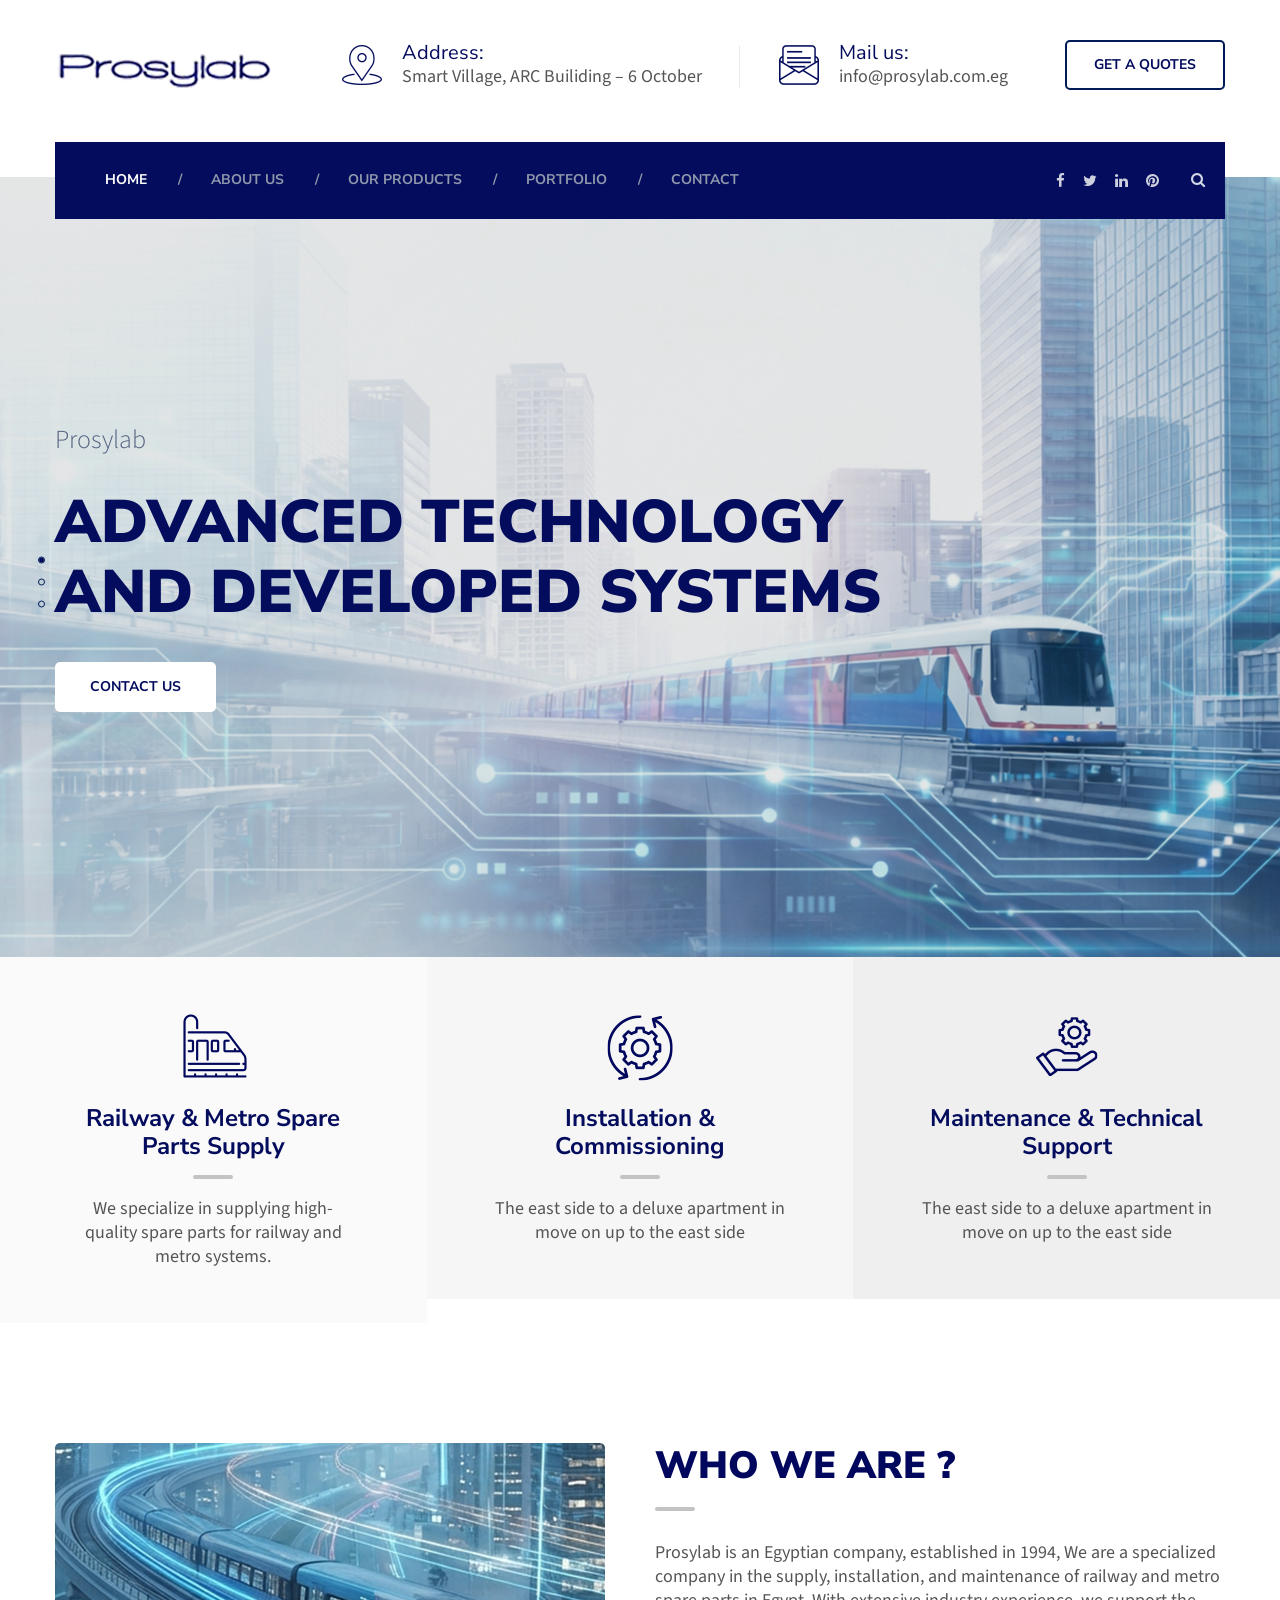
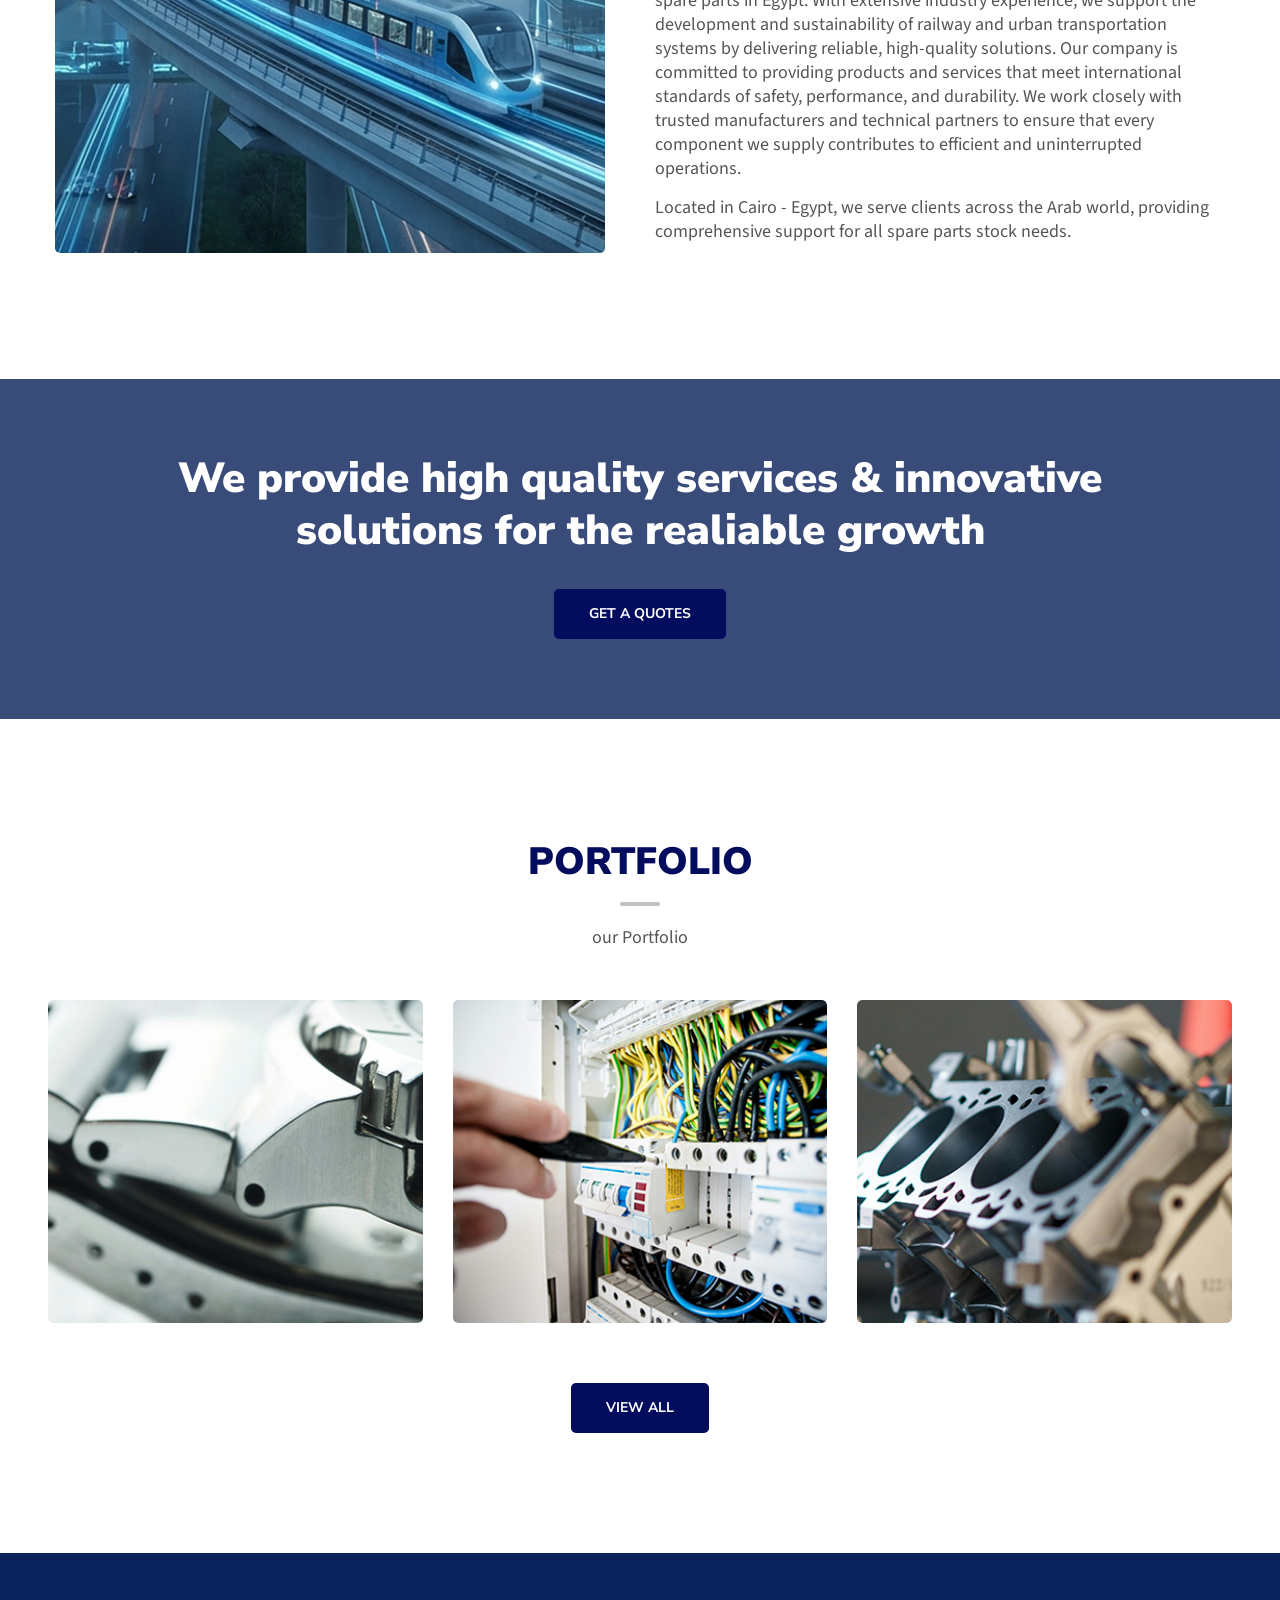
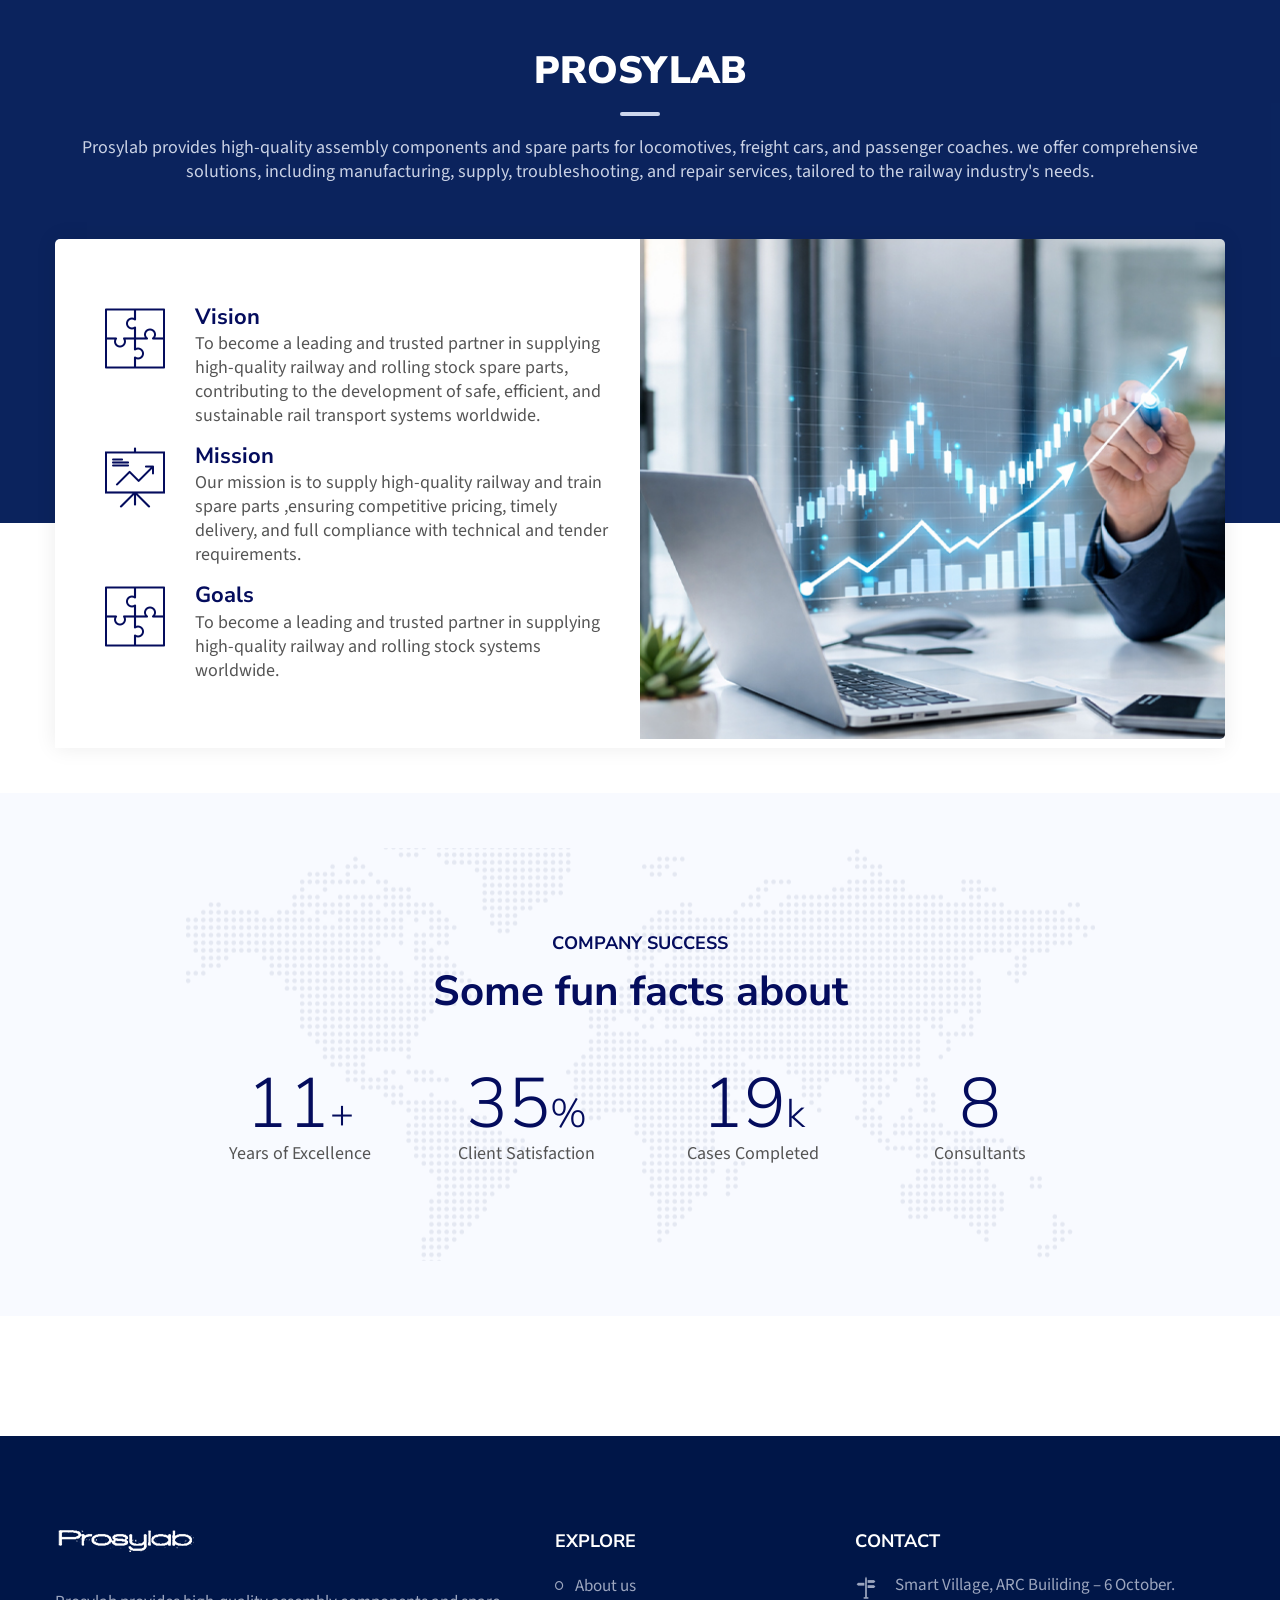
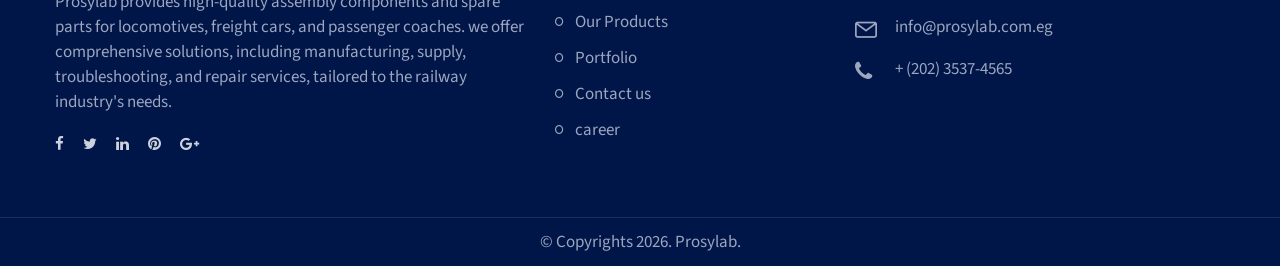
<file: index.html>
<!DOCTYPE html>
<html lang="en">
	<head>
		<meta charset="UTF-8">
		<!-- For IE -->
		<meta http-equiv="X-UA-Compatible" content="IE=edge">
		<!-- For Resposive Device -->
		<meta name="viewport" content="width=device-width, initial-scale=1, shrink-to-fit=no">
		<!-- For Window Tab Color -->
		<!-- Chrome, Firefox OS and Opera -->
		<meta name="theme-color" content="#061948">
		<!-- Windows Phone -->
		<meta name="msapplication-navbutton-color" content="#061948">
		<!-- iOS Safari -->
		<meta name="apple-mobile-web-app-status-bar-style" content="#061948">
		<title>prosylab</title>
		<!-- Favicon -->
		<link rel="icon" type="image/png" sizes="56x56" href="images/fav-icon/icon.png">
		<!-- Main style sheet -->
		<link rel="stylesheet" type="text/css" href="css/style.css">
		<!-- responsive style sheet -->
		<link rel="stylesheet" type="text/css" href="css/responsive.css">

		<!-- Fix Internet Explorer ______________________________________-->
		<!--[if lt IE 9]>
			<script src="http://html5shiv.googlecode.com/svn/trunk/html5.js"></script>
			<script src="vendor/html5shiv.js"></script>
			<script src="vendor/respond.js"></script>
		<![endif]-->	
	</head>

	<body>
		<div class="main-page-wrapper">

			<!-- ===================================================
				Loading Transition
			==================================================== -->
			<div id="loader-wrapper">
				<div id="loader"></div>
			</div>

			

			<!-- 
			=============================================
				Theme Header One
			============================================== 
			-->
			<header class="header-one">
				<div class="top-header">
					<div class="container clearfix">
						<div class="logo float-left"><a href="index.html"><img src="images/logo/logo.png" alt=""></a></div>
						<div class="address-wrapper float-right">
							<ul>
								<li class="address">
									<i class="icon flaticon-placeholder"></i>
									<h6>Address:</h6>
									<p>Smart Village, ARC Builiding – 6 October</p>
								</li>
								<li class="address">
									<i class="icon flaticon-multimedia"></i>
									<h6>Mail us:</h6>
									<p>info@prosylab.com.eg</p>
								</li>
								<li class="quotes"><a href="#">GET A QUOTES</a></li>
							</ul>
						</div> <!-- /.address-wrapper -->
					</div> <!-- /.container -->
				</div> <!-- /.top-header -->

				<div class="theme-menu-wrapper">
					<div class="container">
						<div class="bg-wrapper clearfix">
							<!-- ============== Menu Warpper ================ -->
					   		<div class="menu-wrapper float-left">
					   			<nav id="mega-menu-holder" class="clearfix">
								   <ul class="clearfix">
									    <li class="active"><a href="#">Home</a>
									    	
									    </li>
									    <li><a href="#">About us</a>
									    	
									    </li>
									    <li><a href="#">Our Products</a>
									    	
									    </li>
									    <li><a href="#">Portfolio</a>
									    	
									    </li>
									   
									    <li><a href="contact.html">contact</a></li>
								   </ul>
								</nav> <!-- /#mega-menu-holder -->
					   		</div> <!-- /.menu-wrapper -->

					   		<div class="right-widget float-right">
					   			<ul>
					   				<li class="social-icon">
					   					<ul>
											<li><a href="#"><i class="fa fa-facebook" aria-hidden="true"></i></a></li>
											<li><a href="#"><i class="fa fa-twitter" aria-hidden="true"></i></a></li>
											<li><a href="#"><i class="fa fa-linkedin" aria-hidden="true"></i></a></li>
											<li><a href="#"><i class="fa fa-pinterest" aria-hidden="true"></i></a></li>
										</ul>
					   				</li>
					   				
					   				<li class="search-option">
					   					<div class="dropdown">
					   						<button type="button" class="dropdown-toggle" data-toggle="dropdown"><i class="fa fa-search" aria-hidden="true"></i></button>
											<form action="#" class="dropdown-menu">
												<input type="text" Placeholder="Enter Your Search">
												<button><i class="fa fa-search"></i></button>
											</form>
					   					</div>
					   				</li>
					   			</ul>
					   		</div> <!-- /.right-widget -->
						</div> <!-- /.bg-wrapper -->
					</div> <!-- /.container -->
				</div> <!-- /.theme-menu-wrapper -->
			</header> <!-- /.header-one -->

			
			<!-- 
			=============================================
				Theme Main Banner
			============================================== 
			-->
			<div id="theme-main-banner" class="banner-one">
				<div data-src="images/home/slide-3.png">
					<div class="camera_caption">
						<div class="container">
							<p class="wow fadeInUp animated">Prosylab</p>
							<h1 class="wow fadeInUp animated" data-wow-delay="0.2s">Advanced Technology <br>and Developed
Systems
</h1>
							<a href="contact.html" class="theme-button-one wow fadeInUp animated" data-wow-delay="0.39s">CONTACT US</a>
						</div> <!-- /.container -->
					</div> <!-- /.camera_caption -->
				</div>
				<div data-src="images/home/slide-3.png">
					<div class="camera_caption">
						<div class="container">
										<p class="wow fadeInUp animated">Prosylab</p>
							<h1 class="wow fadeInUp animated" data-wow-delay="0.2s">Advanced Technology <br>and Developed
Systems
</h1>
						</div> <!-- /.container -->
					</div> <!-- /.camera_caption -->
				</div>
				<div data-src="images/home/slide-3.png">
					<div class="camera_caption">
						<div class="container">
										<p class="wow fadeInUp animated">Prosylab</p>
							<h1 class="wow fadeInUp animated" data-wow-delay="0.2s">Advanced Technology <br>and Developed
Systems
</h1>
						</div> <!-- /.container -->
					</div> <!-- /.camera_caption -->
				</div>
			</div> <!-- /#theme-main-banner -->
			
			
			<!-- 
			=============================================
				Top Feature
			============================================== 
			-->
			<div class="top-feature section-spacing">
				<div class="top-features-slide">
					<div class="item">
						<div class="main-content" style="background:#fafafa;">
							<img src="images/icon/1.png" alt="">
							<h4><a href="#">Railway & Metro Spare Parts Supply</a></h4>
							<p>We specialize in supplying high-quality spare parts for railway and metro systems.</p>
						</div> <!-- /.main-content -->
					</div> <!-- /.item -->
					<div class="item">
						<div class="main-content" style="background:#f6f6f6;">
							<img src="images/icon/2.png" alt="">
							<h4><a href="#">Installation & Commissioning</a></h4>
							<p>The east side to a deluxe apartment in move on up to the east side</p>
						</div> <!-- /.main-content -->
					</div> <!-- /.item -->
					<div class="item">
						<div class="main-content" style="background:#efefef;">
							<img src="images/icon/3.png" alt="">
							<h4><a href="#">Maintenance & Technical Support</a></h4>
							<p>The east side to a deluxe apartment in move on up to the east side</p>
						</div> <!-- /.main-content -->
					</div> <!-- /.item -->
					<div class="item">
						<div class="main-content" style="background:#e9e9e9;">
							<img src="images/icon/4.png" alt="">
							<h4><a href="#">Tender Participation & Project Management</a></h4>
							<p>The east side to a deluxe apartment in move on up to the east side</p>
						</div> <!-- /.main-content -->
					</div> 
					<div class="item">
						<div class="main-content" style="background:#e9e9e9;">
							<img src="images/icon/5.png" alt="">
							<h4><a href="#">Customized Engineering Solutions</a></h4>
							<p>The east side to a deluxe apartment in move on up to the east side</p>
						</div> <!-- /.main-content -->
					</div> <!-- /.item -->
				</div> <!-- /.top-features-slide -->
			</div> <!-- /.top-feature -->


			<!-- 
			=============================================
				About Company
			============================================== 
			-->
			<div class="about-compnay-two no-bg section-spacing">
				<div class="overlay">
					<div class="container">
						<div class="row">
							<div class="col-lg-6 col-12 text order-lg-last">
								<div class="theme-title-one">
									<h2>
WHO WE ARE ?</h2>
								</div> <!-- /.theme-title-one -->
								<p>Prosylab is an Egyptian company, established in 1994, We are a specialized company in the
supply, installation, and maintenance of railway and metro spare parts in Egypt.
With extensive industry experience, we support the development and sustainability of railway
and urban transportation systems by delivering reliable, high-quality solutions.
Our company is committed to providing products and services that meet international standards
of safety, performance, and durability. We work closely with trusted manufacturers and
technical partners to ensure that every component we supply contributes to efficient and
uninterrupted operations.</p>
								<p>Located in Cairo - Egypt, we serve clients across the Arab world, providing comprehensive
support for all spare parts stock needs.</p>
								
							</div> <!-- /.col- -->
							<div class="col-lg-6 col-12 order-lg-first">
								<img src="images/home/1.png" alt="" class="left-img">
							</div>
						</div> <!-- /.row -->
					</div> <!-- /.container -->
				</div> <!-- /.overlay -->
			</div> <!-- /.about-compnay -->


			<!-- 
			=============================================
				Feature Banner
			============================================== 
			-->
			<div class="feature-banner section-spacing">
				<div class="opacity">
					<div class="container">
						<h2>We provide high quality services &amp; innovative solutions for the realiable growth</h2>
						<a href="#" class="theme-button-one">GET A QUOTES</a>
					</div> <!-- /.container -->
				</div> <!-- /.opacity -->
			</div> <!-- /.feature-banner -->


			<!-- 
			=============================================
				Service Style One
			============================================== 
			-->
			<div class="our-case section-spacing">
				<div class="container">
					<div class="theme-title-one">
						<h2>Portfolio</h2>
						<p>our Portfolio</p>
					</div> <!-- /.theme-title-one -->
					<div class="wrapper">
						<div class="row">
							<div class="col-lg-4 col-sm-6 col-12">
								<div class="single-case-block">
									<img src="images/portfolio/1.jpg" alt="">
									<div class="hover-content">
										<div class="text clearfix">
											<div class="float-left">
												<h5><a href="project-details.html">Mechanical 
</a></h5>
												<p>Prosylab </p>
											</div>
											<a href="project-details.html" class="details float-right"><i class="fa fa-long-arrow-right" aria-hidden="true"></i></a>
										</div> <!-- /.text -->
									</div> <!-- /.hover-content -->
								</div> <!-- /.single-case-block -->
							</div> <!-- /.col- -->
							<div class="col-lg-4 col-sm-6 col-12">
								<div class="single-case-block">
									<img src="images/portfolio/2.jpg" alt="">
									<div class="hover-content">
										<div class="text clearfix">
											<div class="float-left">
												<h5><a href="project-details.html">Electricity sector
</a></h5>
												<p>Prosylab </p>
											</div>
											<a href="project-details.html" class="details float-right"><i class="fa fa-long-arrow-right" aria-hidden="true"></i></a>
										</div> <!-- /.text -->
									</div> <!-- /.hover-content -->
								</div> <!-- /.single-case-block -->
							</div> <!-- /.col- -->
							<div class="col-lg-4 col-sm-6 col-12">
								<div class="single-case-block">
									<img src="images/portfolio/3.jpg" alt="">
									<div class="hover-content">
										<div class="text clearfix">
											<div class="float-left">
												<h5><a href="project-details.html">Train spare parts
</a></h5>
												<p>Prosylab </p>
											</div>
											<a href="project-details.html" class="details float-right"><i class="fa fa-long-arrow-right" aria-hidden="true"></i></a>
										</div> <!-- /.text -->
									</div> <!-- /.hover-content -->
								</div> <!-- /.single-case-block -->
							</div> <!-- /.col- -->
							 <!-- /.col- -->
							 <!-- /.col- -->
						 <!-- /.col- -->
						</div> <!-- /.row -->
					</div> <!-- /.wrapper -->
					<div class="view-all"><a href="project.html" class="theme-button-one">VIEW ALL</a></div>
				</div> <!-- /.container -->
			</div>


			<!--
			=====================================================
				Testimonial Slider
			=====================================================
			-->
			
			
			
			<div class="why-we-best">
				<div class="overlay">
					<div class="container">
						<div class="theme-title-one">
							<h2>Prosylab</h2>
							<p>Prosylab provides high-quality assembly components and spare parts for locomotives, freight
cars, and passenger coaches. we offer comprehensive solutions, including manufacturing,
supply, troubleshooting, and repair services, tailored to the railway industry's needs.</p>
						</div> <!-- /.theme-title-one -->

						<div class="wrapper row no-gutters">
							<div class="col-lg-6 col-12 order-lg-last"><div class="img-box"></div></div>
							<div class="col-lg-6 col-12 order-lg-first">
								<ul class="best-list-item">
									<li>
										<i class="icon flaticon-puzzle"></i>
										<h5><a href="#">Vision</a></h5>
										<p>To become a leading and trusted partner in supplying high-quality railway and rolling stock
spare parts, contributing to the development of safe, efficient, and sustainable rail transport
systems worldwide.</p>
									</li>
									<li>
										<i class="icon flaticon-presentation"></i>
										<h5><a href="#">Mission</a></h5>
										<p>Our mission is to supply high-quality railway and train spare parts ,ensuring competitive
pricing, timely delivery, and full compliance with technical and tender requirements.</p>
									</li>
									<li>
										<i class="icon flaticon-puzzle"></i>
										<h5><a href="#">Goals</a></h5>
										<p>To become a leading and trusted partner in supplying high-quality railway and rolling stock
systems worldwide.</p>
									</li>
									
								</ul>
							</div> <!-- /.col- -->
						</div> <!-- /.wrapper -->
					</div> <!-- /.container -->
				</div> <!-- /.overlay -->
			</div>
			
			
			
			
			
			
			
			
			
			
			
			
			
			
			

			<!--
			=====================================================
				Our Team
			=====================================================
			-->
			
			
			
			
			
			
			
			
			
			
			
			
			
			
			
			
			
			
			
			
			


			<!--
			=====================================================
				Theme Counter
			=====================================================
			-->
			<div class="theme-counter section-spacing">
				<div class="container">
					<div class="bg">
						<h6>Company Success</h6>
						<h2>Some fun facts about </h2>

						<div class="cunter-wrapper">
							<div class="row">
								<div class="col-md-3 col-6">
									<div class="single-counter-box">
				        				<div class="number"><span class="timer" data-from="0" data-to="30" data-speed="1200" data-refresh-interval="5">0</span>+</div>
				        				<p>Years of Excellence</p>
				        			</div> <!-- /.single-counter-box -->
								</div>  <!-- /.col- -->
								<div class="col-md-3 col-6">
									<div class="single-counter-box">
				        				<div class="number"><span class="timer" data-from="0" data-to="100" data-speed="1200" data-refresh-interval="5">0</span>%</div>
				        				<p>Client Satisfaction</p>
				        			</div> <!-- /.single-counter-box -->
								</div>  <!-- /.col- -->
								<div class="col-md-3 col-6">
									<div class="single-counter-box">
				        				<div class="number"><span class="timer" data-from="0" data-to="53" data-speed="1200" data-refresh-interval="5">0</span>k</div>
				        				<p>Cases Completed</p>
				        			</div> <!-- /.single-counter-box -->
								</div>  <!-- /.col- -->
								<div class="col-md-3 col-6">
									<div class="single-counter-box">
				        				<div class="number"><span class="timer" data-from="0" data-to="24" data-speed="1200" data-refresh-interval="5">0</span></div>
				        				<p>Consultants</p>
				        			</div> <!-- /.single-counter-box -->
								</div>  <!-- /.col- -->
							</div> <!-- /.row -->
						</div> <!-- /.cunter-wrapper -->
						
					</div> <!-- /.bg -->
				</div> <!-- /.container -->
			</div> <!-- /.theme-counter -->


			<!--
			=====================================================
				Free Consultation
			=====================================================
			-->
			


			<!--
			=====================================================
				Partner Slider
			=====================================================
			-->
			 <!-- /.partner-section -->


			<!--
			=====================================================
				Footer
			=====================================================
			-->
			<footer class="theme-footer-two">
				<div class="top-footer">
					<div class="container">
						<div class="row">
							<div class="col-lg-5 col-sm-6 col-12 logo-widget">
								<div class="logo"><a href="index.html"><img src="images/logo/logo2.png" alt=""></a></div>
								<p>Prosylab provides high-quality assembly components and spare parts for locomotives, freight
cars, and passenger coaches. we offer comprehensive solutions, including manufacturing,
supply, troubleshooting, and repair services, tailored to the railway industry's needs.</p>
								<ul class="social-icon">
									<li><a href="#"><i class="fa fa-facebook" aria-hidden="true"></i></a></li>
									<li><a href="#"><i class="fa fa-twitter" aria-hidden="true"></i></a></li>
									<li><a href="#"><i class="fa fa-linkedin" aria-hidden="true"></i></a></li>
									<li><a href="#"><i class="fa fa-pinterest" aria-hidden="true"></i></a></li>
									<li><a href="#"><i class="fa fa-google-plus" aria-hidden="true"></i></a></li>
								</ul>
							</div> <!-- /.logo-widget -->
							<div class="col-lg-3 col-sm-6 col-12 footer-list">
								<h6 class="title">EXPLORE</h6>
								<ul>
									<li><a href="about.html">About us</a></li>
									<li><a href="service.html">Our Products</a></li>
									<li><a href="project.html">Portfolio</a></li>
									
									<li><a href="contact.html">Contact us</a></li>
									<li><a href="contact.html">career</a></li>
								</ul>
							</div> <!-- /.footer-list -->
						 <!-- /.footer-gallery -->
							
							<div class="col-lg-4 col-sm-6 col-12 contact-widget">
								<h6 class="title">CONTACT</h6>
								<ul>
									<li>
										<i class="flaticon-direction-signs"></i>
										Smart Village, ARC Builiding – 6 October.
									</li>
									<li>
										<i class="flaticon-multimedia-1"></i>
										<a href="#"> info@prosylab.com.eg</a>
									</li>
									<li>
										<i class="fa fa-phone" aria-hidden="true"></i>
										<a href="#">+ (202) 3537-4565</a>
									</li>
								</ul>
							</div> <!-- /.contact-widget -->
						</div> <!-- /.row -->
					</div> <!-- /.container -->
				</div> <!-- /.top-footer -->
				<div class="bottom-footer">
					<div class="container">
						<p>© Copyrights 2026. Prosylab.</p>
					</div>
				</div> <!-- /.bottom-footer -->
			</footer>
			


		<!-- Optional JavaScript _____________________________  -->

    	<!-- jQuery first, then Popper.js, then Bootstrap JS -->
    	<!-- jQuery -->
		<script src="vendor/jquery.2.2.3.min.js"></script>
		<!-- Popper js -->
		<script src="vendor/popper.js/popper.min.js"></script>
		<!-- Bootstrap JS -->
		<script src="vendor/bootstrap/js/bootstrap.min.js"></script>
		<!-- Camera Slider -->
		<script src='vendor/Camera-master/scripts/jquery.mobile.customized.min.js'></script>
	    <script src='vendor/Camera-master/scripts/jquery.easing.1.3.js'></script> 
	    <script src='vendor/Camera-master/scripts/camera.min.js'></script>
	    <!-- menu  -->
		<script src="vendor/menu/src/js/jquery.slimmenu.js"></script>
		<!-- WOW js -->
		<script src="vendor/WOW-master/dist/wow.min.js"></script>
		<!-- owl.carousel -->
		<script src="vendor/owl-carousel/owl.carousel.min.js"></script>
		<!-- js count to -->
		<script src="vendor/jquery.appear.js"></script>
		<script src="vendor/jquery.countTo.js"></script>
		<!-- Fancybox -->
		<script src="vendor/fancybox/dist/jquery.fancybox.min.js"></script>

		<!-- Theme js -->
		<script src="js/theme.js"></script>
		</div> <!-- /.main-page-wrapper -->
	</body>
</html>
</file>
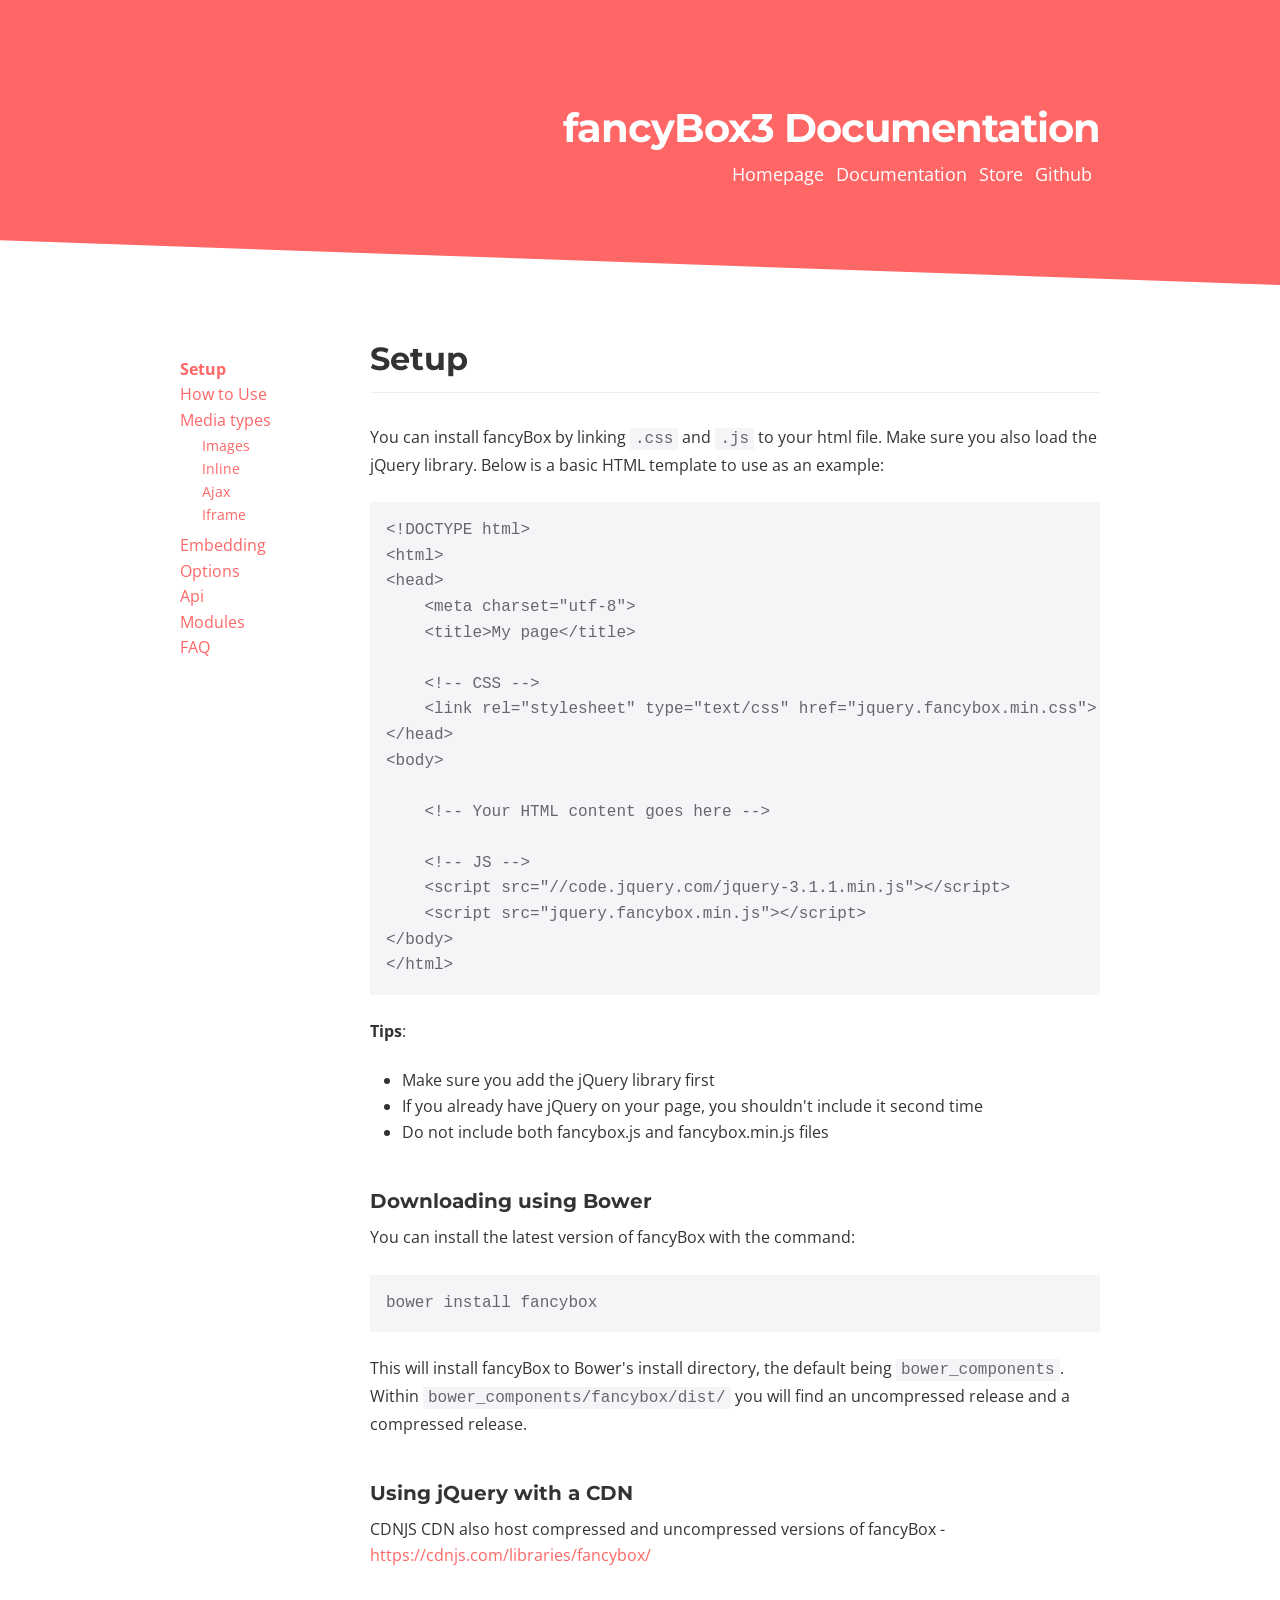
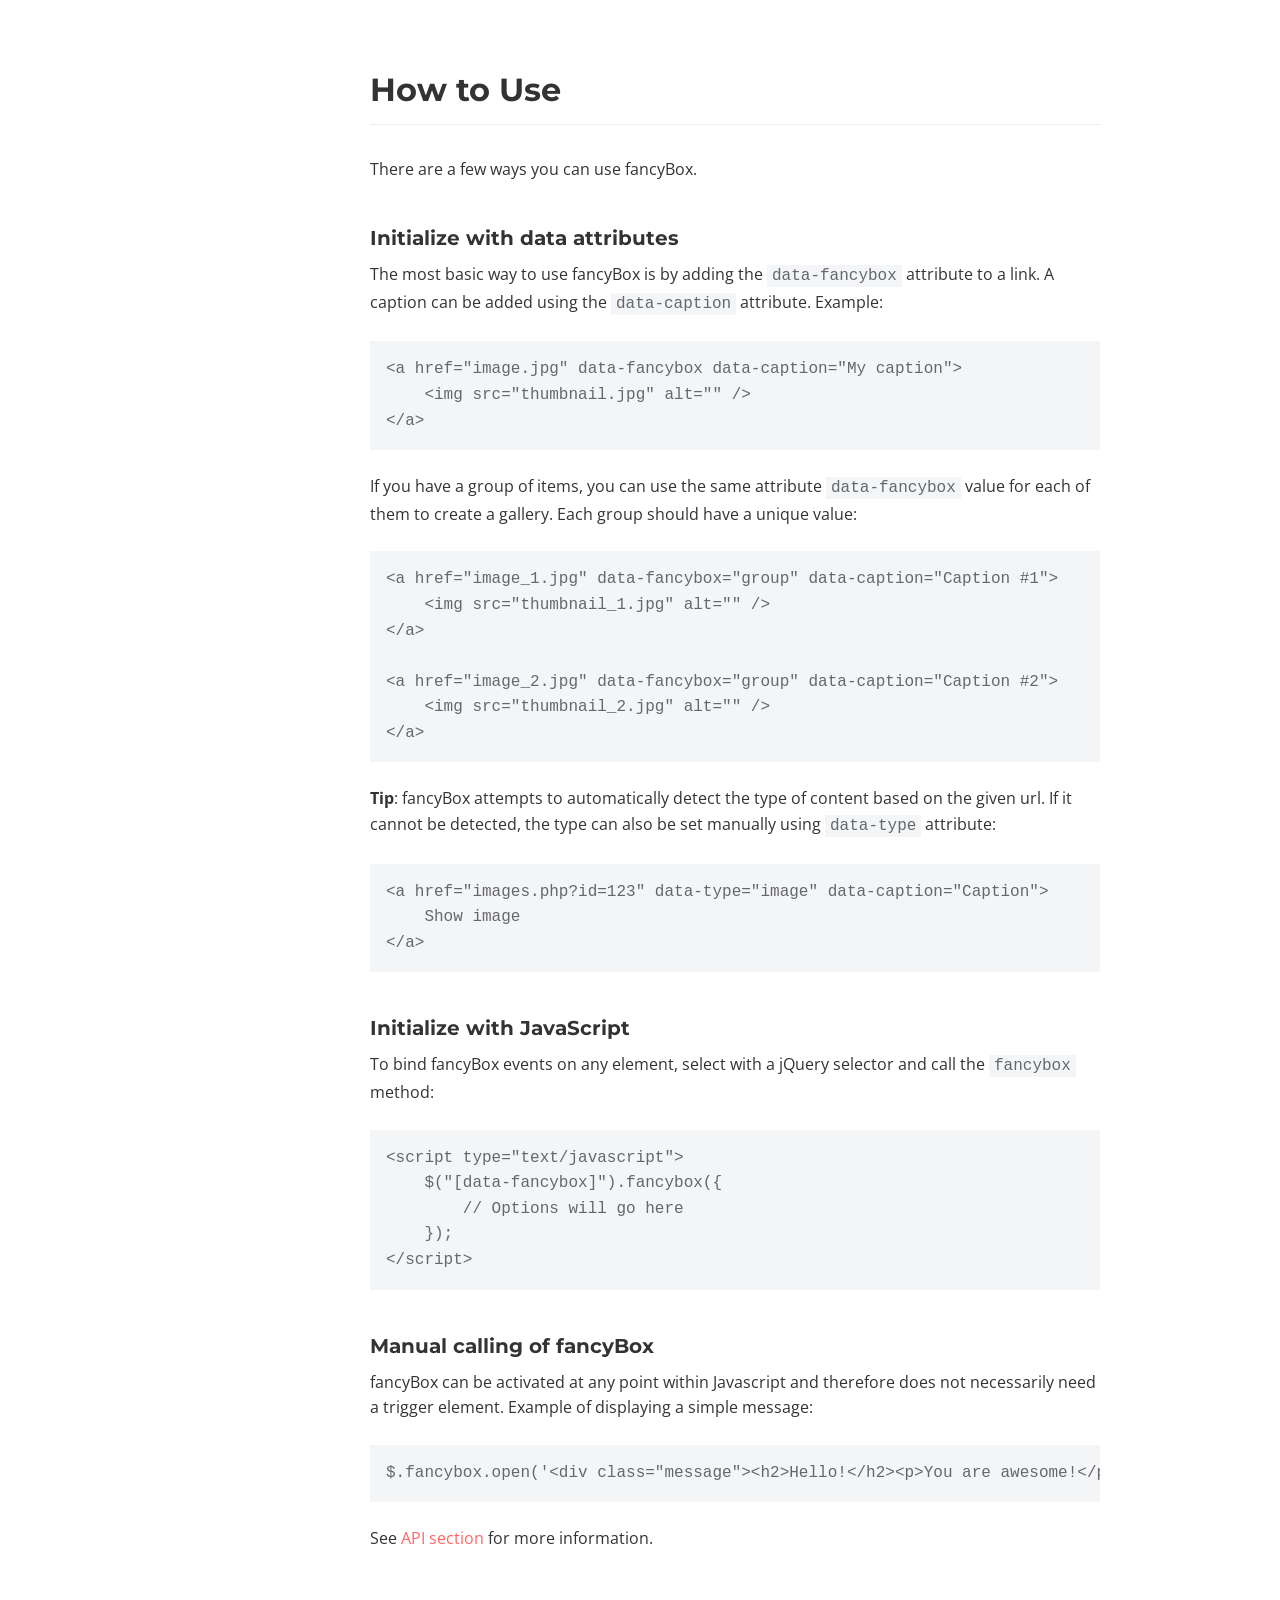
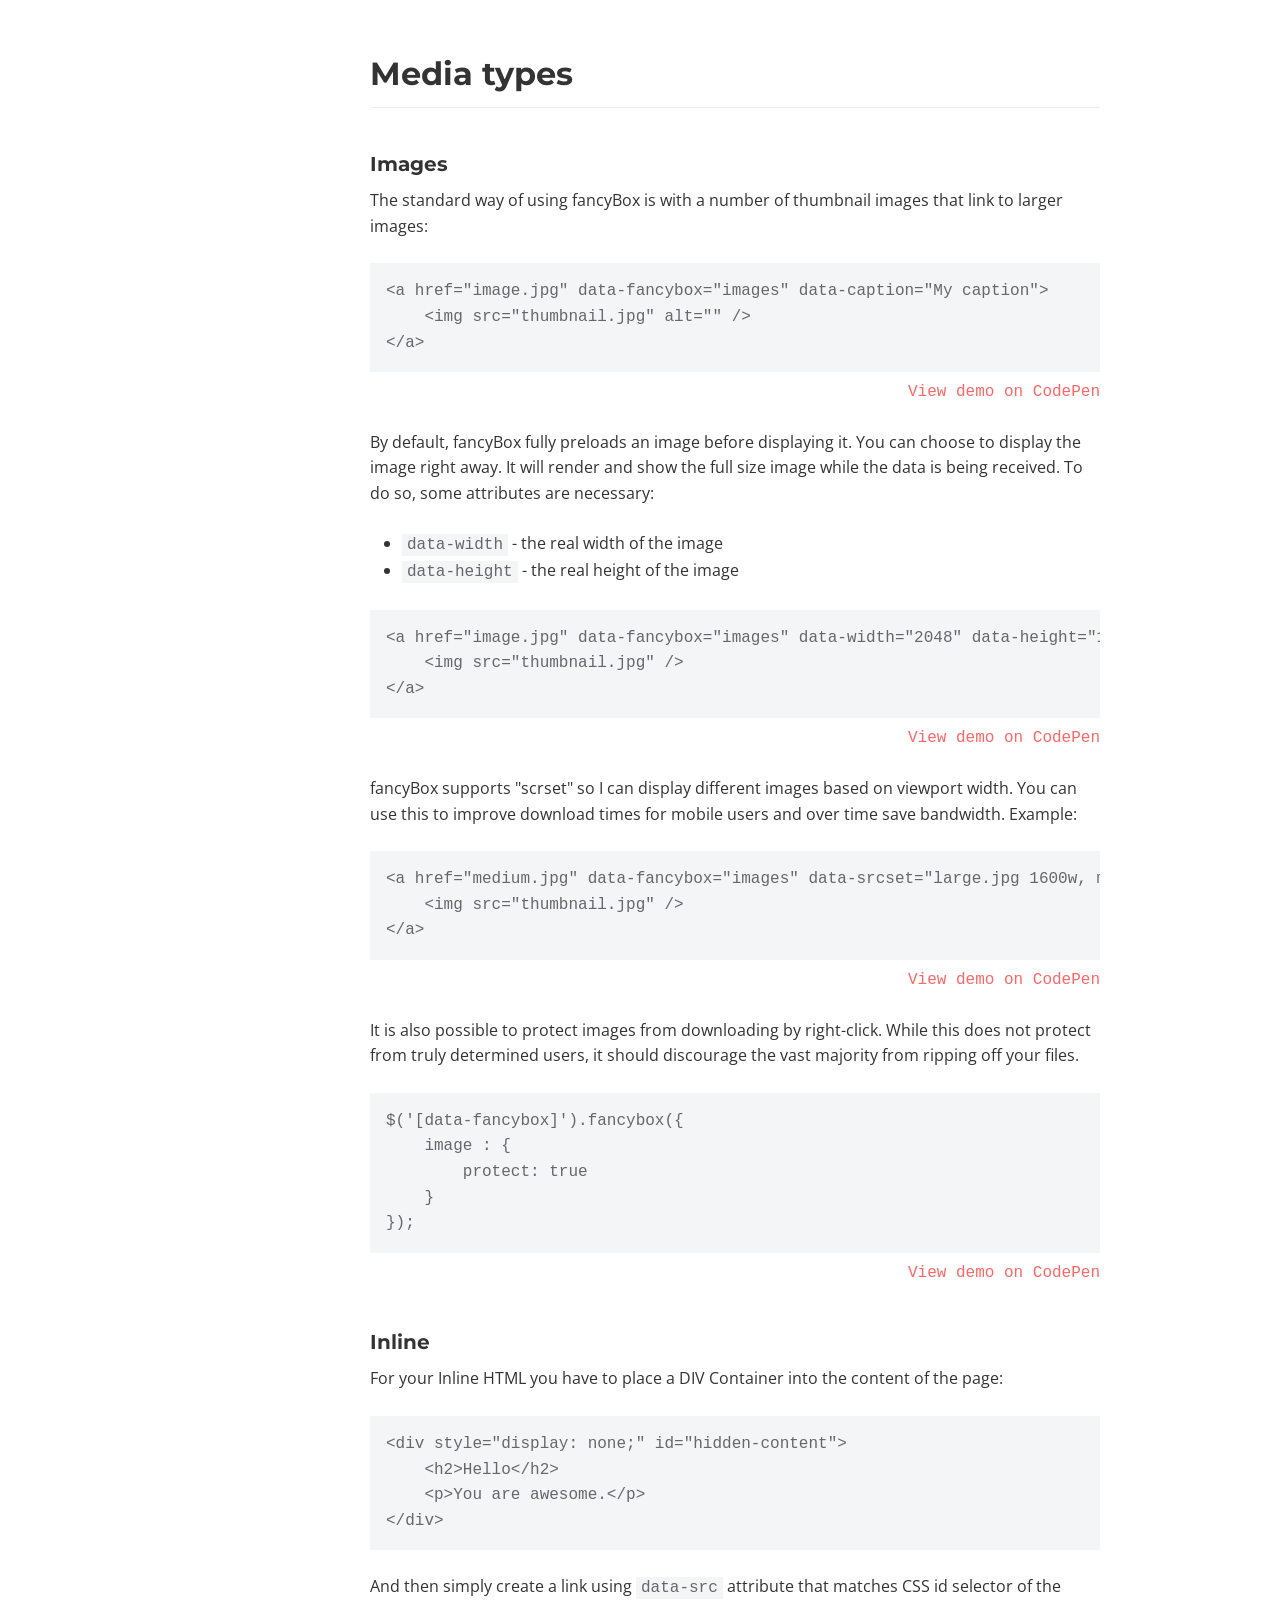
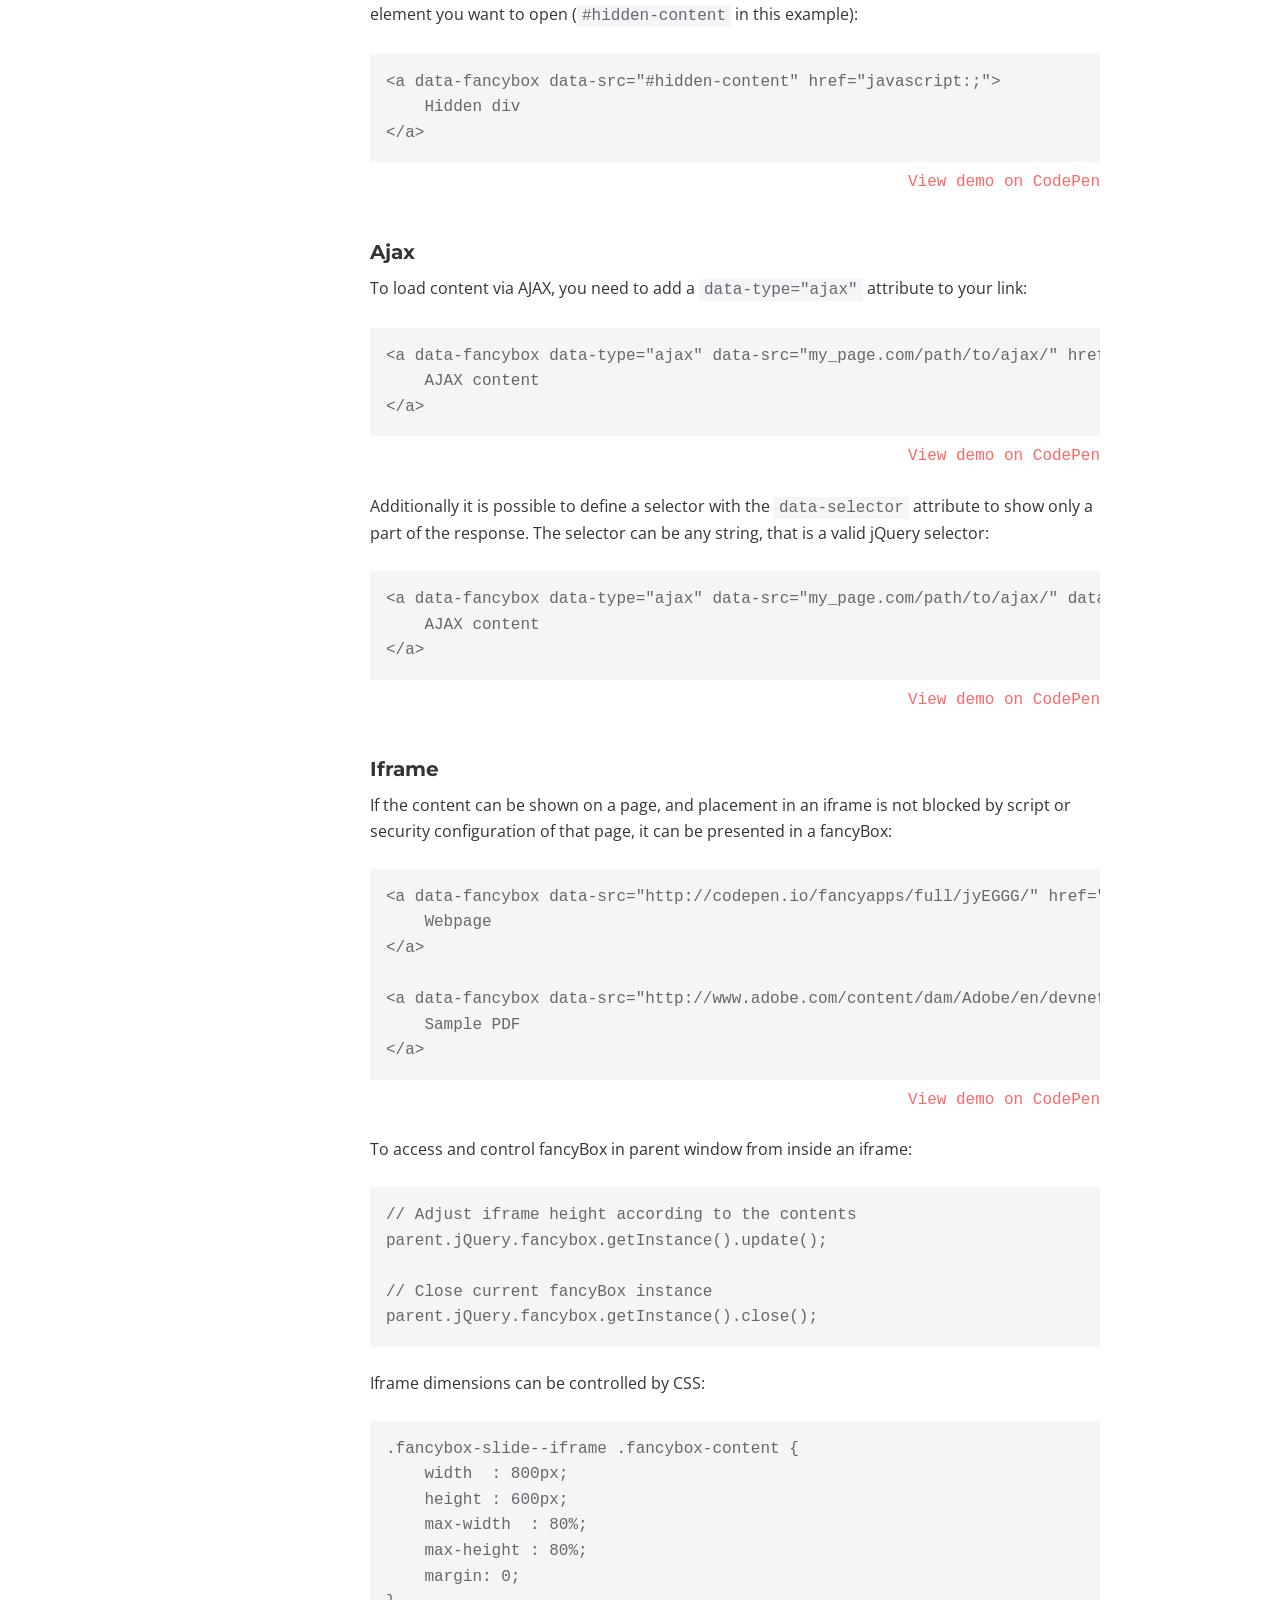
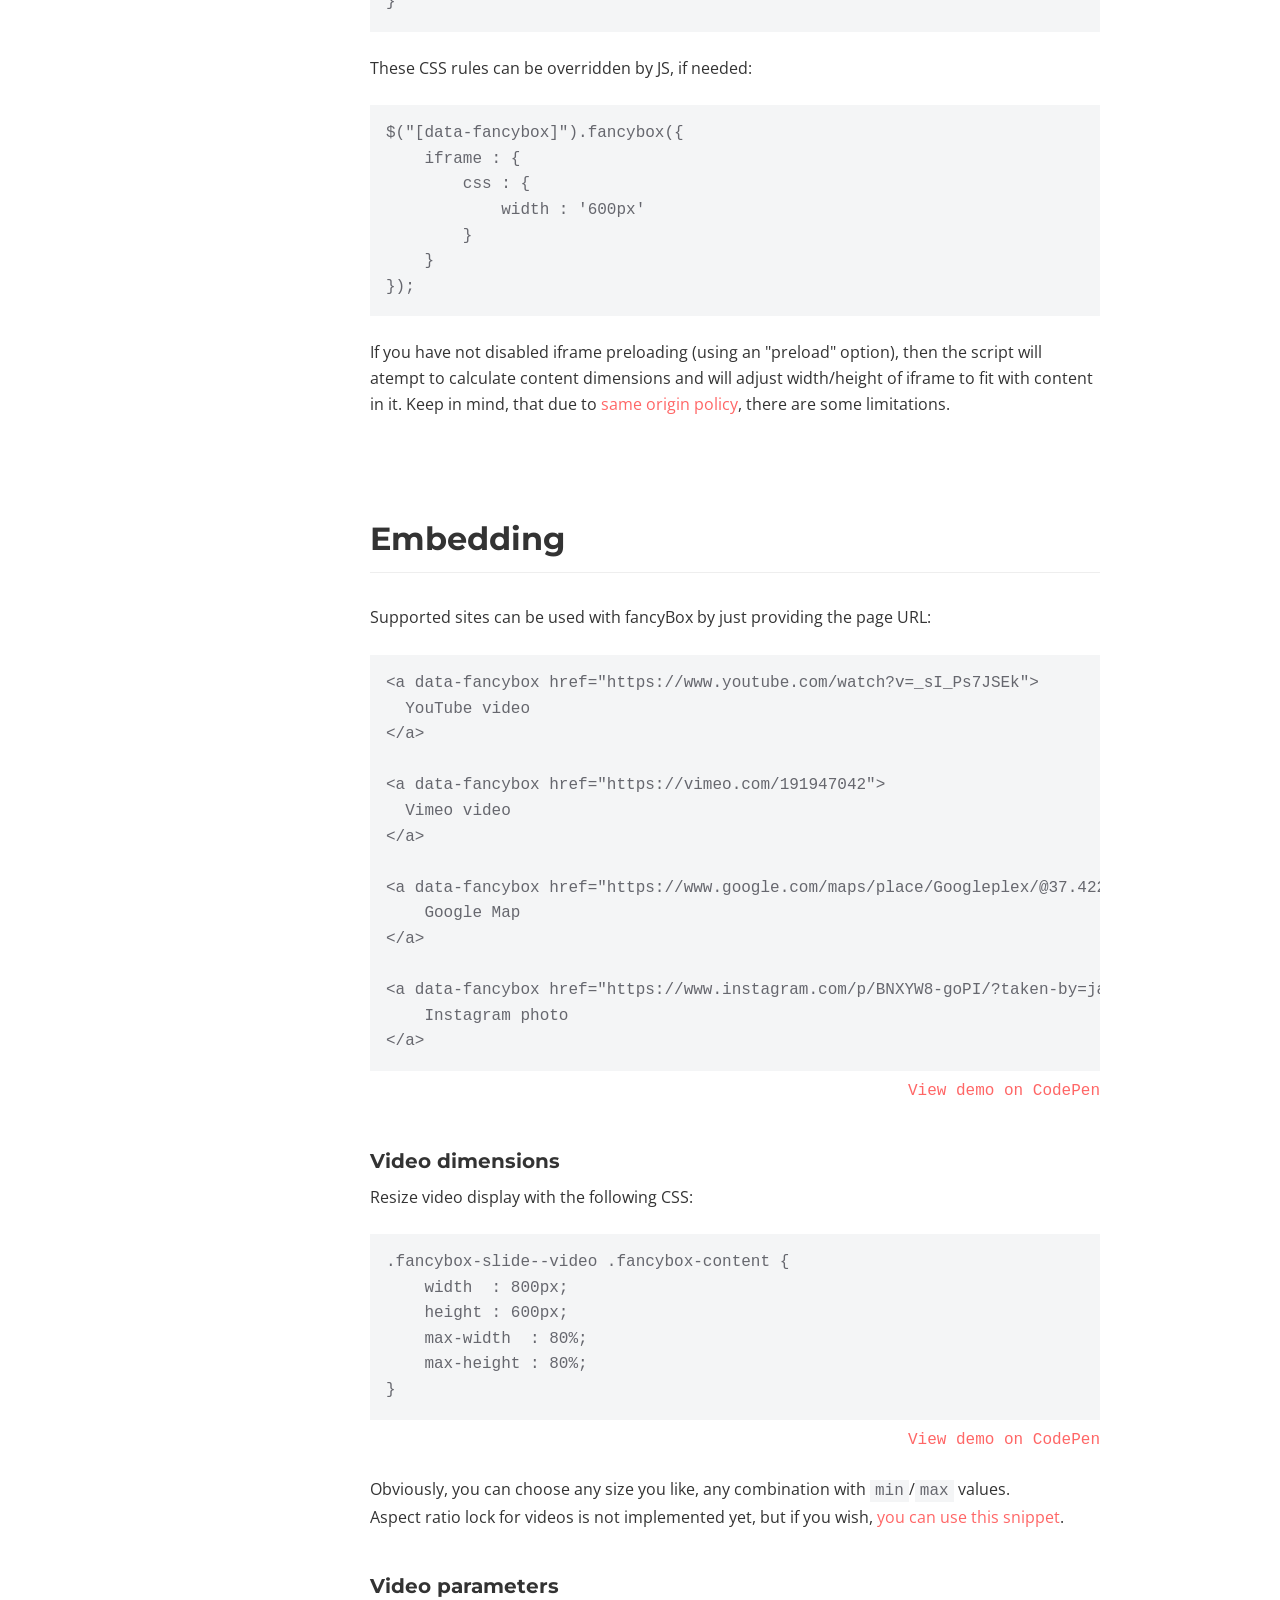
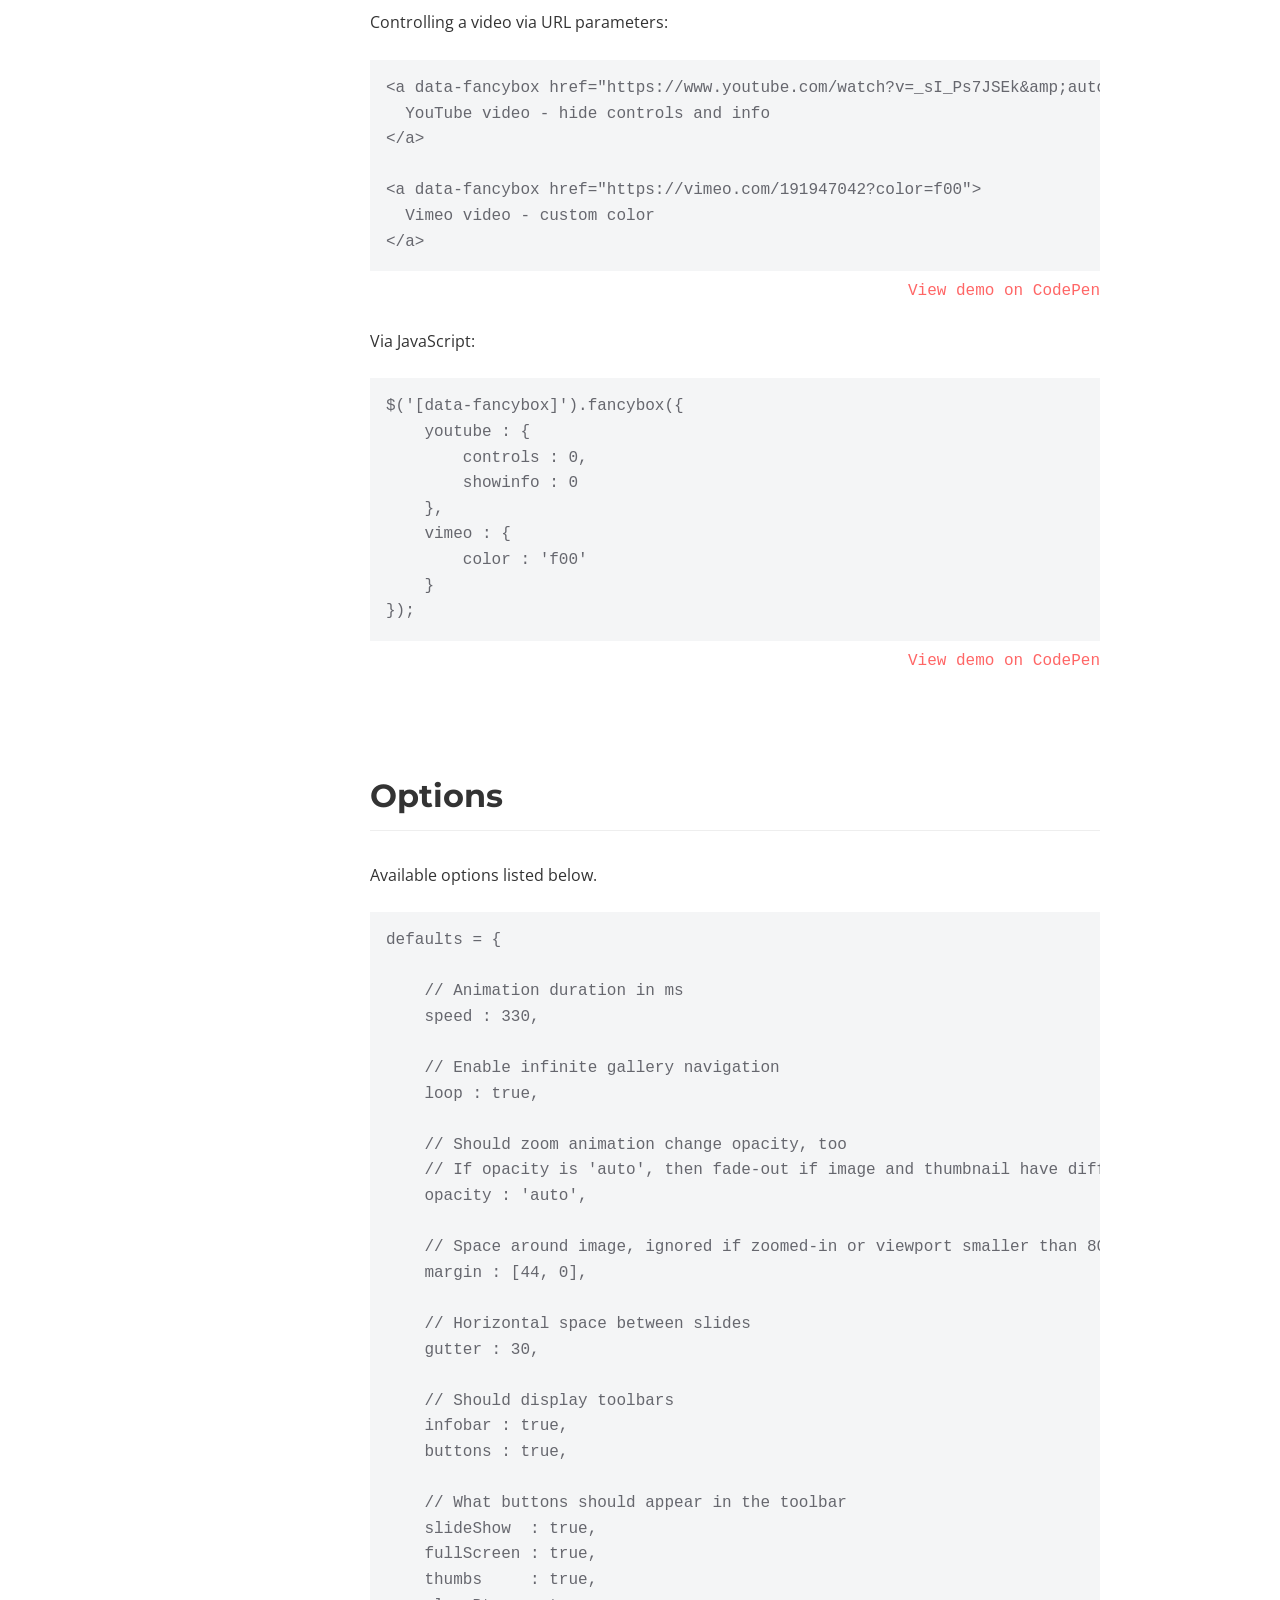
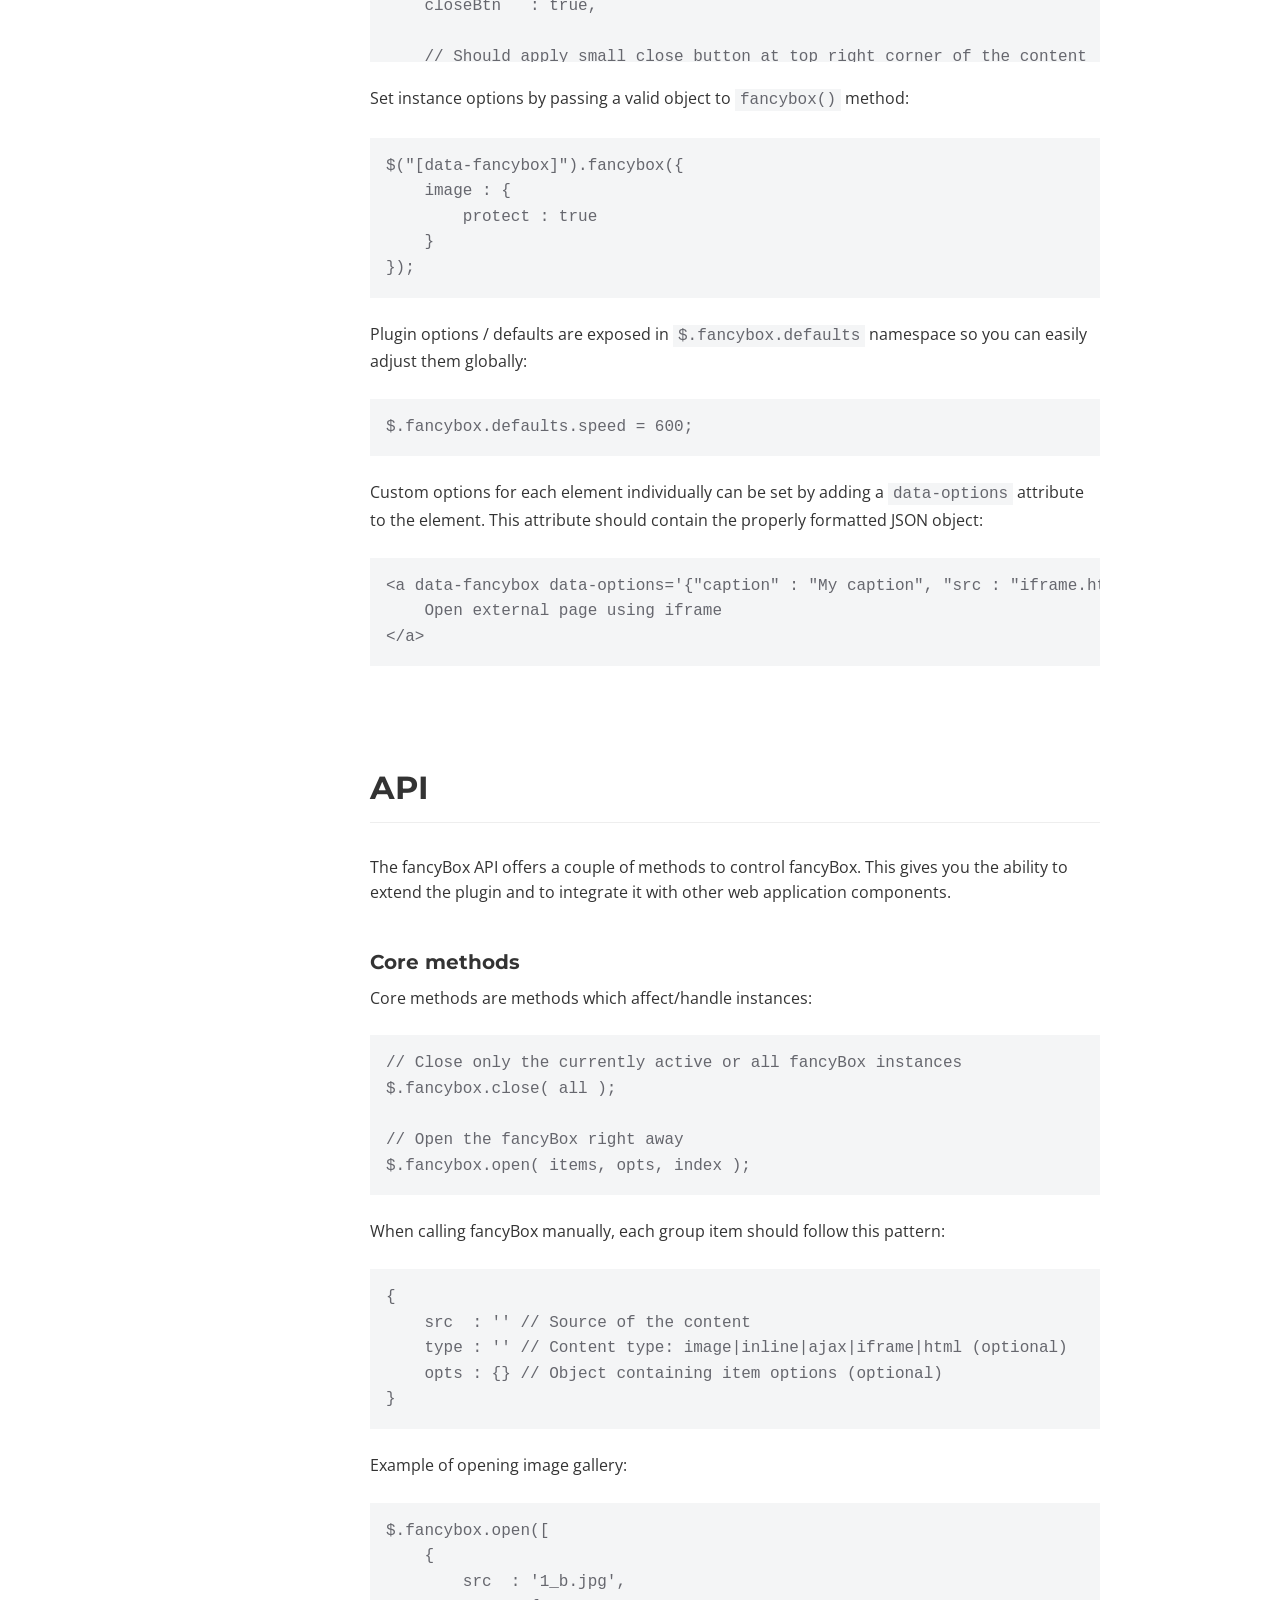
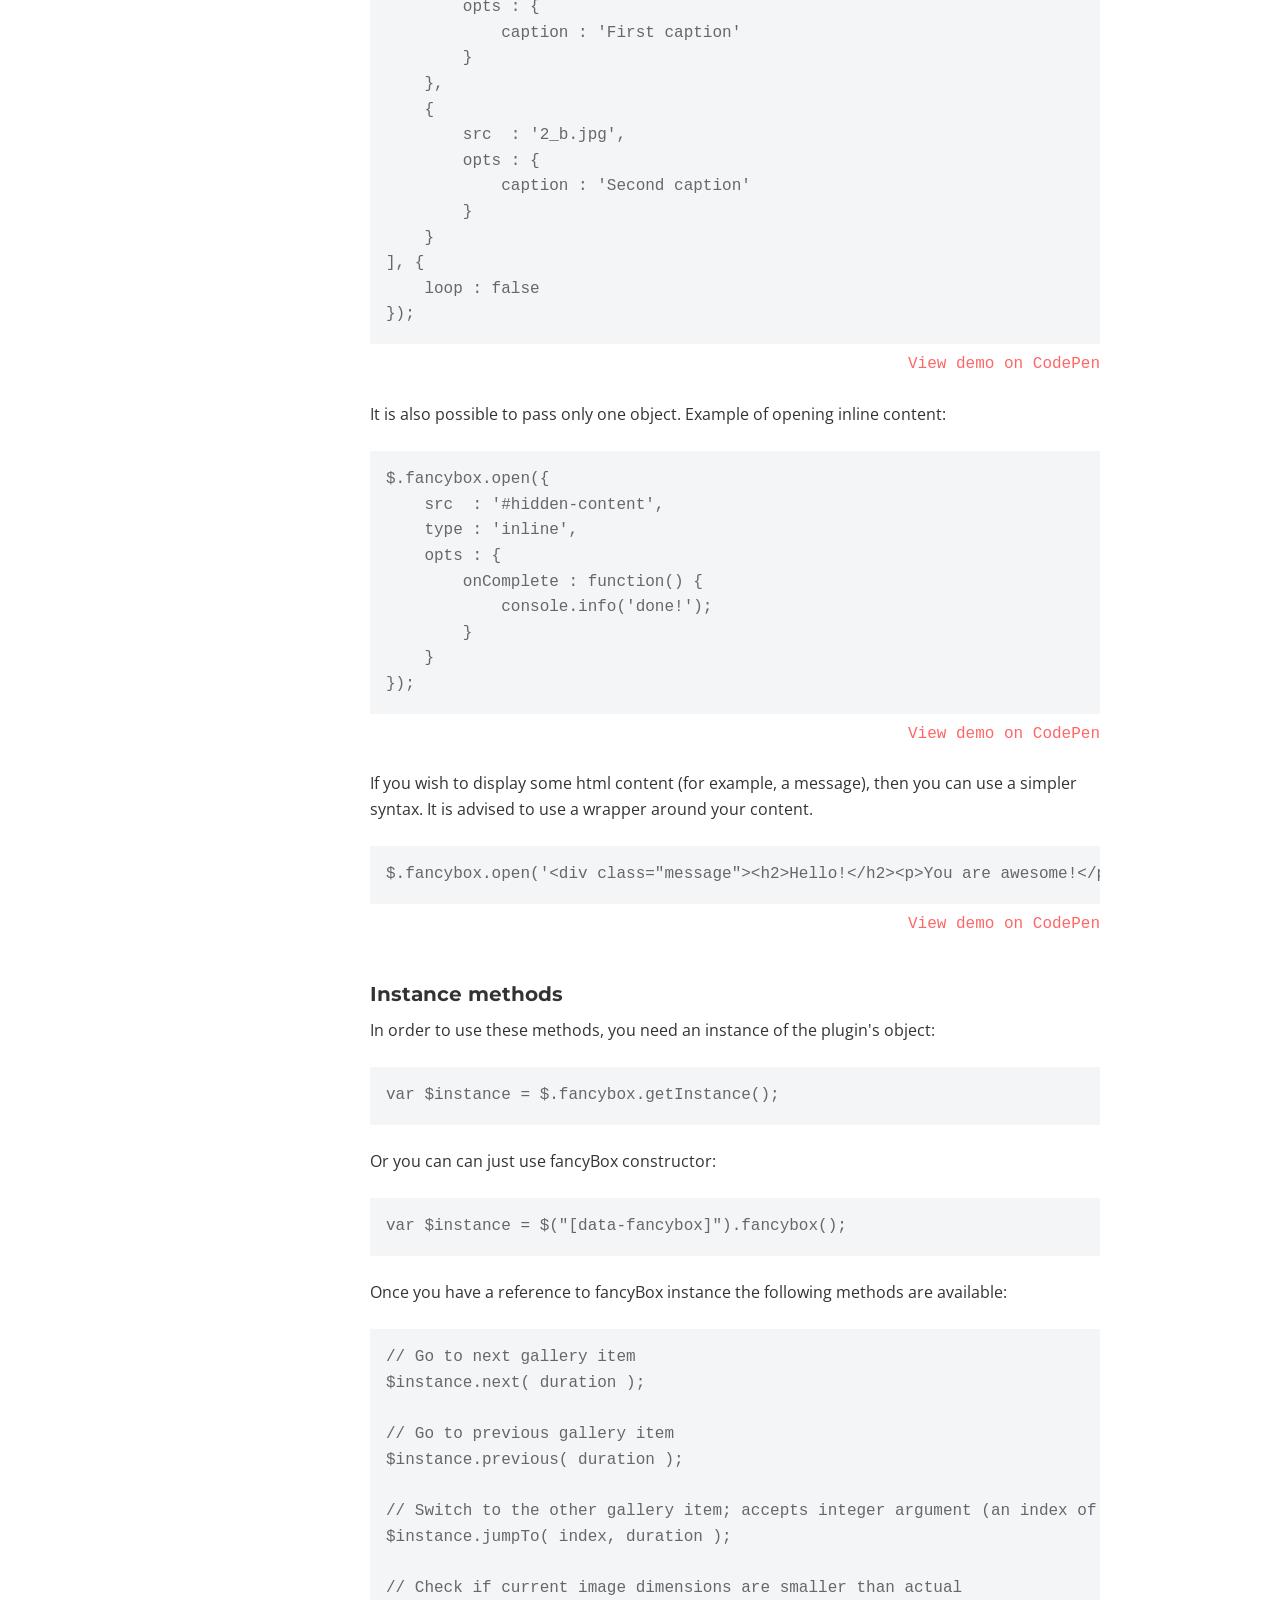
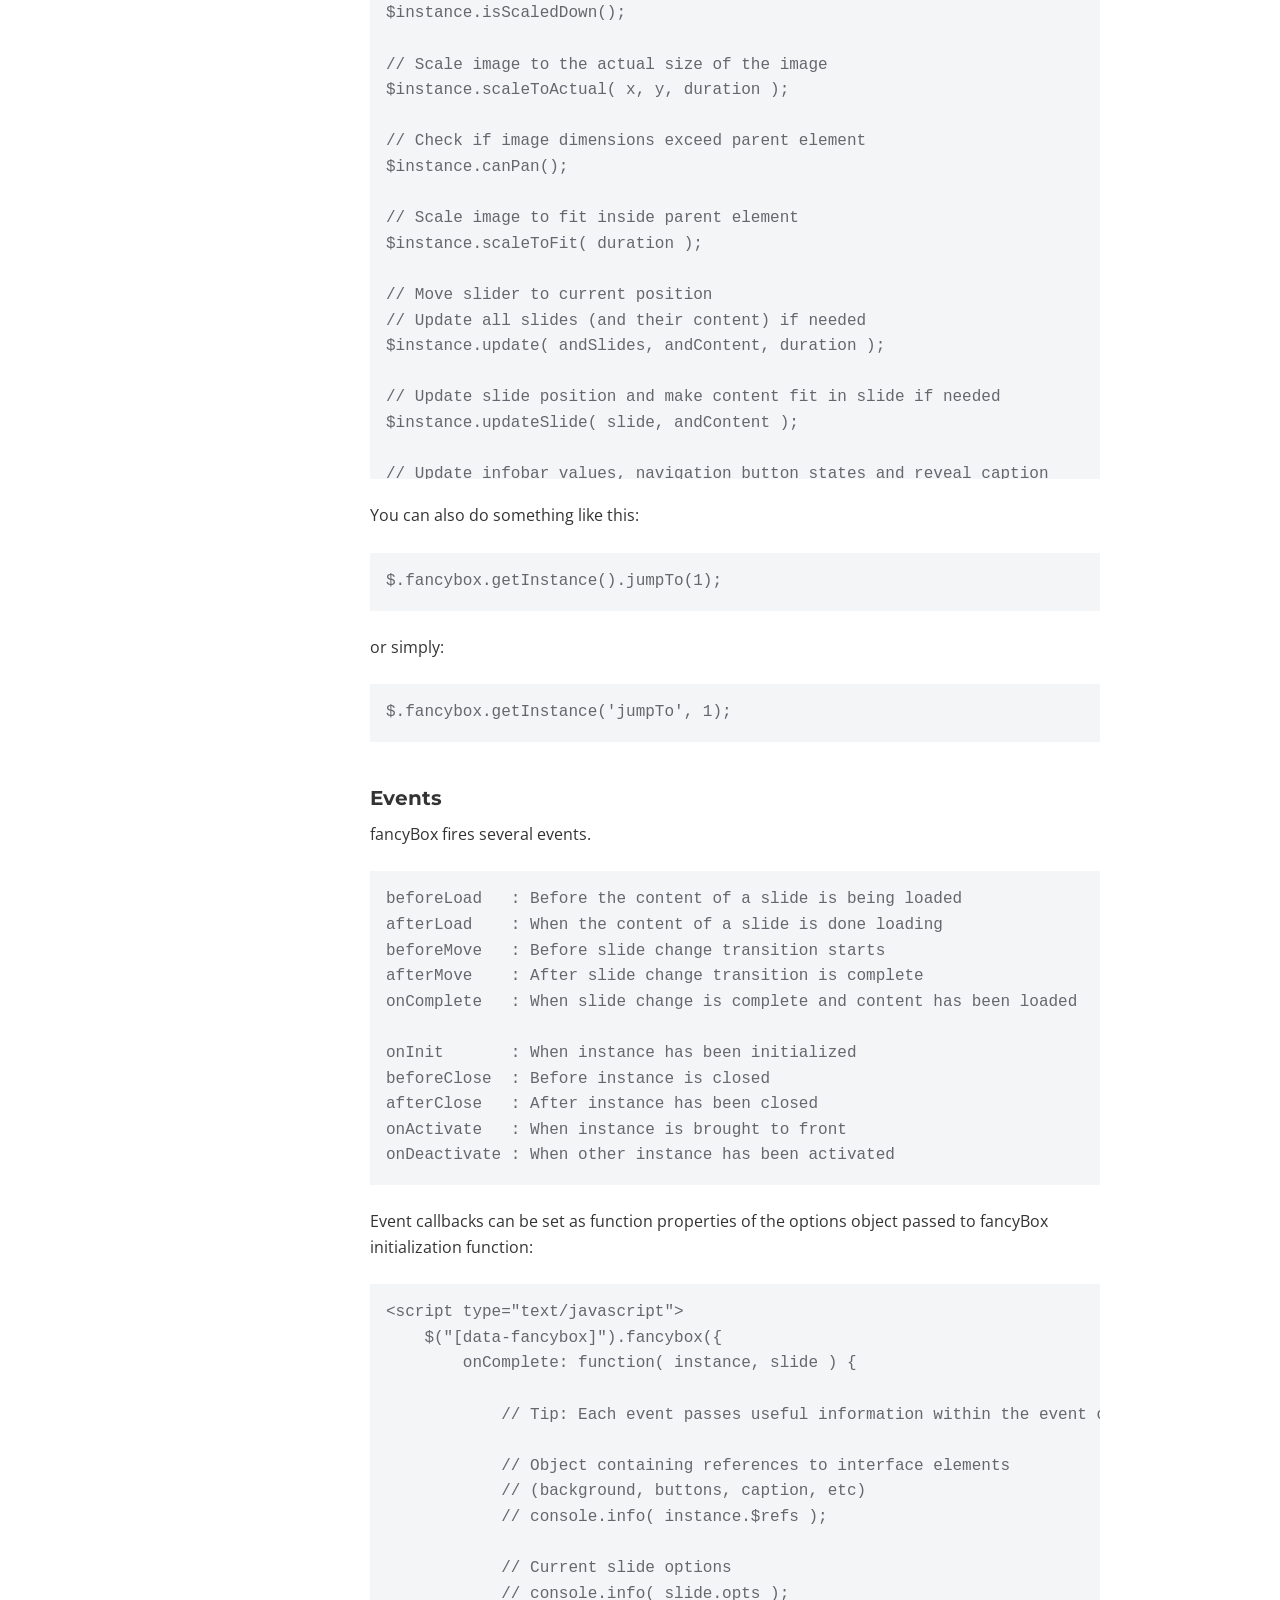
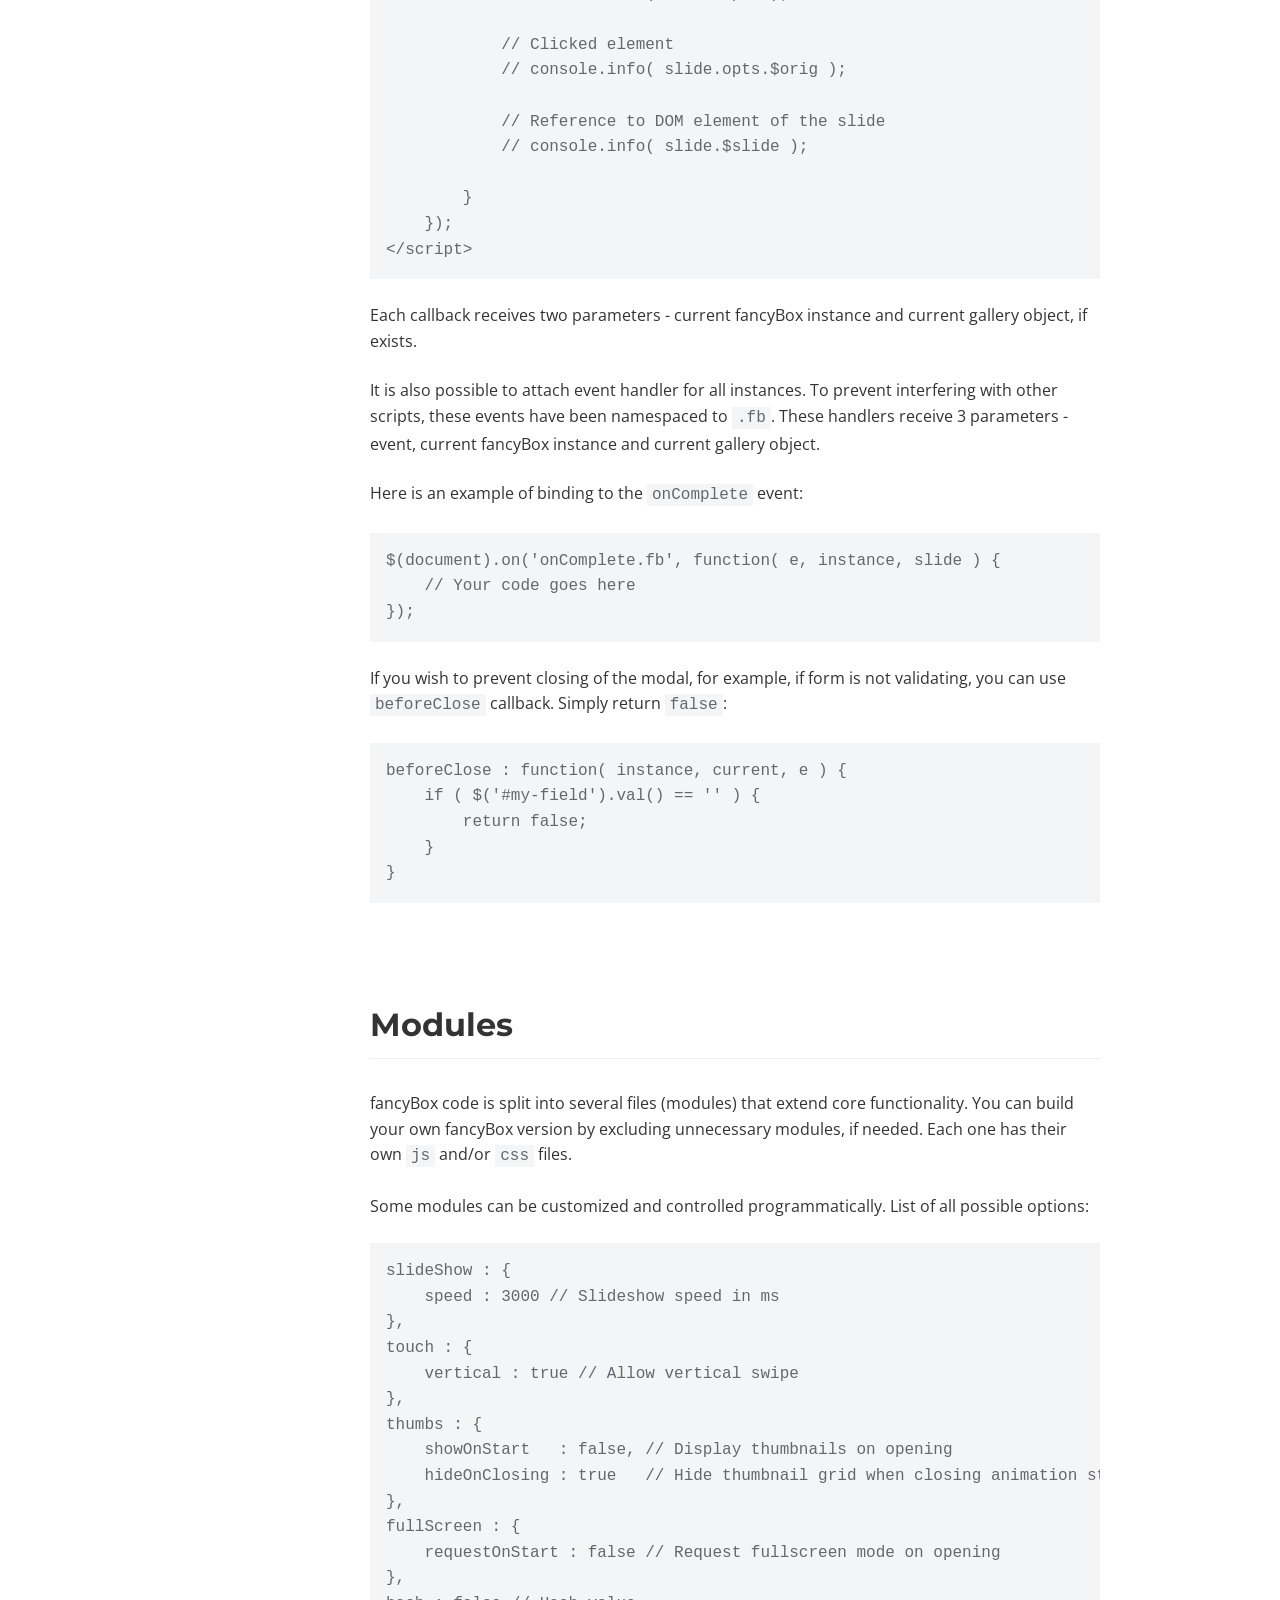
<file: vendor/fancybox/docs/index.html>
<!doctype html>
<html>
<head>
	<title>fancyBox - touch enabled, responsive and fully customizable lightbox script</title>

	<meta name="viewport" content="user-scalable=no, width=device-width, initial-scale=1.0, maximum-scale=1.0">
	<meta content="text/html;charset=utf-8" http-equiv="Content-Type">

	<link href="https://fonts.googleapis.com/css?family=Montserrat:400,700|Open+Sans:400,700" rel="stylesheet" />

	<script src="//code.jquery.com/jquery-3.1.1.min.js"></script>

	<style>
		/* Reset */

		html, body, div, span, applet, object, iframe, h1, h2, h3, h4, h5, h6, p, blockquote, pre, a, abbr, acronym, address, big, cite, code, del, dfn, em, img, ins, kbd, q, s, samp, small, strike, strong, sub, sup, tt, var, b, u, i, center, dl, dt, dd, ol, ul, li, fieldset, form, label, legend, table, caption, tbody, tfoot, thead, tr, th, td, article, aside, canvas, details, embed, figure, figcaption, footer, header, hgroup, menu, nav, output, ruby, section, summary, time, mark, audio, video {
			margin: 0;
			padding: 0;
			border: 0;
			font-size: 100%;
			font: inherit;
			vertical-align: baseline;
		}

		html {
		 	box-sizing: border-box;
		}

		*, *:before, *:after {
		 	box-sizing: inherit;
		}

		article, aside, details, figcaption, figure, footer, header, hgroup, menu, nav, section {
			display: block;
		}

		table {
			border-collapse: collapse;
			border-spacing: 0;
		}

		/* Common styling */

		body {
			-webkit-text-size-adjust: none;
			font-family: 'Open Sans', 'Helvetica Neue', Helvetica, Arial, sans-serif;
			font-size: 16px;
			line-height: 1.6;
			color: #333;
		}

		h1, h2, h3 {
			font-family: 'Montserrat', 'Helvetica Neue', Helvetica, Arial, sans-serif;
			font-weight: 700;
			color: #333;
		}

		a {
			color: #FF6666;
			text-decoration: none;
		}

		a:hover {
			text-decoration: underline;
		}

		a.active {
			font-weight: bold;
		}

		h1, h2, h3 {
		    font-family: 'Montserrat', sans-serif;
		    font-weight: 700;
		    color: #333;
		}

		h1 {
			font-size: 2.5em;
			font-weight: bold;
			letter-spacing: -1px;
		}

		h1 a:hover {
			text-decoration: none;
		}

		h2 {
			margin: 3em 0 1em 0;
			padding-bottom: 0.25em;
			font-size: 2em;
			border-bottom: 1px solid #eee;
		}

		h2:first-of-type {
			margin-top: 0;
		}

		h3 {
			margin-top: 2em;
			font-size: 1.25em;
		}

		b {
			font-weight: 700;
		}

		p {
			margin: 0.5em 0 1.5em 0;
		}

		p:last-child {
			margin-bottom: 0;
		}

		ul {
		    padding-left: 2em;
		    margin: 0.5em 0 1.5em 0;
		}

		pre, code, .demo {
			font-family: Consolas,"Liberation Mono",Courier,monospace;
		}

		pre, code {
			background: #F4F5F6;
			color: #66676E;
		}

		pre {
			padding: 1em;
			margin-bottom: 1.5em;
			overflow: auto;
			max-height: calc(100vh - 150px);
			-moz-tab-size: 4;
			tab-size: 4;
		}

		code {
			padding: 2px 5px;
		}

		pre code {
			padding: 0;
		}

		.demo {
			margin-top: -1em;
			text-align: right;
		}


		/* Layout */

		header {
			position: relative;
			padding: 6em 0 6em 0;
			margin-bottom: 3em;
			background: #FF6666;
			color: #fff;
			text-align: right;
		}

		header:before {
			content: '';
			position: absolute;
			left: 0;
			right: 0;
			top: 100%;
			height: 500px;
			background: #fff;
			-webkit-transform-origin: right;
			    -ms-transform-origin: right;
			       transform-origin: right;
			-webkit-transform: skewY(2deg);
			    -ms-transform: skewY(2deg);
			        transform: skewY(2deg);
		}

		.content {
			position: relative;
			max-width: 1020px;
			margin: 0 auto;
			padding: 0 50px;
		}

		section .content {
			padding-left: 240px;
		}

		footer .content {
			padding: 6em 50px 3em 240px;
		}

		aside {
			position: absolute;
			top: 0;
			left : 50px;
			width: 200px;
		}

		/* Header */

		header h1, header h1 a {
			color: #fff;
		}

		header ul {
			margin: 0;
			padding: 0;
			list-style: none;
		}

		header ul li {
			display: inline-block;
			margin-right: 0.5em;
		}

		header ul li a {
			font-size: 1.125em;
			color: #fff;
		}

		/* Sidebar */

		aside ul {
			position: relative;;
			top: 0;
			list-style: none;
			padding: 1.5em 0;
			margin: 0;
		}

		aside ul ul {
			padding: 0 0 0.5em 1.5em;
			font-size: 90%;
		}

		@media all and (max-width: 800px) {

			aside {
				position: relative;
				left: 0;
			}

			.content {
				padding: 0 25px;
			}

			section .content,
			footer .content {
				padding-left: 25px;
			}

		}

	</style>
</head>
<body>

	<header>
		<div class="content">
			<h1><a href="http://fancyapps.com/fancybox/3/">fancyBox3</a> Documentation</h1>

			<ul>
				<li><a href="http://fancyapps.com/fancybox/3/">Homepage</a></li>
				<li><a href="http://fancyapps.com/fancybox/3/docs/">Documentation</a></li>
				<li><a href="http://fancyapps.com/store/">Store</a></li>
				<li><a href="https://github.com/fancyapps/fancybox">Github</a></li>
			</ul>
		</div>
	</header>

	<section>
		<div class="content">

			<aside>
				<ul class="sticky">
					<li><a href="#setup">Setup</a></li>
					<li><a href="#usage">How to Use</a></li>
					<li>
						<a href="#media_types">Media types</a>

						<ul>
							<li><a href="#images">Images</a></li>
							<li><a href="#inline">Inline</a></li>
							<li><a href="#ajax">Ajax</a></li>
							<li><a href="#iframe">Iframe</a></li>
						</ul>
					</li>
					<li><a href="#embedding">Embedding</a></li>
					<li><a href="#options">Options</a></li>
					<li><a href="#api">Api</a></li>
					<li><a href="#modules">Modules</a></li>
					<li><a href="#faq">FAQ</a></li>
				</ul>
			</aside>

<!--

	Setup
	=====

-->
			<h2 id="setup">Setup</h2>

			<p>
				You can install fancyBox by linking <code>.css</code> and <code>.js</code> to your html file.

				Make sure you also load the jQuery library.
				Below is a basic HTML template to use as an example:
			</p>

			<pre>&lt;!DOCTYPE html&gt;
&lt;html&gt;
&lt;head&gt;
	&lt;meta charset=&quot;utf-8&quot;&gt;
	&lt;title&gt;My page&lt;/title&gt;

	&lt;!-- CSS --&gt;
	&lt;link rel=&quot;stylesheet&quot; type=&quot;text/css&quot; href=&quot;jquery.fancybox.min.css&quot;&gt;
&lt;/head&gt;
&lt;body&gt;

	&lt;!-- Your HTML content goes here --&gt;

	&lt;!-- JS --&gt;
	&lt;script src=&quot;//code.jquery.com/jquery-3.1.1.min.js&quot;&gt;&lt;/script&gt;
	&lt;script src=&quot;jquery.fancybox.min.js&quot;&gt;&lt;/script&gt;
&lt;/body&gt;
&lt;/html&gt;
</pre>

			<p><b>Tips</b>:</p>

			<ul>
				<li>Make sure you add the jQuery library first</li>
				<li>If you already have jQuery on your page, you shouldn't include it second time</li>
				<li>Do not include both fancybox.js and fancybox.min.js files</li>
			</ul>

			<h3>Downloading using Bower</h3>

			<p>
				You can install the latest version of fancyBox with the command:
			</p>


			<pre><code>bower install fancybox</code></pre>

			<p>
				This will install fancyBox to Bower's install directory, the default being <code>bower_components</code>. <br />
				Within <code>bower_components/fancybox/dist/</code> you will find an uncompressed release and a compressed release.
			</p>

			<h3>Using jQuery with a CDN</h3>
			
			<p>
				CDNJS CDN also host compressed and uncompressed versions of fancyBox - <br />
				<a href="https://cdnjs.com/libraries/fancybox/" target="_blank">https://cdnjs.com/libraries/fancybox/</a>

			</p>
<!--

	How To Use
	==========

-->
			<h2 id="usage">How to Use</h2>

			<p>
				There are a few ways you can use fancyBox.
			</p>


			<h3>Initialize with data attributes</h3>

			<p>
				The most basic way to use fancyBox is by adding the <code>data-fancybox</code> attribute to a link.
				A caption can be added using the <code>data-caption</code> attribute. Example:
			</p>

			<pre>&lt;a href="image.jpg" data-fancybox data-caption="My caption"&gt;
	&lt;img src="thumbnail.jpg" alt="" /&gt;
&lt;/a&gt;</pre>

			<p>
				If you have a group of items, you can use the same attribute <code>data-fancybox</code> value for each of them to create a gallery.
				Each group should have a unique value:
			</p>

			<pre>&lt;a href="image_1.jpg" data-fancybox="group" data-caption="Caption #1"&gt;
	&lt;img src="thumbnail_1.jpg" alt="" /&gt;
&lt;/a&gt;

&lt;a href="image_2.jpg" data-fancybox="group" data-caption="Caption #2"&gt;
	&lt;img src="thumbnail_2.jpg" alt="" /&gt;
&lt;/a&gt;
</pre>

			<p>
				<b>Tip</b>:

				fancyBox attempts to automatically detect the type of content based on the given url.

				If it cannot be detected, the type can also be set manually using <code>data-type</code> attribute:

				<pre>&lt;a href="images.php?id=123" data-type="image" data-caption="Caption"&gt;
	Show image
&lt;/a&gt;</pre>
			</p>



			<h3>Initialize with JavaScript</h3>

			<p>
				To bind fancyBox events on any element, select with a jQuery selector and call the <code>fancybox</code> method:
			</p>

			<pre><code>&lt;script type=&quot;text/javascript&quot;&gt;
	$(&quot;[data-fancybox]&quot;).fancybox({
		// Options will go here
	});
&lt;/script&gt;</code></pre>


			<h3>Manual calling of fancyBox</h3>

			<p>
				fancyBox can be activated at any point within Javascript and therefore does not necessarily need a trigger element.

				Example of displaying a simple message:
			</p>

			<pre><code>$.fancybox.open('&lt;div class=&quot;message&quot;&gt;&lt;h2&gt;Hello!&lt;/h2&gt;&lt;p&gt;You are awesome!&lt;/p&gt;&lt;/div&gt;');</code></pre>

			<p>
				See <a href="#api">API section</a> for more information.
			</p>

<!--

	Examples
	=========

-->
			<h2 id="media_types">Media types</h2>


			<h3 id="images">Images</h3>

			<p>
				The standard way of using fancyBox is with a number of thumbnail images that link to larger images:
			</p>

			<pre><code>&lt;a href="image.jpg" data-fancybox="images" data-caption="My caption"&gt;
	&lt;img src="thumbnail.jpg" alt="" /&gt;
&lt;/a&gt;</code></pre>

			<p class="demo">
				<a href="http://codepen.io/fancyapps/pen/jyEGGG/?editors=1000" target="_blank">View demo on CodePen</a>
			</p>

			<p>
				By default, fancyBox fully preloads an image before displaying it.
				You can choose to display the image right away.
				It will render and show the full size image while the data is being received.
				To do so, some attributes are necessary:
			</p>

			<ul>
				<li><code>data-width</code>  - the real width of the image</li>
				<li><code>data-height</code> - the real height of the image</li>
			</ul>

			<pre><code>&lt;a href=&quot;image.jpg&quot; data-fancybox=&quot;images&quot; data-width=&quot;2048&quot; data-height=&quot;1365&quot;&gt;
    &lt;img src=&quot;thumbnail.jpg&quot; /&gt;
&lt;/a&gt;</code></pre>
			<p class="demo">
				<a href="http://codepen.io/fancyapps/pen/wgBrXd?editors=1000" target="_blank">View demo on CodePen</a>
			</p>

			<p>
				fancyBox supports "scrset" so I can display different images based on viewport width. You can use this to improve download times for mobile users and over time save bandwidth.
				Example:
			</p>

			<pre><code>&lt;a href=&quot;medium.jpg&quot; data-fancybox=&quot;images&quot; data-srcset=&quot;large.jpg 1600w, medium.jpg 1200w, small.jpg 640w&quot;&gt;
	&lt;img src=&quot;thumbnail.jpg&quot; /&gt;
&lt;/a&gt;</code></pre>
			<p class="demo">
				<a href="https://codepen.io/fancyapps/pen/bqbpbO?editors=1000" target="_blank">View demo on CodePen</a>
			</p>

			<p>
				It is also possible to protect images from downloading by right-click.
				While this does not protect from truly determined users, it should discourage the vast majority from ripping off your files.
			</p>

			<pre><code>$('[data-fancybox]').fancybox({
	image : {
		protect: true
	}
});</code></pre>
			<p class="demo">
				<a href="http://codepen.io/fancyapps/pen/RKKqLx?editors=1010" target="_blank">View demo on CodePen</a>
			</p>


			<h3 id="inline">Inline</h3>

			<p>
				For your Inline HTML you have to place a DIV Container into the content of the page:
			</p>

			<pre><code>&lt;div style=&quot;display: none;&quot; id=&quot;hidden-content&quot;&gt;
	&lt;h2&gt;Hello&lt;/h2&gt;
	&lt;p&gt;You are awesome.&lt;/p&gt;
&lt;/div&gt;</code></pre>

			<p>
				And then simply create a link using <code>data-src</code> attribute that matches CSS id selector of the element you want to open (<code>#hidden-content</code> in this example):
			</p>

			<pre><code>&lt;a data-fancybox data-src=&quot;#hidden-content&quot; href=&quot;javascript:;&quot;&gt;
	Hidden div
&lt;/a&gt;</code></pre>
			<p class="demo">
				<a href="http://codepen.io/fancyapps/pen/MJYOOd?editors=1000" target="_blank">View demo on CodePen</a>
			</p>

			<h3 id="ajax">Ajax</h3>

			<p>
				To load content via AJAX, you need to add a <code>data-type="ajax"</code> attribute to your link:
			</p>

			<pre><code>&lt;a data-fancybox data-type=&quot;ajax&quot; data-src=&quot;my_page.com/path/to/ajax/&quot; href=&quot;javascript:;&quot;&gt;
	AJAX content
&lt;/a&gt;</code></pre>
			<p class="demo">
				<a href="http://codepen.io/fancyapps/pen/JEoOvK?editors=1100" target="_blank">View demo on CodePen</a>
			</p>

			<p>
				Additionally it is possible to define a selector with the <code>data-selector</code> attribute to show only a part of the response. The selector can be any string, that is a valid jQuery selector:
			</p>

			<pre><code>&lt;a data-fancybox data-type=&quot;ajax&quot; data-src=&quot;my_page.com/path/to/ajax/&quot; data-selector=&quot;#two&quot; href=&quot;javascript:;&quot;&gt;
	AJAX content
&lt;/a&gt;
</code></pre>
			<p class="demo">
				<a href="http://codepen.io/fancyapps/pen/MJwWKz?editors=1100" target="_blank">View demo on CodePen</a>
			</p>

			<h3 id="iframe">Iframe</h3>

			<p>
				If the content can be shown on a page, and placement in an iframe is not blocked by script or security configuration of that page,
				it can be presented in a fancyBox:
			</p>

			<pre><code>&lt;a data-fancybox data-src=&quot;http://codepen.io/fancyapps/full/jyEGGG/&quot; href=&quot;javascript:;&quot;&gt;
	Webpage
&lt;/a&gt;

&lt;a data-fancybox data-src=&quot;http://www.adobe.com/content/dam/Adobe/en/devnet/acrobat/pdfs/pdf_open_parameters.pdf&quot; href=&quot;javascript:;&quot;&gt;
	Sample PDF
&lt;/a&gt;
</code></pre>
			<p class="demo">
				<a href="http://codepen.io/fancyapps/pen/BpymvO?editors=1000" target="_blank">View demo on CodePen</a>
			</p>


			<p>
				To access and control fancyBox in parent window from inside an iframe:
			</p>

			<pre><code>// Adjust iframe height according to the contents
parent.jQuery.fancybox.getInstance().update();

// Close current fancyBox instance
parent.jQuery.fancybox.getInstance().close();</code></pre>


			<p>
				Iframe dimensions can be controlled by CSS:
			</p>

			<pre><code>.fancybox-slide--iframe .fancybox-content {
	width  : 800px;
	height : 600px;
	max-width  : 80%;
	max-height : 80%;
	margin: 0;
}</code></pre>


			<p>
				These CSS rules can be overridden by JS, if needed:
			</p>

			<pre><code>$(&quot;[data-fancybox]&quot;).fancybox({
	iframe : {
		css : {
			width : '600px'
		}
	}
});</code></pre>


			<p>
				If you have not disabled iframe preloading (using an "preload" option), then the script will atempt to
				calculate content dimensions and will adjust width/height of iframe to fit with content in it.
				Keep in mind, that due to <a href="https://en.wikipedia.org/wiki/Same-origin_policy" target="_blank">same origin policy</a>,
				there are some limitations.
			</p>

<!--

	Embedding
	=======

-->
			<h2 id="embedding">Embedding</h2>

			<p>
				Supported sites can be used with fancyBox by just providing the page URL:
			</p>

			<pre><code>&lt;a data-fancybox href="https://www.youtube.com/watch?v=_sI_Ps7JSEk"&gt;
  YouTube video
&lt;/a&gt;

&lt;a data-fancybox href="https://vimeo.com/191947042"&gt;
  Vimeo video
&lt;/a&gt;

&lt;a data-fancybox href=&quot;https://www.google.com/maps/place/Googleplex/@37.4220041,-122.0833494,17z/data=!4m5!3m4!1s0x0:0x6c296c66619367e0!8m2!3d37.4219998!4d-122.0840572&quot;&gt;
	Google Map
&lt;/a&gt;

&lt;a data-fancybox href=&quot;https://www.instagram.com/p/BNXYW8-goPI/?taken-by=jamesrelfdyer&quot; data-caption=&quot;&lt;span title=&amp;quot;Edited&amp;quot;&gt;balloon rides at dawn ✨🎈&lt;br&gt;was such a magical experience floating over napa valley as the golden light hit the hills.&lt;br&gt;&lt;a href=&amp;quot;https://www.instagram.com/jamesrelfdyer/&amp;quot;&gt;@jamesrelfdyer&lt;/a&gt;&lt;/span&gt;&quot;&gt;
	Instagram photo
&lt;/a&gt;</code></pre>
			<p class="demo">
				<a href="http://codepen.io/fancyapps/pen/LxEOwL?editors=1000" target="_blank">View demo on CodePen</a>
			</p>

			<h3>Video dimensions</h3>

			<p>
				Resize video display with the following CSS:
			</p>

			<pre><code>.fancybox-slide--video .fancybox-content {
	width  : 800px;
	height : 600px;
	max-width  : 80%;
	max-height : 80%;
}</code></pre>
			<p class="demo">
				<a href="http://codepen.io/fancyapps/pen/PWZrzw?editors=1100" target="_blank">View demo on CodePen</a>
			</p>

			<p>
				Obviously, you can choose any size you like, any combination with <code>min</code>/<code>max</code> values.
				<br />
				Aspect ratio lock for videos is not implemented yet, but if you wish, <a href="http://codepen.io/fancyapps/pen/dNzaQq?editors=1010" target="_blank">you can use this snippet</a>.
			</p>



			<h3>Video parameters</h3>

			<p>
				Controlling a video via URL parameters:
			</p>

			<pre><code>&lt;a data-fancybox href=&quot;https://www.youtube.com/watch?v=_sI_Ps7JSEk&amp;amp;autoplay=1&amp;amp;rel=0&amp;amp;controls=0&amp;amp;showinfo=0&quot;&gt;
  YouTube video - hide controls and info
&lt;/a&gt;

&lt;a data-fancybox href=&quot;https://vimeo.com/191947042?color=f00&quot;&gt;
  Vimeo video - custom color
&lt;/a&gt;</code></pre>
			<p class="demo">
				<a href="http://codepen.io/fancyapps/pen/mRVNyO?editors=1000" target="_blank">View demo on CodePen</a>
			</p>


			<p>
				Via JavaScript:
			</p>

			<pre><code>$('[data-fancybox]').fancybox({
	youtube : {
		controls : 0,
		showinfo : 0
	},
	vimeo : {
		color : 'f00'
	}
});</code></pre>
			<p class="demo">
				<a href="http://codepen.io/fancyapps/pen/Qdyeyr?editors=1010" target="_blank">View demo on CodePen</a>
			</p>

<!--

	Options
	=======

-->
			<h2 id="options">Options</h2>

			<p>
				Available options listed below.
			</p>

			<pre>defaults = {

	// Animation duration in ms
	speed : 330,

	// Enable infinite gallery navigation
	loop : true,

	// Should zoom animation change opacity, too
	// If opacity is 'auto', then fade-out if image and thumbnail have different aspect ratios
	opacity : 'auto',

	// Space around image, ignored if zoomed-in or viewport smaller than 800px
	margin : [44, 0],

	// Horizontal space between slides
	gutter : 30,

	// Should display toolbars
	infobar : true,
	buttons : true,

	// What buttons should appear in the toolbar
	slideShow  : true,
	fullScreen : true,
	thumbs     : true,
	closeBtn   : true,

	// Should apply small close button at top right corner of the content
	// If 'auto' - will be set for content having type 'html', 'inline' or 'ajax'
	smallBtn : 'auto',

	image : {

		// Wait for images to load before displaying
		// Requires predefined image dimensions
		// If 'auto' - will zoom in thumbnail if 'width' and 'height' attributes are found
		preload : &quot;auto&quot;,

		// Protect an image from downloading by right-click
		protect : false

	},

	ajax : {

		// Object containing settings for ajax request
		settings : {

			// This helps to indicate that request comes from the modal
			// Feel free to change naming
			data : {
				fancybox : true
			}
		}

	},

	iframe : {

		// Iframe template
		tpl : '&lt;iframe id=&quot;fancybox-frame{rnd}&quot; name=&quot;fancybox-frame{rnd}&quot; class=&quot;fancybox-iframe&quot; frameborder=&quot;0&quot; vspace=&quot;0&quot; hspace=&quot;0&quot; webkitAllowFullScreen mozallowfullscreen allowFullScreen allowtransparency=&quot;true&quot; src=&quot;&quot;&gt;&lt;/iframe&gt;',

		// Preload iframe before displaying it
		// This allows to calculate iframe content width and height
		// (note: Due to &quot;Same Origin Policy&quot;, you can't get cross domain data).
		preload : true,

		// Scrolling attribute for iframe tag
		scrolling : 'no',

		// Custom CSS styling for iframe wrapping element
		css : {}

	},

	// Custom CSS class for layout
	baseClass : '',

	// Custom CSS class for slide element
	slideClass : '',

	// Base template for layout
	baseTpl	: '&lt;div class=&quot;fancybox-container&quot; role=&quot;dialog&quot; tabindex=&quot;-1&quot;&gt;' +
			'&lt;div class=&quot;fancybox-bg&quot;&gt;&lt;/div&gt;' +
			'&lt;div class=&quot;fancybox-controls&quot;&gt;' +
				'&lt;div class=&quot;fancybox-infobar&quot;&gt;' +
					'&lt;button data-fancybox-previous class=&quot;fancybox-button fancybox-button--left&quot; title=&quot;Previous&quot;&gt;&lt;/button&gt;' +
					'&lt;div class=&quot;fancybox-infobar__body&quot;&gt;' +
						'&lt;span class=&quot;js-fancybox-index&quot;&gt;&lt;/span&gt;&amp;nbsp;/&amp;nbsp;&lt;span class=&quot;js-fancybox-count&quot;&gt;&lt;/span&gt;' +
					'&lt;/div&gt;' +
					'&lt;button data-fancybox-next class=&quot;fancybox-button fancybox-button--right&quot; title=&quot;Next&quot;&gt;&lt;/button&gt;' +
				'&lt;/div&gt;' +
				'&lt;div class=&quot;fancybox-buttons&quot;&gt;' +
					'&lt;button data-fancybox-close class=&quot;fancybox-button fancybox-button--close&quot; title=&quot;Close (Esc)&quot;&gt;&lt;/button&gt;' +
				'&lt;/div&gt;' +
			'&lt;/div&gt;' +
			'&lt;div class=&quot;fancybox-slider-wrap&quot;&gt;' +
				'&lt;div class=&quot;fancybox-slider&quot;&gt;&lt;/div&gt;' +
			'&lt;/div&gt;' +
			'&lt;div class=&quot;fancybox-caption-wrap&quot;&gt;&lt;div class=&quot;fancybox-caption&quot;&gt;&lt;/div&gt;&lt;/div&gt;' +
		'&lt;/div&gt;',

	// Loading indicator template
	spinnerTpl : '&lt;div class=&quot;fancybox-loading&quot;&gt;&lt;/div&gt;',

	// Error message template
	errorTpl : '&lt;div class=&quot;fancybox-error&quot;&gt;&lt;p&gt;The requested content cannot be loaded. &lt;br /&gt; Please try again later.&lt;p&gt;&lt;/div&gt;',

	// This will be appended to html content, if &quot;smallBtn&quot; option is not set to false
	closeTpl : '&lt;button data-fancybox-close class=&quot;fancybox-close-small&quot;&gt;&lt;/button&gt;',

	// Container is injected into this element
	parentEl : 'body',

	// Enable gestures (tap, zoom, pan and pinch)
	touch : true,

	// Enable keyboard navigation
	keyboard : true,

	// Try to focus on first focusable element after opening
	focus : true,

	// Close when clicked outside of the content
	closeClickOutside : true,

	// Callbacks; See Documentation/API/Events for description and samples
	beforeLoad	 : $.noop,
	afterLoad    : $.noop,
	beforeMove 	 : $.noop,
	afterMove    : $.noop,
	onComplete	 : $.noop,

	onInit       : $.noop,
	beforeClose	 : $.noop,
	afterClose	 : $.noop,
	onActivate   : $.noop,
	onDeactivate : $.noop
}
</pre>


				<p>
					Set instance options by passing a valid object to <code>fancybox()</code> method:
				</p>

				<pre><code>$(&quot;[data-fancybox]&quot;).fancybox({
	image : {
		protect : true
	}
});</code></pre>


				<p>
					Plugin options / defaults are exposed in <code>$.fancybox.defaults</code> namespace so you can easily adjust them globally:

				</p>

				<pre><code>$.fancybox.defaults.speed = 600;</code></pre>

				<p>
					Custom options for each element individually can be set by adding a <code>data-options</code>
					attribute to the element.

					This attribute should contain the properly formatted JSON object:
				</p>

				<pre><code>&lt;a data-fancybox data-options='{&quot;caption&quot; : &quot;My caption&quot;, &quot;src : &quot;iframe.html&quot;}' href=&quot;javascript:;&quot;&gt;
	Open external page using iframe
&lt;/a&gt;</code></pre>



<!--

API
===

-->
				<h2 id="api">API</h2>

				<p>
					The fancyBox API offers a couple of methods to control fancyBox.

					This gives you the ability to extend the plugin and to integrate it with other web application components.
				</p>

				<h3 id="core_methods">Core methods</h3>

				<p>
					Core methods are methods which affect/handle instances:
				</p>


				<pre><code>// Close only the currently active or all fancyBox instances
$.fancybox.close( all );

// Open the fancyBox right away
$.fancybox.open( items, opts, index );
</code></pre>


				<p>
					When calling fancyBox manually, each group item should follow this pattern:
				</p>

				<pre><code>{
	src  : '' // Source of the content
	type : '' // Content type: image|inline|ajax|iframe|html (optional)
	opts : {} // Object containing item options (optional)
}
</code></pre>


				<p>
					Example of opening image gallery:
				</p>

				<pre><code>$.fancybox.open([
	{
		src  : '1_b.jpg',
		opts : {
			caption : 'First caption'
		}
	},
	{
		src  : '2_b.jpg',
		opts : {
			caption : 'Second caption'
		}
	}
], {
	loop : false
});</code></pre>
				<p class="demo">
					<a href="http://codepen.io/fancyapps/pen/wgZXzz?editors=1010" target="_blank">View demo on CodePen</a>
				</p>

				<p>
					It is also possible to pass only one object. Example of opening inline content:
				</p>

				<pre><code>$.fancybox.open({
	src  : '#hidden-content',
	type : 'inline',
	opts : {
		onComplete : function() {
			console.info('done!');
		}
	}
});
</code></pre>
				<p class="demo">
					<a href="http://codepen.io/fancyapps/pen/JEVLgN?editors=1010" target="_blank">View demo on CodePen</a>
				</p>

				<p>
					If you wish to display some html content (for example, a message), then you can use a simpler syntax.
					It is advised to use a wrapper around your content.
				</p>

				<pre><code>$.fancybox.open('&lt;div class=&quot;message&quot;&gt;&lt;h2&gt;Hello!&lt;/h2&gt;&lt;p&gt;You are awesome!&lt;/p&gt;&lt;/div&gt;');</code></pre>
				<p class="demo">
					<a href="http://codepen.io/fancyapps/pen/VPNBaK" target="_blank">View demo on CodePen</a>
				</p>



				<h3 id="instance_methods">Instance methods</h3>

				<p>
					In order to use these methods, you need an instance of the plugin's object:
				</p>

				<pre><code>var $instance = $.fancybox.getInstance();</code></pre>

				<p>
					Or you can can just use fancyBox constructor:
				</p>

				<pre><code>var $instance = $(&quot;[data-fancybox]&quot;).fancybox();</code></pre>

				<p>
					Once you have a reference to fancyBox instance the following methods are available:
				</p>


				<pre><code>// Go to next gallery item
$instance.next( duration );

// Go to previous gallery item
$instance.previous( duration );

// Switch to the other gallery item; accepts integer argument (an index of the desired item)
$instance.jumpTo( index, duration );

// Check if current image dimensions are smaller than actual
$instance.isScaledDown();

// Scale image to the actual size of the image
$instance.scaleToActual( x, y, duration );

// Check if image dimensions exceed parent element
$instance.canPan();

// Scale image to fit inside parent element
$instance.scaleToFit( duration );

// Move slider to current position
// Update all slides (and their content) if needed
$instance.update( andSlides, andContent, duration );

// Update slide position and make content fit in slide if needed
$instance.updateSlide( slide, andContent );

// Update infobar values, navigation button states and reveal caption
$instance.updateControls( force );

// Load custom content into the slide
$instance.setContent( slide, content );

// Try to find and focus on the first focusable element
$instance.focus();

// Activates current instance, brings it to the front
$instance.activate();

// Close instance
$instance.close();
</code></pre>


				<p>
					You can also do something like this:
				</p>

				<pre><code>$.fancybox.getInstance().jumpTo(1);</code></pre>

				<p>
					or simply:
				</p>

				<pre><code>$.fancybox.getInstance('jumpTo', 1);</code></pre>




				<h3 id="events">Events</h3>

				<p>
					fancyBox fires several events.
				</p>

				<pre><code>beforeLoad	 : Before the content of a slide is being loaded
afterLoad    : When the content of a slide is done loading
beforeMove 	 : Before slide change transition starts
afterMove    : After slide change transition is complete
onComplete	 : When slide change is complete and content has been loaded

onInit	 	 : When instance has been initialized
beforeClose	 : Before instance is closed
afterClose	 : After instance has been closed
onActivate   : When instance is brought to front
onDeactivate : When other instance has been activated
</code></pre>


				<p>
					Event callbacks can be set as function properties of the options object passed to fancyBox initialization function:
				</p>

				<pre><code>&lt;script type=&quot;text/javascript&quot;&gt;
	$(&quot;[data-fancybox]&quot;).fancybox({
		onComplete: function( instance, slide ) {

			// Tip: Each event passes useful information within the event object:

			// Object containing references to interface elements
			// (background, buttons, caption, etc)
			// console.info( instance.$refs );

			// Current slide options
			// console.info( slide.opts );

			// Clicked element
			// console.info( slide.opts.$orig );

			// Reference to DOM element of the slide
			// console.info( slide.$slide );

		}
	});
&lt;/script&gt;</code></pre>

				<p>
					Each callback receives two parameters - current fancyBox instance and current gallery object, if exists.
				</p>

				<p>
					It is also possible to attach event handler for all instances.
					To prevent interfering with other scripts, these events have been namespaced to <code>.fb</code>.
					These handlers receive 3 parameters - event, current fancyBox instance and current gallery object.
				</p>
				<p>
					Here is an example of binding to the <code>onComplete</code> event:
				</p>

				<pre><code>$(document).on('onComplete.fb', function( e, instance, slide ) {
	// Your code goes here
});</code></pre>


				<p>
					If you wish to prevent closing of the modal, for example, if form is not validating, you can use <code>beforeClose</code>
					callback. Simply return <code>false</code>:
				</p>

				<pre><code>beforeClose : function( instance, current, e ) {
	if ( $('#my-field').val() == '' ) {
		return false;
	}
}
</code></pre>

				<h2 id="modules">Modules</h2>

				<p>
					fancyBox code is split into several files (modules) that extend core functionality.
					You can build your own fancyBox version by excluding unnecessary modules, if needed.
					Each one has their own <code>js</code> and/or <code>css</code> files.
				</p>

				<p>
					Some modules can be customized and controlled programmatically.
					List of all possible options:
				</p>

				<pre><code>slideShow : {
	speed : 3000 // Slideshow speed in ms
},
touch : {
	vertical : true // Allow vertical swipe
},
thumbs : {
	showOnStart   : false, // Display thumbnails on opening
	hideOnClosing : true   // Hide thumbnail grid when closing animation starts
},
fullScreen : {
	requestOnStart : false // Request fullscreen mode on opening
},
hash : false // Hash value</code></pre>

				<p>
					Example (show thumbnails on start):
				</p>

				<pre><code>$('[data-fancybox="images"]').fancybox({
	thumbs : {
		showOnStart : true
	}
})</code></pre>
				<p class="demo">
					<a href="https://codepen.io/fancyapps/pen/RKKVVa?editors=1010" target="_blank">View demo on CodePen</a>
				</p>

				<p>
					If you would inspect fancyBox instance object, you would find keys that names ar captialized - these are references for each module object.
					Also, you would notice that fancyBox uses common naming convention to prefix jQuery objects with <code>$</code>.
				</p>

				<p>
					This is how you, for example, can access thumbnail grid element:
				</p>

				<pre><code>$.fancybox.getInstance().Thumbs.$grid</code></pre>

				<p>
					This example shows how to call method that toggles thumbnails:
				</p>

				<pre><code>$.fancybox.getInstance().Thumbs.toggle();</code></pre>

				<p>
					List of available methods:
				</p>

				<pre><code>Thumbs.focus()
Thumbs.close();
Thumbs.update();
Thumbs.hide();
Thumbs.show();
Thumbs.toggle();

FullScreen.request( elem );
FullScreen.exit();
FullScreen.toggle( elem );
FullScreen.isFullscreen();
FullScreen.enabled();

SlideShow.start();
SlideShow.stop();
SlideShow.toggle();
</code></pre>

				<p>
					If you wish to disable hash module, use this snippet (after including JS file):
				</p>

				<pre><code>$.fancybox.defaults.hash = false;</code></pre>

<!--

FAQ
===

-->
				<h2 id="faq">FAQ</h2>

				<h3>Opening/closing causes fixed element to jump</h3>

				<p>
					Simply add <code>compensate-for-scrollbar</code> CSS class to your fixed positioned elements.
					Example of using Bootstrap navbar component:
				</p>

				<pre><code>&lt;nav class=&quot;navbar navbar-inverse navbar-fixed-top compensate-for-scrollbar&quot;&gt;
	&lt;div class=&quot;container&quot;&gt;
		..
	&lt;/div&gt;
&lt;/nav&gt;</code></pre>

				<p>
					The script measures width of the scrollbar and creates <code>compensate-for-scrollbar</code> CSS class
					that uses this value for <code>margin-right</code> property.
					Therefore, if your element has <code>width:100%</code>, you should positon it using <code>left</code> and <code>right</code> properties instead. Example:
				</p>

				<pre><code>.navbar {
	position: fixed;
	top: 0;
	left: 0;
	right: 0;
}</code></pre>

				<h3>How to customize caption</h3>

				<p>
					You can use <code>caption</code> option that accepts a function and is called for each group element. Example of appending image download link:
				</p>

				<pre><code>$( '[data-fancybox]' ).fancybox({
	caption : function( instance, item ) {
		var caption, link;

		if ( item.type === 'image' ) {
			caption = $(this).data('caption');
			link    = '&lt;a href=&quot;' + item.src + '&quot;&gt;Download image&lt;/a&gt;';

			return (caption ? caption + '&lt;br /&gt;' : '') + link;
		}
	}
});</code></pre>
				<p class="demo">
					<a href="http://codepen.io/fancyapps/pen/ygeYGx?editors=1010" target="_blank">View demo on CodePen</a>
				</p>


				<p>
					Inside <code>caption</code> method, <code>this</code> refers to the clicked element. Example of using different source for caption:
				</p>

				<pre><code>$( '[data-fancybox]' ).fancybox({
	caption : function( instance, item ) {
		return $(this).find('figcaption').html();
	}
});</code></pre>
				<p class="demo">
					<a href="https://codepen.io/fancyapps/pen/bgEQXo?editors=1010" target="_blank">View demo on CodePen</a>
				</p>


				<h3>How to create custom button in the toolbar</h3>

				<p>
					Example of using callback to access toolbar element and append custom button:
				</p>

				<pre><code>$( '[data-fancybox]' ).fancybox({
	onInit : function( instance ) {
		instance.$refs.downloadButton = $('&lt;a class=&quot;fancybox-button fancybox-download&quot;&gt;&lt;/a&gt;')
			.appendTo( instance.$refs.buttons );
	},
	beforeMove: function( instance, current ) {
		instance.$refs.downloadButton.attr('href', current.src);
	}
});

</code></pre>

				<p class="demo">
					<a href="http://codepen.io/fancyapps/pen/dNGapJ" target="_blank">View demo on CodePen</a>
				</p>

				<h3>How to reposition thumbnail grid</h3>

				<p>
					There is currenty no JS option to change thumbnail grid position.
					But fancyBox is designed so that you can use CSS to change position or dimension for each block
					(e.g., content area, caption or thumbnail grid).
					This gives you freedom to completely change the look and feel of the modal window, if needed.
					<a href="http://codepen.io/fancyapps/pen/vgRajd" target="_blank">View demo on CodePen</a>
				</p>

			</div>


		</div>
	</section>

	<footer>
		<div class="content">
			<p>
				<a href="javascript:;" onClick="javascript:$('html, body').animate({ scrollTop: 0 }, 0);return false;">Back to Top</a>
			</p>
		</div>
	</footer>
	<script>

		/* Sticky nvigation */

		var sticky = {
			$sticky      : $( '.sticky' ),
			offsets      : [],
			targets      : [],
			stickyTop    : null,

			set : function() {
				var self = this;

				self.offsets = [];
				self.targets = [];

				// Get current top position of sticky element

				self.stickyTop = self.$sticky.css( 'position', 'relative' ).offset().top;

				// Cache all targets and their top positions

				self.$sticky.find( 'a' ).map(function () {
					var $el		= $( this ),
						href	= $el.data('target') || $el.attr( 'href' ),
						$href	= /^#./.test(href) && $( href );

					return $href && $href.length && $href.is( ':visible' ) ? [ [ Math.floor( $href.offset().top - parseInt( $href.css('margin-top') ) ), href ] ] : null;
				})
				.sort(function (a, b) { return a[0] - b[0] })
				.each(function () {
					self.offsets.push( this[ 0 ] );
					self.targets.push( this[ 1 ] );
				});

			},

			update : function() {
				var self = this;

				var windowTop       = Math.floor( $(window).scrollTop() );
				var $stickyLinks    = self.$sticky.find( 'a' ).removeClass( 'active' );
				var stickyPosition  = 'fixed';
				var currentIndex    = 0;

				// Toggle fixed position depending on visibility

				if ( $(window).width() < 800 || self.stickyTop > windowTop ) {
					stickyPosition = 'relative';

				} else {

					for ( var i = self.offsets.length; i--; ) {
						if ( windowTop >= self.offsets[ i ] && ( self.offsets[ i + 1 ] === undefined || windowTop <= self.offsets[ i + 1 ]) ) {
							currentIndex = i;

							break;
						}
					}

				}

				self.$sticky.css( 'position', stickyPosition );

				$stickyLinks.eq( currentIndex ).addClass( 'active' );

			},

			init : function() {
				var self = this;

				$(window).on('resize', function() {

					self.set();

					self.update();

				});

				$(window).on('scroll', function() {

					self.update();

				});

				self.set();

				self.update();

			}
		}

		sticky.init();

	</script>
</body>
</html>
</file>
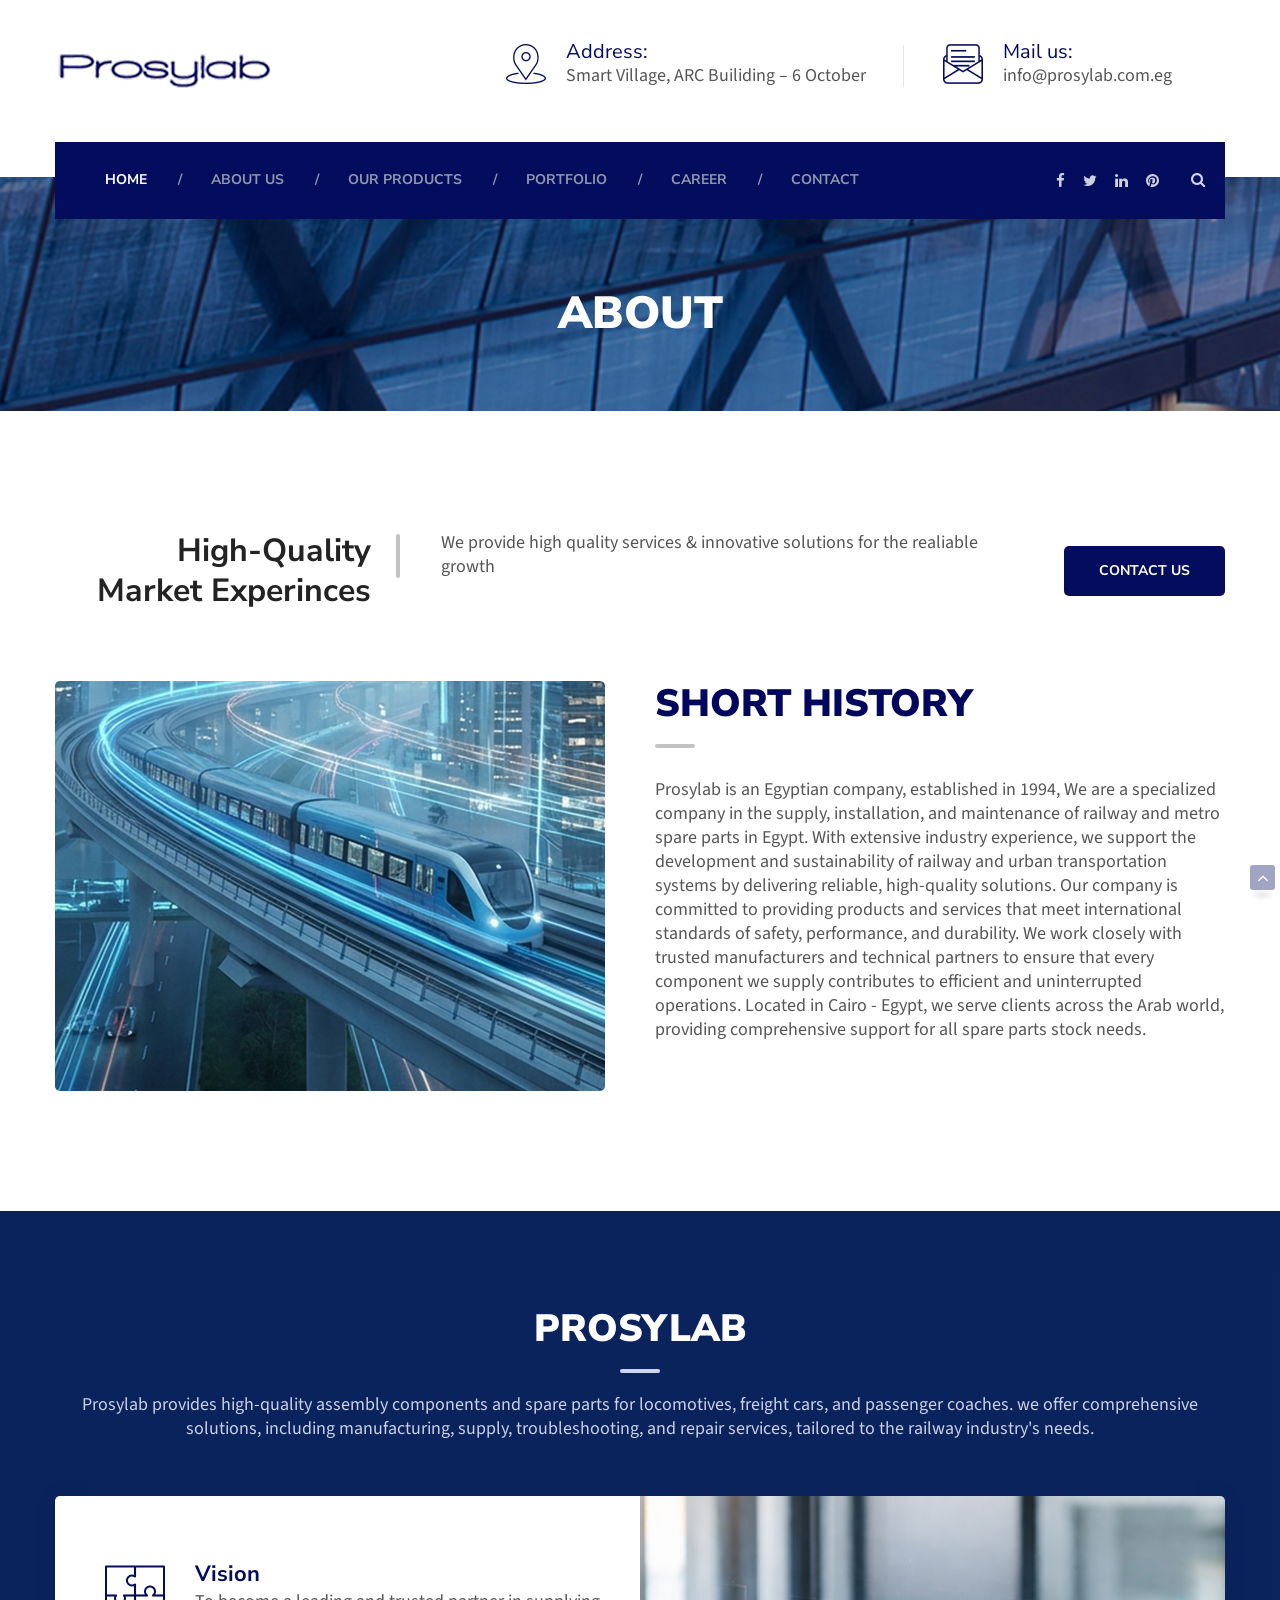
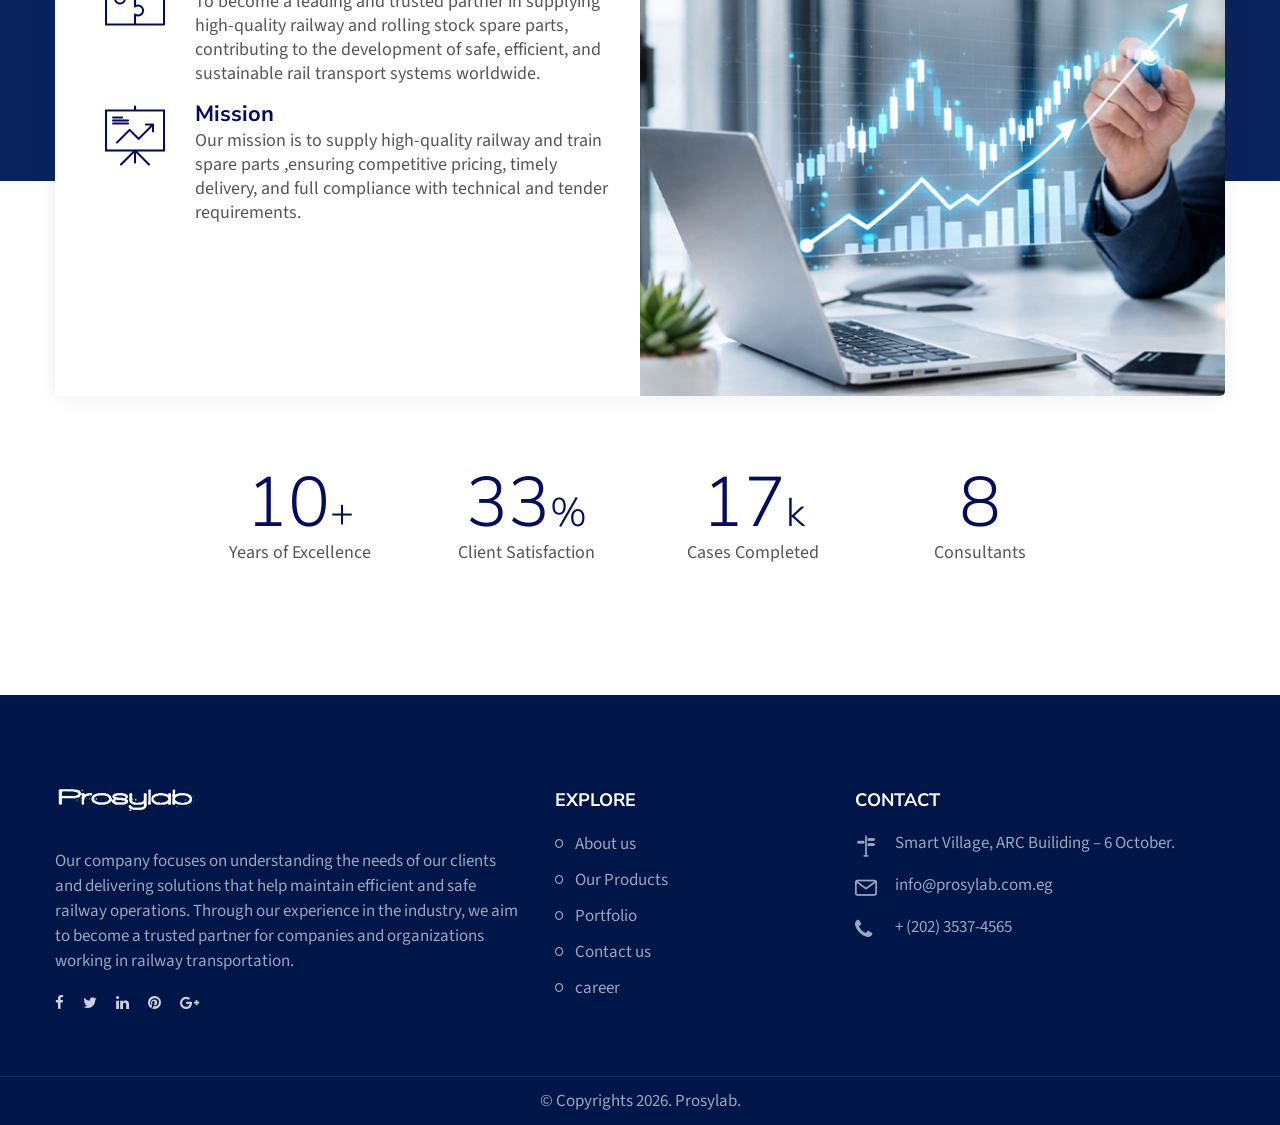
<file: about.html>
<!DOCTYPE html>
<html lang="en">
	<head>
		<meta charset="UTF-8">
		<!-- For IE -->
		<meta http-equiv="X-UA-Compatible" content="IE=edge">
		<!-- For Resposive Device -->
		<meta name="viewport" content="width=device-width, initial-scale=1, shrink-to-fit=no">
		<!-- For Window Tab Color -->
		<!-- Chrome, Firefox OS and Opera -->
		<meta name="theme-color" content="#061948">
		<!-- Windows Phone -->
		<meta name="msapplication-navbutton-color" content="#061948">
		<!-- iOS Safari -->
		<meta name="apple-mobile-web-app-status-bar-style" content="#061948">
		<title>ABOUT US</title>
		<!-- Favicon -->
		<link rel="icon" type="image/png" sizes="56x56" href="images/fav-icon/icon.png">
		<!-- Main style sheet -->
		<link rel="stylesheet" type="text/css" href="css/style.css">
		<!-- responsive style sheet -->
		<link rel="stylesheet" type="text/css" href="css/responsive.css">

		<!-- Fix Internet Explorer ______________________________________-->
		<!--[if lt IE 9]>
			<script src="http://html5shiv.googlecode.com/svn/trunk/html5.js"></script>
			<script src="vendor/html5shiv.js"></script>
			<script src="vendor/respond.js"></script>
		<![endif]-->	
	</head>

	<body>
		<div class="main-page-wrapper">

			<!-- ===================================================
				Loading Transition
			==================================================== -->
			<div id="loader-wrapper">
				<div id="loader"></div>
			</div>

			

			<!-- 
			=============================================
				Theme Header One
			============================================== 
			-->
			<header class="header-one">
				<div class="top-header">
					<div class="container clearfix">
						<div class="logo float-left"><a href="index.html"><img src="images/logo/logo.png" alt=""></a></div>
						<div class="address-wrapper float-right">
							<ul>
								<li class="address">
									<i class="icon flaticon-placeholder"></i>
									<h6>Address:</h6>
									<p>Smart Village, ARC Builiding – 6 October</p>
								</li>
								<li class="address">
									<i class="icon flaticon-multimedia"></i>
									<h6>Mail us:</h6>
									<p>info@prosylab.com.eg</p>
								</li>
								
							</ul>
						</div> <!-- /.address-wrapper -->
					</div> <!-- /.container -->
				</div> <!-- /.top-header -->

				<div class="theme-menu-wrapper">
					<div class="container">
						<div class="bg-wrapper clearfix">
							<!-- ============== Menu Warpper ================ -->
					   		<div class="menu-wrapper float-left">
					   			<nav id="mega-menu-holder" class="clearfix">
								   <ul class="clearfix">
									    <li class="active"><a href="index.html">Home</a>
									    	
									    </li>
									    <li><a href="about.html">About us</a>
									    	
									    </li>
									    <li><a href="Product.html">Our Products</a>
									    	
									    </li>
									    <li><a href="Portfolio.html">Portfolio</a>
									    	
									    </li>
										 <li><a href="#">career</a>
									    	
									    </li>
									   
									    <li><a href="contact.html">contact</a></li>
								   </ul>
								</nav> <!-- /#mega-menu-holder -->
					   		</div> <!-- /.menu-wrapper -->

					   		<div class="right-widget float-right">
					   			<ul>
					   				<li class="social-icon">
					   					<ul>
											<li><a href="#"><i class="fa fa-facebook" aria-hidden="true"></i></a></li>
											<li><a href="#"><i class="fa fa-twitter" aria-hidden="true"></i></a></li>
											<li><a href="#"><i class="fa fa-linkedin" aria-hidden="true"></i></a></li>
											<li><a href="#"><i class="fa fa-pinterest" aria-hidden="true"></i></a></li>
										</ul>
					   				</li>
					   				
					   				<li class="search-option">
					   					<div class="dropdown">
					   						<button type="button" class="dropdown-toggle" data-toggle="dropdown"><i class="fa fa-search" aria-hidden="true"></i></button>
											<form action="#" class="dropdown-menu">
												<input type="text" Placeholder="Enter Your Search">
												<button><i class="fa fa-search"></i></button>
											</form>
					   					</div>
					   				</li>
					   			</ul>
					   		</div> <!-- /.right-widget -->
						</div> <!-- /.bg-wrapper -->
					</div> <!-- /.container -->
				</div> <!-- /.theme-menu-wrapper -->
			</header> <!-- /.header-one -->

			
			<!-- 
			=============================================
				Theme Inner Banner
			============================================== 
			-->
			<div class="theme-inner-banner section-spacing">
				<div class="overlay">
					<div class="container">
						<h2>ABOUT</h2>
					</div> <!-- /.container -->
				</div> <!-- /.overlay -->
			</div> <!-- /.theme-inner-banner -->


			<!-- 
			=============================================
				CallOut Banner 
			============================================== 
			-->
			<div class="callout-banner no-bg">
				<div class="container clearfix">
					<h3 class="title">High-Quality <br> Market Experinces</h3>
					<p>We provide high quality services & innovative solutions for the realiable growth</p>
					<a href="#" class="theme-button-one">CONTACT US</a>
				</div>
			</div> <!-- /.callout-banner -->
			
			
			
			<!-- 
			=============================================
				About Company Stye Two
			============================================== 
			-->
			<div class="about-compnay-two no-bg section-spacing">
				<div class="overlay">
					<div class="container">
						<div class="row">
							<div class="col-lg-6 col-12 text order-lg-last">
								<div class="theme-title-one">
									<h2>SHORT HISTORY</h2>
								</div> <!-- /.theme-title-one -->
								<p>Prosylab is an Egyptian company, established in 1994, We are a specialized company in the supply, installation, and maintenance of railway and metro spare parts in Egypt. With extensive industry experience, we support the development and sustainability of railway and urban transportation systems by delivering reliable, high-quality solutions. Our company is committed to providing products and services that meet international standards of safety, performance, and durability. We work closely with trusted manufacturers and technical partners to ensure that every component we supply contributes to efficient and uninterrupted operations.

Located in Cairo - Egypt, we serve clients across the Arab world, providing comprehensive support for all spare parts stock needs.</p>
								
								
							</div> <!-- /.col- -->
							<div class="col-lg-6 col-12 order-lg-first">
								<img src="images/home/1.png" alt="" class="left-img">
							</div>
						</div> <!-- /.row -->
					</div> <!-- /.container -->
				</div> <!-- /.overlay -->
			</div> <!-- /.about-compnay-two -->


			<!--
			=====================================================
				Why We Best
			=====================================================
			-->
			
			<div class="why-we-best">
				<div class="overlay">
					<div class="container">
						<div class="theme-title-one">
							<h2>Prosylab</h2>
							<p>Prosylab provides high-quality assembly components and spare parts for locomotives, freight
cars, and passenger coaches. we offer comprehensive solutions, including manufacturing,
supply, troubleshooting, and repair services, tailored to the railway industry's needs.</p>
						</div> <!-- /.theme-title-one -->

						<div class="wrapper row no-gutters">
							<div class="col-lg-6 col-12 order-lg-last"><div class="img-box"></div></div>
							<div class="col-lg-6 col-12 order-lg-first">
								<ul class="best-list-item">
									<li>
										<i class="icon flaticon-puzzle"></i>
										<h5><a href="#">Vision</a></h5>
										<p>To become a leading and trusted partner in supplying high-quality railway and rolling stock
spare parts, contributing to the development of safe, efficient, and sustainable rail transport
systems worldwide.</p>
									</li>
									<li>
										<i class="icon flaticon-presentation"></i>
										<h5><a href="#">Mission</a></h5>
										<p>Our mission is to supply high-quality railway and train spare parts ,ensuring competitive
pricing, timely delivery, and full compliance with technical and tender requirements.</p>
									</li>
									
								</ul>
							</div> <!-- /.col- -->
						</div> <!-- /.wrapper -->
					</div> <!-- /.container -->
				</div> <!-- /.overlay -->
			</div>
			


			<!--
			=====================================================
				Theme Counter
			=====================================================
			-->
			<div class="theme-counter-two section-spacing">
				<div class="container">
					<div class="clearfix">
						<div class="cunter-wrapper">
							<div class="row">
								<div class="col-md-3 col-6">
									<div class="single-counter-box">
				        				<div class="number"><span class="timer" data-from="0" data-to="30" data-speed="1200" data-refresh-interval="5">0</span>+</div>
				        				<p>Years of Excellence</p>
				        			</div> <!-- /.single-counter-box -->
								</div>  <!-- /.col- -->
								<div class="col-md-3 col-6">
									<div class="single-counter-box">
				        				<div class="number"><span class="timer" data-from="0" data-to="100" data-speed="1200" data-refresh-interval="5">0</span>%</div>
				        				<p>Client Satisfaction</p>
				        			</div> <!-- /.single-counter-box -->
								</div>  <!-- /.col- -->
								<div class="col-md-3 col-6">
									<div class="single-counter-box">
				        				<div class="number"><span class="timer" data-from="0" data-to="53" data-speed="1200" data-refresh-interval="5">0</span>k</div>
				        				<p>Cases Completed</p>
				        			</div> <!-- /.single-counter-box -->
								</div>  <!-- /.col- -->
								<div class="col-md-3 col-6">
									<div class="single-counter-box">
				        				<div class="number"><span class="timer" data-from="0" data-to="24" data-speed="1200" data-refresh-interval="5">0</span></div>
				        				<p>Consultants</p>
				        			</div> <!-- /.single-counter-box -->
								</div>  <!-- /.col- -->
							</div> <!-- /.row -->
						</div> <!-- /.cunter-wrapper -->
					</div> <!-- /.clearfix -->
				</div> <!-- /.container -->
			</div> <!-- /.theme-counter -->


			<!-- 
			=============================================
				Core Values
			============================================== 
			-->
			 <!-- /.core-values -->



			<!--
			=====================================================
				Partner Slider
			=====================================================
			-->
		 <!-- /.partner-section -->


			<!--
			=====================================================
				Footer
			=====================================================
			-->
			<footer class="theme-footer-two">
				<div class="top-footer">
					<div class="container">
						<div class="row">
							<div class="col-lg-5 col-sm-6 col-12 logo-widget">
								<div class="logo"><a href="index.html"><img src="images/logo/logo2.png" alt=""></a></div>
								<p>Our company focuses on understanding the needs of our clients and delivering solutions that help maintain efficient and safe railway operations. Through our experience in the industry, we aim to become a trusted partner for companies and organizations working in railway transportation.</p>
								<ul class="social-icon">
									<li><a href="#"><i class="fa fa-facebook" aria-hidden="true"></i></a></li>
									<li><a href="#"><i class="fa fa-twitter" aria-hidden="true"></i></a></li>
									<li><a href="#"><i class="fa fa-linkedin" aria-hidden="true"></i></a></li>
									<li><a href="#"><i class="fa fa-pinterest" aria-hidden="true"></i></a></li>
									<li><a href="#"><i class="fa fa-google-plus" aria-hidden="true"></i></a></li>
								</ul>
							</div> <!-- /.logo-widget -->
							<div class="col-lg-3 col-sm-6 col-12 footer-list">
								<h6 class="title">EXPLORE</h6>
								<ul>
									<li><a href="about.html">About us</a></li>
									<li><a href="service.html">Our Products</a></li>
									<li><a href="project.html">Portfolio</a></li>
									
									<li><a href="contact.html">Contact us</a></li>
									<li><a href="contact.html">career</a></li>
								</ul>
							</div> <!-- /.footer-list -->
						 <!-- /.footer-gallery -->
							
							<div class="col-lg-4 col-sm-6 col-12 contact-widget">
								<h6 class="title">CONTACT</h6>
								<ul>
									<li>
										<i class="flaticon-direction-signs"></i>
										Smart Village, ARC Builiding – 6 October.
									</li>
									<li>
										<i class="flaticon-multimedia-1"></i>
										<a href="#"> info@prosylab.com.eg</a>
									</li>
									<li>
										<i class="fa fa-phone" aria-hidden="true"></i>
										<a href="#">+ (202) 3537-4565</a>
									</li>
								</ul>
							</div> <!-- /.contact-widget -->
						</div> <!-- /.row -->
					</div> <!-- /.container -->
				</div> <!-- /.top-footer -->
				<div class="bottom-footer">
					<div class="container">
						<p>© Copyrights 2026. Prosylab.</p>
					</div>
				</div> <!-- /.bottom-footer -->
			</footer> <!-- /.theme-footer -->
			

	        

	        <!-- Scroll Top Button -->
			<button class="scroll-top tran3s">
				<i class="fa fa-angle-up" aria-hidden="true"></i>
			</button>
			


		<!-- Optional JavaScript _____________________________  -->

    	<!-- jQuery first, then Popper.js, then Bootstrap JS -->
    	<!-- jQuery -->
		<script src="vendor/jquery.2.2.3.min.js"></script>
		<!-- Popper js -->
		<script src="vendor/popper.js/popper.min.js"></script>
		<!-- Bootstrap JS -->
		<script src="vendor/bootstrap/js/bootstrap.min.js"></script>
		<!-- Camera Slider -->
		<script src='vendor/Camera-master/scripts/jquery.mobile.customized.min.js'></script>
	    <script src='vendor/Camera-master/scripts/jquery.easing.1.3.js'></script> 
	    <script src='vendor/Camera-master/scripts/camera.min.js'></script>
	    <!-- menu  -->
		<script src="vendor/menu/src/js/jquery.slimmenu.js"></script>
		<!-- WOW js -->
		<script src="vendor/WOW-master/dist/wow.min.js"></script>
		<!-- owl.carousel -->
		<script src="vendor/owl-carousel/owl.carousel.min.js"></script>
		<!-- js count to -->
		<script src="vendor/jquery.appear.js"></script>
		<script src="vendor/jquery.countTo.js"></script>
		<!-- Fancybox -->
		<script src="vendor/fancybox/dist/jquery.fancybox.min.js"></script>

		<!-- Theme js -->
		<script src="js/theme.js"></script>
		</div> <!-- /.main-page-wrapper -->
	</body>
</html>
</file>
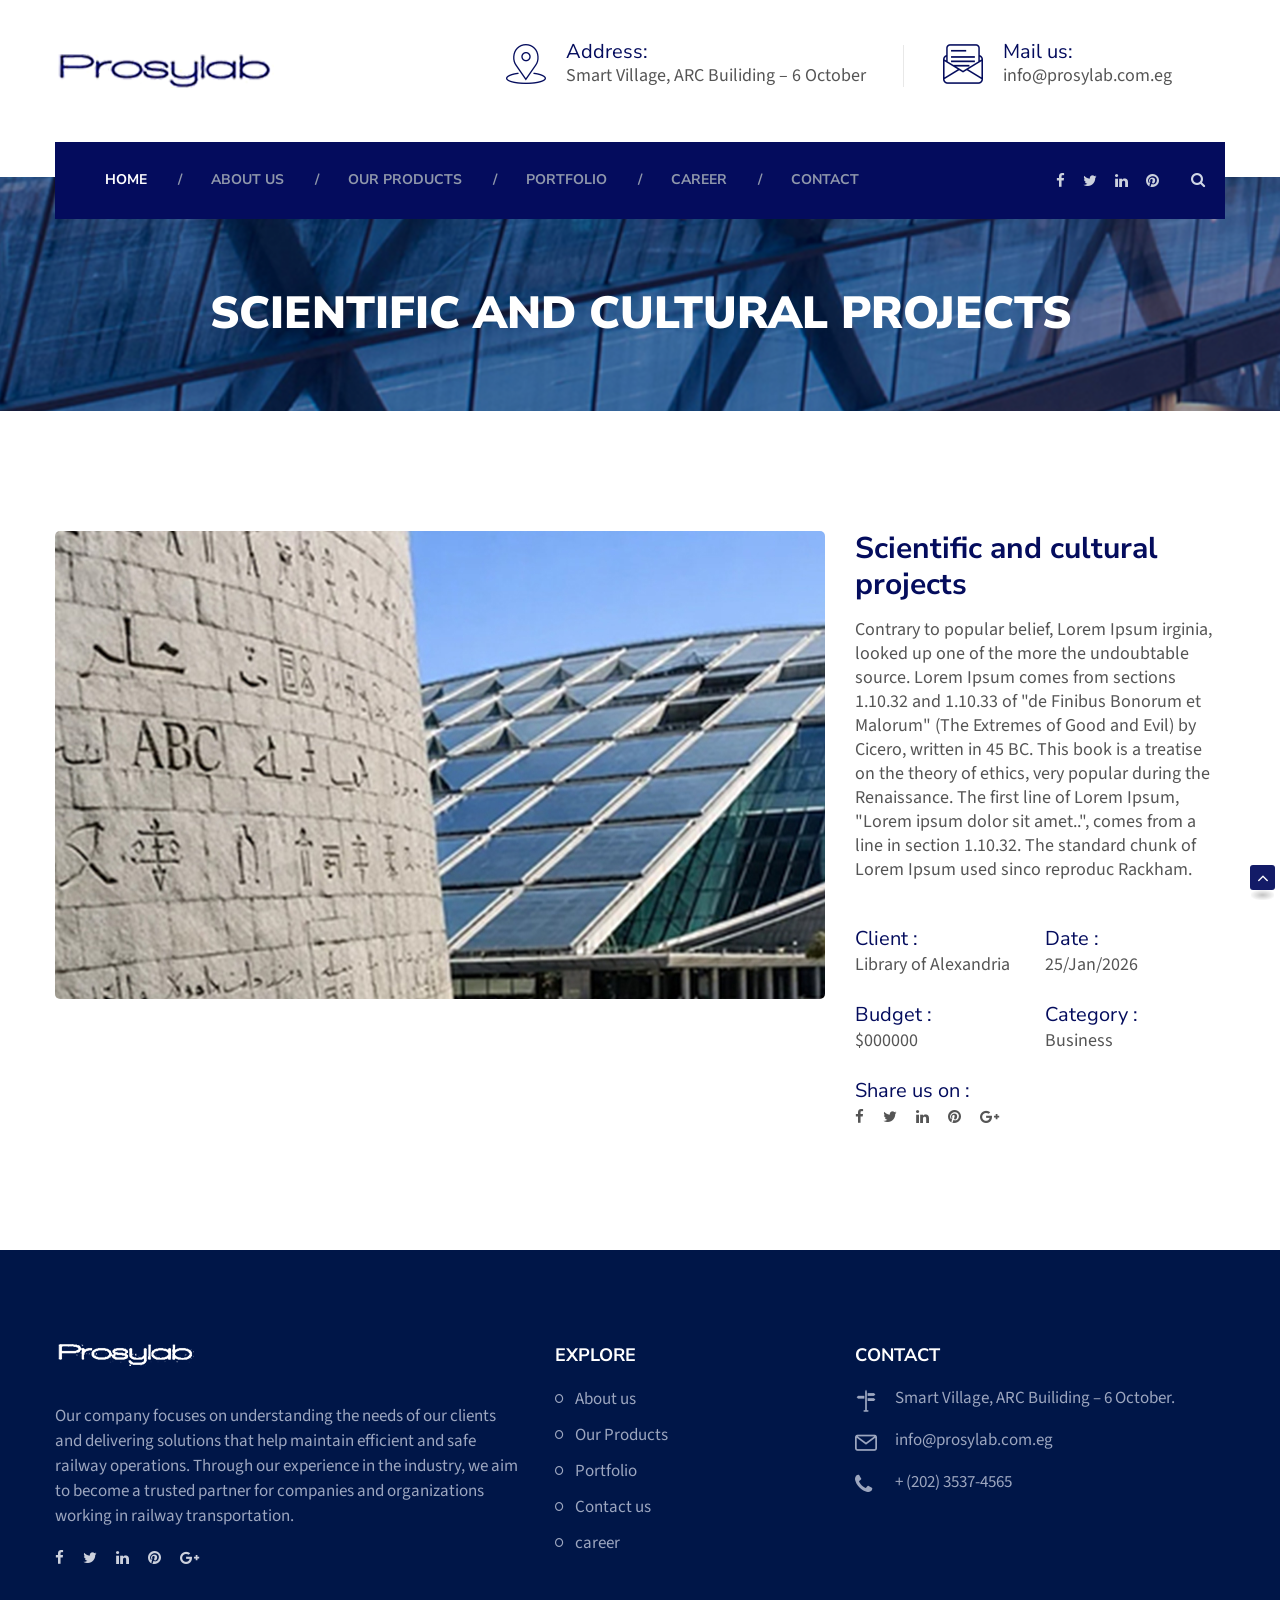
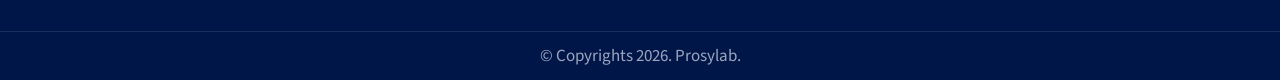
<file: Portfolio-details.html>
<!DOCTYPE html>
<html lang="en">
	<head>
		<meta charset="UTF-8">
		<!-- For IE -->
		<meta http-equiv="X-UA-Compatible" content="IE=edge">
		<!-- For Resposive Device -->
		<meta name="viewport" content="width=device-width, initial-scale=1, shrink-to-fit=no">
		<!-- For Window Tab Color -->
		<!-- Chrome, Firefox OS and Opera -->
		<meta name="theme-color" content="#061948">
		<!-- Windows Phone -->
		<meta name="msapplication-navbutton-color" content="#061948">
		<!-- iOS Safari -->
		<meta name="apple-mobile-web-app-status-bar-style" content="#061948">
		<title>Scientific and cultural projects</title>
		<!-- Favicon -->
		<link rel="icon" type="image/png" sizes="56x56" href="images/fav-icon/icon.png">
		<!-- Main style sheet -->
		<link rel="stylesheet" type="text/css" href="css/style.css">
		<!-- responsive style sheet -->
		<link rel="stylesheet" type="text/css" href="css/responsive.css">

		<!-- Fix Internet Explorer ______________________________________-->
		<!--[if lt IE 9]>
			<script src="http://html5shiv.googlecode.com/svn/trunk/html5.js"></script>
			<script src="vendor/html5shiv.js"></script>
			<script src="vendor/respond.js"></script>
		<![endif]-->	
	</head>

	<body>
		<div class="main-page-wrapper">

			<!-- ===================================================
				Loading Transition
			==================================================== -->
			<div id="loader-wrapper">
				<div id="loader"></div>
			</div>

			

			<!-- 
			=============================================
				Theme Header One
			============================================== 
			-->
			<header class="header-one">
				<div class="top-header">
					<div class="container clearfix">
						<div class="logo float-left"><a href="index.html"><img src="images/logo/logo.png" alt=""></a></div>
						<div class="address-wrapper float-right">
							<ul>
								<li class="address">
									<i class="icon flaticon-placeholder"></i>
									<h6>Address:</h6>
									<p>Smart Village, ARC Builiding – 6 October</p>
								</li>
								<li class="address">
									<i class="icon flaticon-multimedia"></i>
									<h6>Mail us:</h6>
									<p>info@prosylab.com.eg</p>
								</li>
								
							</ul>
						</div> <!-- /.address-wrapper -->
					</div> <!-- /.container -->
				</div><!-- /.top-header -->
<div class="theme-menu-wrapper">
					<div class="container">
						<div class="bg-wrapper clearfix">
							<!-- ============== Menu Warpper ================ -->
					   		<div class="menu-wrapper float-left">
					   			<nav id="mega-menu-holder" class="clearfix">
								   <ul class="clearfix">
									    <li class="active"><a href="index.html">Home</a>
									    	
									    </li>
									    <li><a href="about.html">About us</a>
									    	
									    </li>
									    <li><a href="Product.html">Our Products</a>
									    	
									    </li>
									    <li><a href="Portfolio.html">Portfolio</a>
									    	
									    </li>
										 <li><a href="#">career</a>
									    	
									    </li>
									   
									    <li><a href="contact.html">contact</a></li>
								   </ul>
								</nav> <!-- /#mega-menu-holder -->
					   		</div> <!-- /.menu-wrapper -->

					   		<div class="right-widget float-right">
					   			<ul>
					   				<li class="social-icon">
					   					<ul>
											<li><a href="#"><i class="fa fa-facebook" aria-hidden="true"></i></a></li>
											<li><a href="#"><i class="fa fa-twitter" aria-hidden="true"></i></a></li>
											<li><a href="#"><i class="fa fa-linkedin" aria-hidden="true"></i></a></li>
											<li><a href="#"><i class="fa fa-pinterest" aria-hidden="true"></i></a></li>
										</ul>
					   				</li>
					   				
					   				<li class="search-option">
					   					<div class="dropdown">
					   						<button type="button" class="dropdown-toggle" data-toggle="dropdown"><i class="fa fa-search" aria-hidden="true"></i></button>
											<form action="#" class="dropdown-menu">
												<input type="text" Placeholder="Enter Your Search">
												<button><i class="fa fa-search"></i></button>
											</form>
					   					</div>
					   				</li>
					   			</ul>
					   		</div> <!-- /.right-widget -->
						</div> <!-- /.bg-wrapper -->
					</div> <!-- /.container -->
				</div> <!-- /.theme-menu-wrapper -->
			</header> <!-- /.header-one -->

			
			<!-- 
			=============================================
				Theme Inner Banner
			============================================== 
			-->
			<div class="theme-inner-banner section-spacing">
				<div class="overlay">
					<div class="container">
						<h2>Scientific and cultural projects</h2>
					</div> <!-- /.container -->
				</div> <!-- /.overlay -->
			</div> <!-- /.theme-inner-banner -->


			<!-- 
			=============================================
				Project Details
			============================================== 
			-->
			<div class="project-details section-spacing">
				<div class="container">
					<div class="row">
						<div class="col-xl-4 col-lg-5 col-md-6 col-12 project-details-sidebar order-md-last">
							<div class="strategies">
								<h3 class="main-title">Scientific and cultural projects</h3>
								<p>Contrary to popular belief, Lorem Ipsum irginia, looked up one of the more  the undoubtable source. Lorem Ipsum comes from sections 1.10.32 and 1.10.33 of "de Finibus Bonorum et Malorum" (The Extremes of Good and Evil) by Cicero, written in 45 BC. This book is a treatise on the theory of ethics, very popular during the Renaissance. The first line of Lorem Ipsum, "Lorem ipsum dolor sit amet..", comes from a line in section 1.10.32.

The standard chunk of Lorem Ipsum used sinco reproduc Rackham.</p>
								<p></p>
								<ul class="project-history clearfix">
									<li>
										<h6>Client :</h6>
										<span>Library of Alexandria</span>
									</li>
									<li>
										<h6>Date :</h6>
										<span>25/Jan/2026</span>
									</li>
									<li>
										<h6>Budget :</h6>
										<span>$000000</span>
									</li>
									<li>
										<h6>Category :</h6>
										<span>Business </span>
									</li>
								</ul>
								<h6>Share us on :</h6>
								<ul class="social-icon">
									<li><a href="#"><i class="fa fa-facebook" aria-hidden="true"></i></a></li>
									<li><a href="#"><i class="fa fa-twitter" aria-hidden="true"></i></a></li>
									<li><a href="#"><i class="fa fa-linkedin" aria-hidden="true"></i></a></li>
									<li><a href="#"><i class="fa fa-pinterest" aria-hidden="true"></i></a></li>
									<li><a href="#"><i class="fa fa-google-plus" aria-hidden="true"></i></a></li>
								</ul>
							</div>

							 <!-- /.charts -->
						</div> <!-- /.project-details-sidebar -->
						<div class="col-xl-8 col-lg-7 col-md-6 col-12 order-md-first image-col">
							<img src="images/portfolio/16.jpg" alt="">
							
						</div>
					</div> <!-- /.row -->
				</div> <!-- /.container -->
			</div> <!-- /.project-details -->


			<!--
			=====================================================
				Testimonial Slider
			=====================================================
			-->
			 <!-- /.testimonial-section -->
			


			<!--
			
			
				=====================================================
				Partner Slider
			=====================================================
			-->
			 <!-- /.partner-section -->


			<!--
			=====================================================
			=====================================================
				Footer
			=====================================================
			-->
			<footer class="theme-footer-two">
				<div class="top-footer">
					<div class="container">
						<div class="row">
							<div class="col-lg-5 col-sm-6 col-12 logo-widget">
								<div class="logo"><a href="index.html"><img src="images/logo/logo2.png" alt=""></a></div>
								<p>Our company focuses on understanding the needs of our clients and delivering solutions that help maintain efficient and safe railway operations. Through our experience in the industry, we aim to become a trusted partner for companies and organizations working in railway transportation.</p>
								<ul class="social-icon">
									<li><a href="#"><i class="fa fa-facebook" aria-hidden="true"></i></a></li>
									<li><a href="#"><i class="fa fa-twitter" aria-hidden="true"></i></a></li>
									<li><a href="#"><i class="fa fa-linkedin" aria-hidden="true"></i></a></li>
									<li><a href="#"><i class="fa fa-pinterest" aria-hidden="true"></i></a></li>
									<li><a href="#"><i class="fa fa-google-plus" aria-hidden="true"></i></a></li>
								</ul>
							</div> <!-- /.logo-widget -->
							<div class="col-lg-3 col-sm-6 col-12 footer-list">
								<h6 class="title">EXPLORE</h6>
								<ul>
									<li><a href="about.html">About us</a></li>
									<li><a href="service.html">Our Products</a></li>
									<li><a href="project.html">Portfolio</a></li>
									
									<li><a href="contact.html">Contact us</a></li>
									<li><a href="contact.html">career</a></li>
								</ul>
							</div> <!-- /.footer-list -->
						 <!-- /.footer-gallery -->
							
							<div class="col-lg-4 col-sm-6 col-12 contact-widget">
								<h6 class="title">CONTACT</h6>
								<ul>
									<li>
										<i class="flaticon-direction-signs"></i>
										Smart Village, ARC Builiding – 6 October.
									</li>
									<li>
										<i class="flaticon-multimedia-1"></i>
										<a href="#"> info@prosylab.com.eg</a>
									</li>
									<li>
										<i class="fa fa-phone" aria-hidden="true"></i>
										<a href="#">+ (202) 3537-4565</a>
									</li>
								</ul>
							</div> <!-- /.contact-widget -->
						</div> <!-- /.row -->
					</div> <!-- /.container -->
				</div> <!-- /.top-footer -->
				<div class="bottom-footer">
					<div class="container">
						<p>© Copyrights 2026. Prosylab.</p>
					</div>
				</div> <!-- /.bottom-footer -->
			</footer> <!-- /.theme-footer -->
			

	        

	        <!-- Scroll Top Button -->
			<button class="scroll-top tran3s">
				<i class="fa fa-angle-up" aria-hidden="true"></i>
			</button>
			


		<!-- Optional JavaScript _____________________________  -->

    	<!-- jQuery first, then Popper.js, then Bootstrap JS -->
    	<!-- jQuery -->
		<script src="vendor/jquery.2.2.3.min.js"></script>
		<!-- Popper js -->
		<script src="vendor/popper.js/popper.min.js"></script>
		<!-- Bootstrap JS -->
		<script src="vendor/bootstrap/js/bootstrap.min.js"></script>
		<!-- Camera Slider -->
		<script src='vendor/Camera-master/scripts/jquery.mobile.customized.min.js'></script>
	    <script src='vendor/Camera-master/scripts/jquery.easing.1.3.js'></script> 
	    <script src='vendor/Camera-master/scripts/camera.min.js'></script>
	    <!-- menu  -->
		<script src="vendor/menu/src/js/jquery.slimmenu.js"></script>
		<!-- WOW js -->
		<script src="vendor/WOW-master/dist/wow.min.js"></script>
		<!-- owl.carousel -->
		<script src="vendor/owl-carousel/owl.carousel.min.js"></script>
		<!-- js count to -->
		<script src="vendor/jquery.appear.js"></script>
		<script src="vendor/jquery.countTo.js"></script>
		<!-- Fancybox -->
		<script src="vendor/fancybox/dist/jquery.fancybox.min.js"></script>
		<!-- Canvas Js -->
		<script src="vendor/jquery.canvasjs.min.js"></script>


		<!-- Theme js -->
		<script src="js/theme.js"></script>
		</div> <!-- /.main-page-wrapper -->
	</body>
</html>
</file>
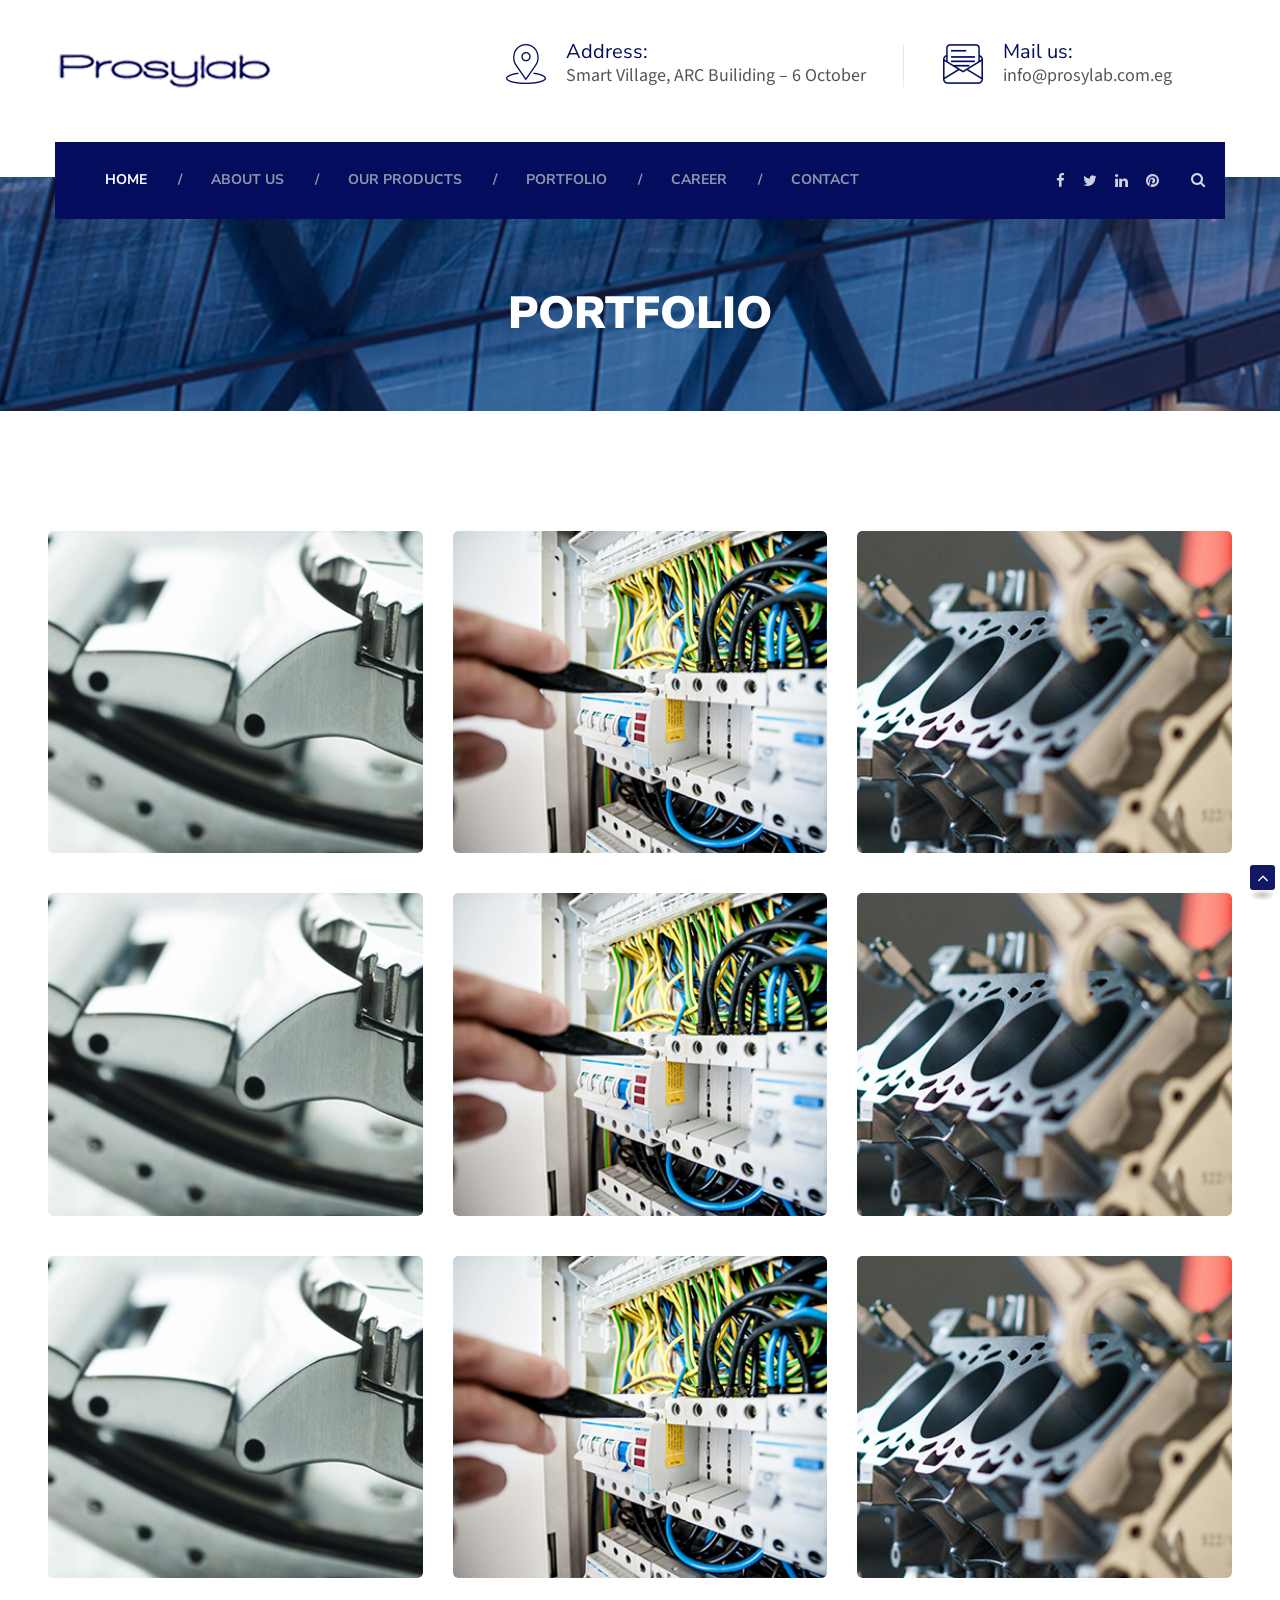
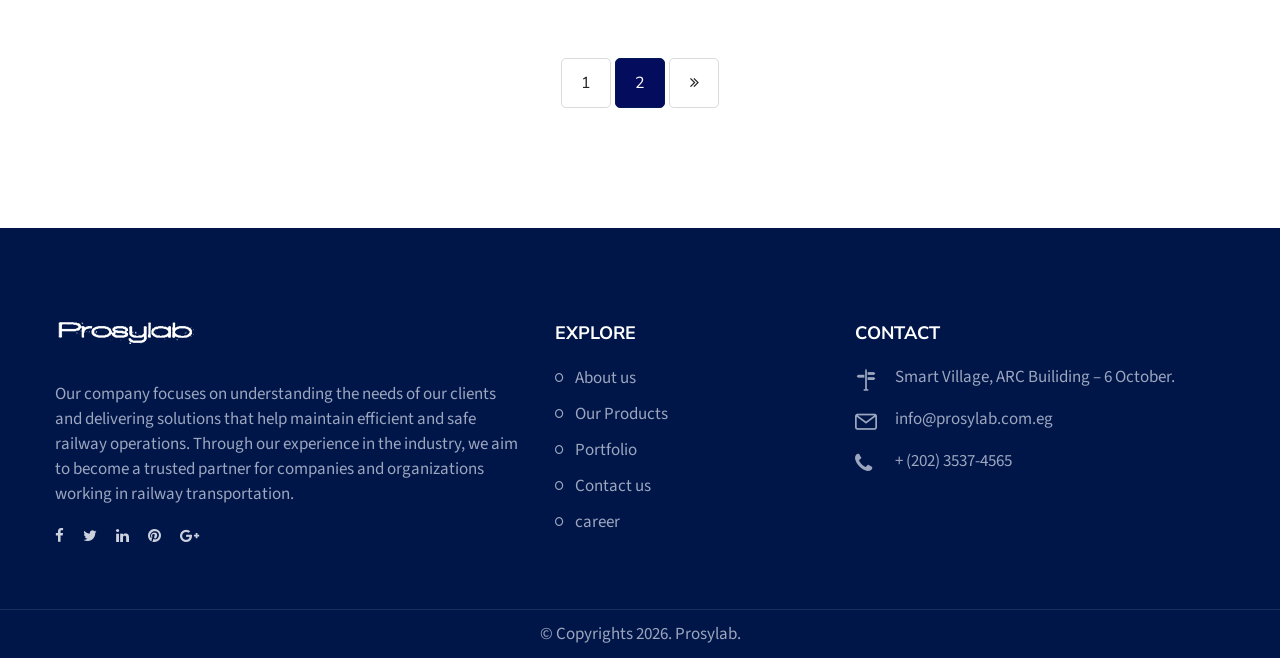
<file: Portfolio.html>
<!DOCTYPE html>
<html lang="en">
	<head>
		<meta charset="UTF-8">
		<!-- For IE -->
		<meta http-equiv="X-UA-Compatible" content="IE=edge">
		<!-- For Resposive Device -->
		<meta name="viewport" content="width=device-width, initial-scale=1, shrink-to-fit=no">
		<!-- For Window Tab Color -->
		<!-- Chrome, Firefox OS and Opera -->
		<meta name="theme-color" content="#061948">
		<!-- Windows Phone -->
		<meta name="msapplication-navbutton-color" content="#061948">
		<!-- iOS Safari -->
		<meta name="apple-mobile-web-app-status-bar-style" content="#061948">
		<title>Portfolio</title>
		<!-- Favicon -->
		<link rel="icon" type="image/png" sizes="56x56" href="images/fav-icon/icon.png">
		<!-- Main style sheet -->
		<link rel="stylesheet" type="text/css" href="css/style.css">
		<!-- responsive style sheet -->
		<link rel="stylesheet" type="text/css" href="css/responsive.css">

		<!-- Fix Internet Explorer ______________________________________-->
		<!--[if lt IE 9]>
			<script src="http://html5shiv.googlecode.com/svn/trunk/html5.js"></script>
			<script src="vendor/html5shiv.js"></script>
			<script src="vendor/respond.js"></script>
		<![endif]-->	
	</head>

	<body>
		<div class="main-page-wrapper">

			<!-- ===================================================
				Loading Transition
			==================================================== -->
			<div id="loader-wrapper">
				<div id="loader"></div>
			</div>

			

			<!-- 
			=============================================
				Theme Header One
			============================================== 
			-->
			<header class="header-one">
				<div class="top-header">
					<div class="container clearfix">
						<div class="logo float-left"><a href="index.html"><img src="images/logo/logo.png" alt=""></a></div>
						<div class="address-wrapper float-right">
							<ul>
								<li class="address">
									<i class="icon flaticon-placeholder"></i>
									<h6>Address:</h6>
									<p>Smart Village, ARC Builiding – 6 October</p>
								</li>
								<li class="address">
									<i class="icon flaticon-multimedia"></i>
									<h6>Mail us:</h6>
									<p>info@prosylab.com.eg</p>
								</li>
								
							</ul>
						</div> <!-- /.address-wrapper -->
					</div> <!-- /.container -->
				</div><!-- /.top-header -->
<div class="theme-menu-wrapper">
					<div class="container">
						<div class="bg-wrapper clearfix">
							<!-- ============== Menu Warpper ================ -->
					   		<div class="menu-wrapper float-left">
					   			<nav id="mega-menu-holder" class="clearfix">
								   <ul class="clearfix">
									    <li class="active"><a href="index.html">Home</a>
									    	
									    </li>
									    <li><a href="about.html">About us</a>
									    	
									    </li>
									    <li><a href="Product.html">Our Products</a>
									    	
									    </li>
									    <li><a href="Portfolio.html">Portfolio</a>
									    	
									    </li>
										 <li><a href="#">career</a>
									    	
									    </li>
									   
									    <li><a href="contact.html">contact</a></li>
								   </ul>
								</nav> <!-- /#mega-menu-holder -->
					   		</div> <!-- /.menu-wrapper -->

					   		<div class="right-widget float-right">
					   			<ul>
					   				<li class="social-icon">
					   					<ul>
											<li><a href="#"><i class="fa fa-facebook" aria-hidden="true"></i></a></li>
											<li><a href="#"><i class="fa fa-twitter" aria-hidden="true"></i></a></li>
											<li><a href="#"><i class="fa fa-linkedin" aria-hidden="true"></i></a></li>
											<li><a href="#"><i class="fa fa-pinterest" aria-hidden="true"></i></a></li>
										</ul>
					   				</li>
					   				
					   				<li class="search-option">
					   					<div class="dropdown">
					   						<button type="button" class="dropdown-toggle" data-toggle="dropdown"><i class="fa fa-search" aria-hidden="true"></i></button>
											<form action="#" class="dropdown-menu">
												<input type="text" Placeholder="Enter Your Search">
												<button><i class="fa fa-search"></i></button>
											</form>
					   					</div>
					   				</li>
					   			</ul>
					   		</div> <!-- /.right-widget -->
						</div> <!-- /.bg-wrapper -->
					</div> <!-- /.container -->
				</div> <!-- /.theme-menu-wrapper -->
			</header> <!-- /.header-one -->

			
			<!-- 
			=============================================
				Theme Inner Banner
			============================================== 
			-->
			<div class="theme-inner-banner section-spacing">
				<div class="overlay">
					<div class="container">
						<h2>Portfolio</h2>
					</div> <!-- /.container -->
				</div> <!-- /.overlay -->
			</div> <!-- /.theme-inner-banner -->


			<!-- 
			=============================================
				Our Case
			============================================== 
			-->
			<div class="our-case our-project section-spacing">
				<div class="container">
					<div class="wrapper">
						<div class="row">
							<div class="col-lg-4 col-sm-6 col-12">
								<div class="single-case-block">
									<img src="images/portfolio/1.jpg" alt="">
									<div class="hover-content">
										<div class="text clearfix">
											<div class="float-left">
												<h5><a href="project-details.html">smart ports</a></h5>
												<p>Prosylab </p>
											</div>
											<a href="Portfolio-details.html" class="details float-right"><i class="fa fa-long-arrow-right" aria-hidden="true"></i></a>
										</div> <!-- /.text -->
									</div> <!-- /.hover-content -->
								</div> <!-- /.single-case-block -->
							</div> <!-- /.col- -->
							<div class="col-lg-4 col-sm-6 col-12">
								<div class="single-case-block">
									<img src="images/portfolio/2.jpg" alt="">
									<div class="hover-content">
										<div class="text clearfix">
											<div class="float-left">
												<h5><a href="Portfolio-details.html">Medical sector</a></h5>
												<p>Prosylab </p>
											</div>
											<a href="Portfolio-details.html" class="details float-right"><i class="fa fa-long-arrow-right" aria-hidden="true"></i></a>
										</div> <!-- /.text -->
									</div> <!-- /.hover-content -->
								</div> <!-- /.single-case-block -->
							</div> <!-- /.col- -->
							<div class="col-lg-4 col-sm-6 col-12">
								<div class="single-case-block">
									<img src="images/portfolio/3.jpg" alt="">
									<div class="hover-content">
										<div class="text clearfix">
											<div class="float-left">
												<h5><a href="Portfolio-details.html">Scientific and cultural projects</a></h5>
												<p>Prosylab </p>
											</div>
											<a href="Portfolio-details.html" class="details float-right"><i class="fa fa-long-arrow-right" aria-hidden="true"></i></a>
										</div> <!-- /.text -->
									</div> <!-- /.hover-content -->
								</div> <!-- /.single-case-block -->
							</div> <!-- /.col- -->
							<div class="col-lg-4 col-sm-6 col-12">
								<div class="single-case-block">
									<img src="images/portfolio/1.jpg" alt="">
									<div class="hover-content">
										<div class="text clearfix">
											<div class="float-left">
												<h5><a href="Portfolio-details.html">smart ports</a></h5>
												<p>Prosylab </p>
											</div>
											<a href="Portfolio-details.html" class="details float-right"><i class="fa fa-long-arrow-right" aria-hidden="true"></i></a>
										</div> <!-- /.text -->
									</div> <!-- /.hover-content -->
								</div> <!-- /.single-case-block -->
							</div> <!-- /.col- -->
							<div class="col-lg-4 col-sm-6 col-12">
								<div class="single-case-block">
									<img src="images/portfolio/2.jpg" alt="">
									<div class="hover-content">
										<div class="text clearfix">
											<div class="float-left">
												<h5><a href="Portfolio-details.html">Medical sector</a></h5>
												<p>Prosylab </p>
											</div>
											<a href="Portfolio-details.html" class="details float-right"><i class="fa fa-long-arrow-right" aria-hidden="true"></i></a>
										</div> <!-- /.text -->
									</div> <!-- /.hover-content -->
								</div> <!-- /.single-case-block -->
							</div> <!-- /.col- -->
							<div class="col-lg-4 col-sm-6 col-12">
								<div class="single-case-block">
									<img src="images/portfolio/3.jpg" alt="">
									<div class="hover-content">
										<div class="text clearfix">
											<div class="float-left">
												<h5><a href="project-details.html">Scientific and cultural projects</a></h5>
												<p>Prosylab </p>
											</div>
											<a href="Portfolio-details.html" class="details float-right"><i class="fa fa-long-arrow-right" aria-hidden="true"></i></a>
										</div> <!-- /.text -->
									</div> <!-- /.hover-content -->
								</div> <!-- /.single-case-block -->
							</div> <!-- /.col- -->
							<div class="col-lg-4 col-sm-6 col-12">
								<div class="single-case-block">
									<img src="images/portfolio/1.jpg" alt="">
									<div class="hover-content">
										<div class="text clearfix">
											<div class="float-left">
												<h5><a href="Portfolio-details.html">smart ports</a></h5>
												<p>Prosylab </p>
											</div>
											<a href="Portfolio-details.html" class="details float-right"><i class="fa fa-long-arrow-right" aria-hidden="true"></i></a>
										</div> <!-- /.text -->
									</div> <!-- /.hover-content -->
								</div> <!-- /.single-case-block -->
							</div> <!-- /.col- -->
							<div class="col-lg-4 col-sm-6 col-12">
								<div class="single-case-block">
									<img src="images/portfolio/2.jpg" alt="">
									<div class="hover-content">
										<div class="text clearfix">
											<div class="float-left">
												<h5><a href="project-details.html">Medical sector</a></h5>
												<p>Prosylab </p>
											</div>
											<a href="project-details.html" class="details float-right"><i class="fa fa-long-arrow-right" aria-hidden="true"></i></a>
										</div> <!-- /.text -->
									</div> <!-- /.hover-content -->
								</div> <!-- /.single-case-block -->
							</div> <!-- /.col- -->
							<div class="col-lg-4 col-sm-6 col-12">
								<div class="single-case-block">
									<img src="images/portfolio/3.jpg" alt="">
									<div class="hover-content">
										<div class="text clearfix">
											<div class="float-left">
												<h5><a href="project-details.html">Scientific and cultural projects</a></h5>
												<p>Prosylab </p>
											</div>
											<a href="project-details.html" class="details float-right"><i class="fa fa-long-arrow-right" aria-hidden="true"></i></a>
										</div> <!-- /.text -->
									</div> <!-- /.hover-content -->
								</div> <!-- /.single-case-block -->
							</div> <!-- /.single-case-block -->
							</div> <!-- /.col- -->
						</div> <!-- /.row -->
					</div> <!-- /.wrapper -->
					<div class="theme-pagination text-center">
						<ul>
							<li><a href="#">1</a></li>
							<li class="active"><a href="#">2</a></li>
							<li><a href="#"><i class="fa fa-angle-double-right" aria-hidden="true"></i></a></li>
						</ul>
					</div>
				</div> <!-- /.container -->
			</div> <!-- /.our-case -->




			<!--
			
				=====================================================
				Partner Slider
			=====================================================
			-->
			 <!-- /.partner-section -->


			<!--
			=====================================================
			=====================================================
				Footer
			=====================================================
			-->
				<footer class="theme-footer-two">
				<div class="top-footer">
					<div class="container">
						<div class="row">
							<div class="col-lg-5 col-sm-6 col-12 logo-widget">
								<div class="logo"><a href="index.html"><img src="images/logo/logo2.png" alt=""></a></div>
								<p>Our company focuses on understanding the needs of our clients and delivering solutions that help maintain efficient and safe railway operations. Through our experience in the industry, we aim to become a trusted partner for companies and organizations working in railway transportation.</p>
								<ul class="social-icon">
									<li><a href="#"><i class="fa fa-facebook" aria-hidden="true"></i></a></li>
									<li><a href="#"><i class="fa fa-twitter" aria-hidden="true"></i></a></li>
									<li><a href="#"><i class="fa fa-linkedin" aria-hidden="true"></i></a></li>
									<li><a href="#"><i class="fa fa-pinterest" aria-hidden="true"></i></a></li>
									<li><a href="#"><i class="fa fa-google-plus" aria-hidden="true"></i></a></li>
								</ul>
							</div> <!-- /.logo-widget -->
							<div class="col-lg-3 col-sm-6 col-12 footer-list">
								<h6 class="title">EXPLORE</h6>
								<ul>
									<li><a href="about.html">About us</a></li>
									<li><a href="service.html">Our Products</a></li>
									<li><a href="project.html">Portfolio</a></li>
									
									<li><a href="contact.html">Contact us</a></li>
									<li><a href="contact.html">career</a></li>
								</ul>
							</div> <!-- /.footer-list -->
						 <!-- /.footer-gallery -->
							
							<div class="col-lg-4 col-sm-6 col-12 contact-widget">
								<h6 class="title">CONTACT</h6>
								<ul>
									<li>
										<i class="flaticon-direction-signs"></i>
										Smart Village, ARC Builiding – 6 October.
									</li>
									<li>
										<i class="flaticon-multimedia-1"></i>
										<a href="#"> info@prosylab.com.eg</a>
									</li>
									<li>
										<i class="fa fa-phone" aria-hidden="true"></i>
										<a href="#">+ (202) 3537-4565</a>
									</li>
								</ul>
							</div> <!-- /.contact-widget -->
						</div> <!-- /.row -->
					</div> <!-- /.container -->
				</div> <!-- /.top-footer -->
				<div class="bottom-footer">
					<div class="container">
						<p>© Copyrights 2026. Prosylab.</p>
					</div>
				</div> <!-- /.bottom-footer -->
			</footer>  <!-- /.theme-footer -->
			

	        

	        <!-- Scroll Top Button -->
			<button class="scroll-top tran3s">
				<i class="fa fa-angle-up" aria-hidden="true"></i>
			</button>
			


		<!-- Optional JavaScript _____________________________  -->

    	<!-- jQuery first, then Popper.js, then Bootstrap JS -->
    	<!-- jQuery -->
		<script src="vendor/jquery.2.2.3.min.js"></script>
		<!-- Popper js -->
		<script src="vendor/popper.js/popper.min.js"></script>
		<!-- Bootstrap JS -->
		<script src="vendor/bootstrap/js/bootstrap.min.js"></script>
		<!-- Camera Slider -->
		<script src='vendor/Camera-master/scripts/jquery.mobile.customized.min.js'></script>
	    <script src='vendor/Camera-master/scripts/jquery.easing.1.3.js'></script> 
	    <script src='vendor/Camera-master/scripts/camera.min.js'></script>
	    <!-- menu  -->
		<script src="vendor/menu/src/js/jquery.slimmenu.js"></script>
		<!-- WOW js -->
		<script src="vendor/WOW-master/dist/wow.min.js"></script>
		<!-- owl.carousel -->
		<script src="vendor/owl-carousel/owl.carousel.min.js"></script>
		<!-- js count to -->
		<script src="vendor/jquery.appear.js"></script>
		<script src="vendor/jquery.countTo.js"></script>
		<!-- Fancybox -->
		<script src="vendor/fancybox/dist/jquery.fancybox.min.js"></script>

		<!-- Theme js -->
		<script src="js/theme.js"></script>
		</div> <!-- /.main-page-wrapper -->
	</body>
</html>
</file>
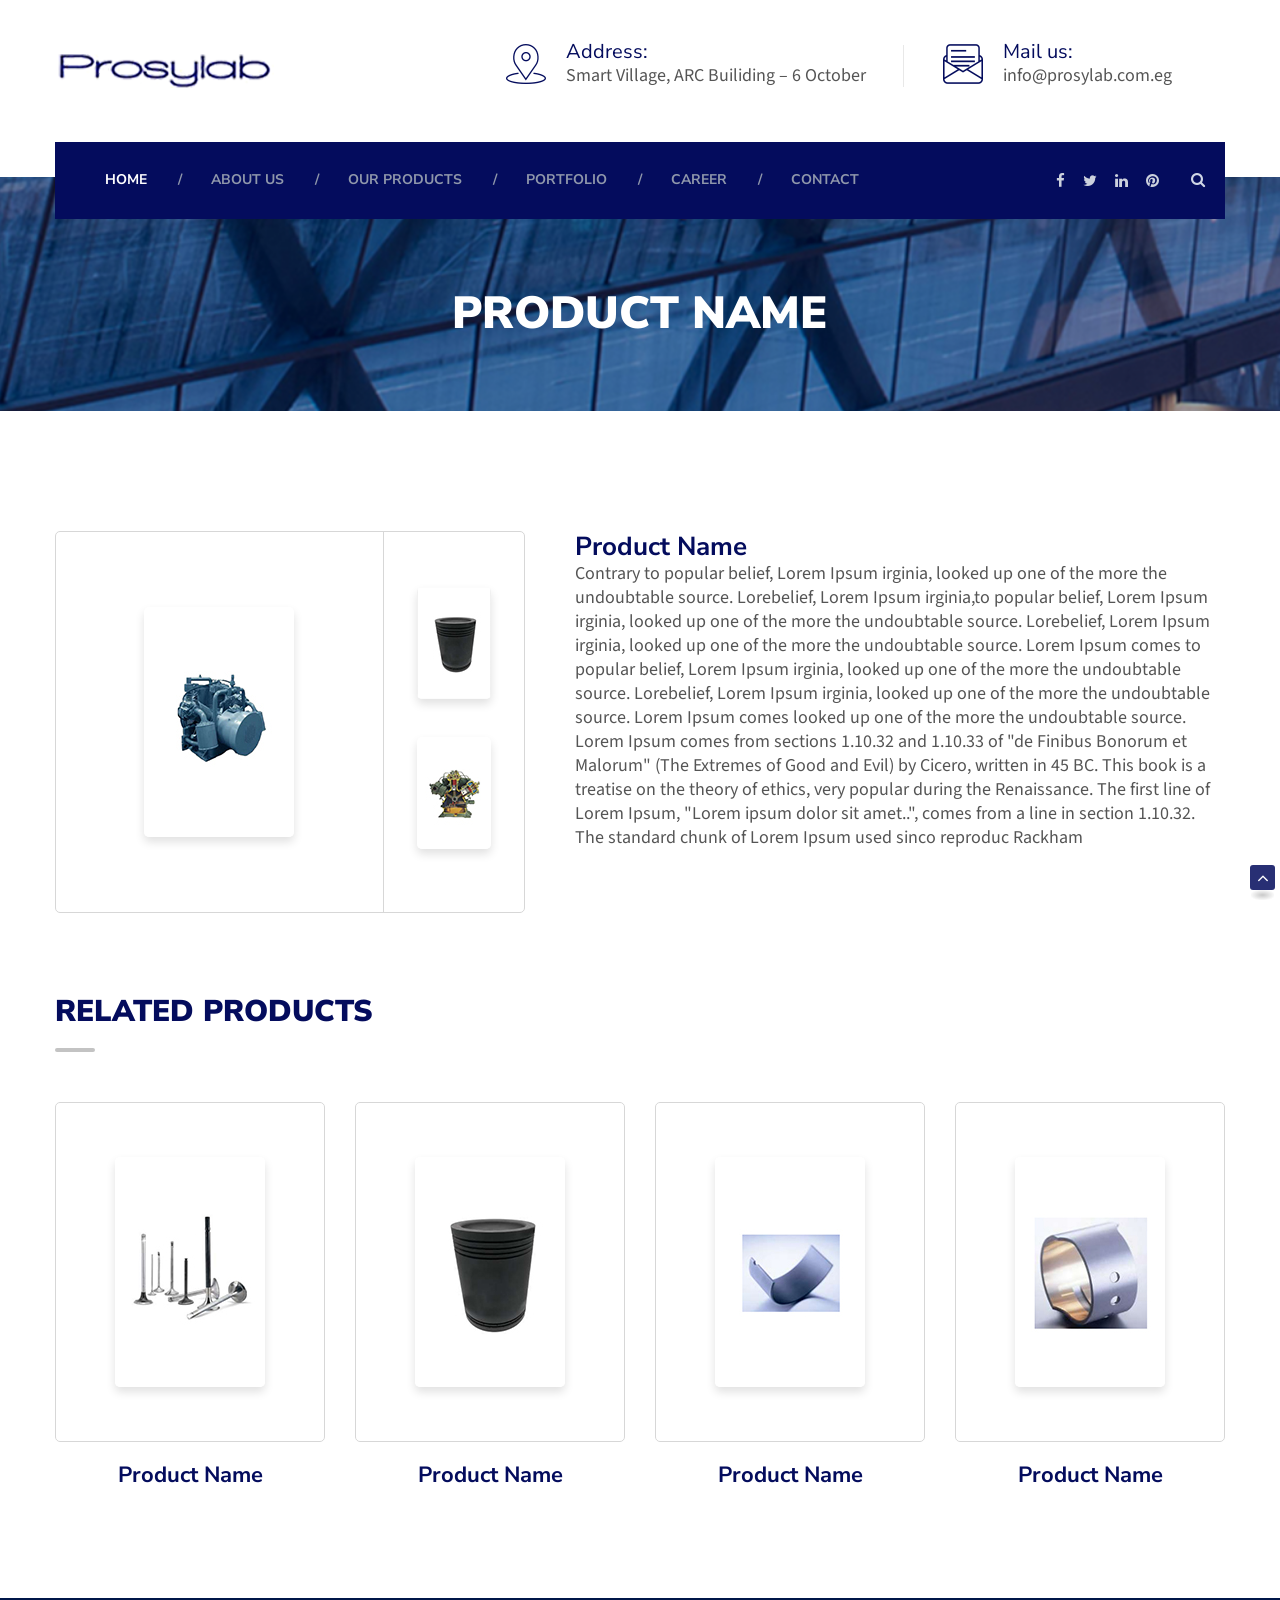
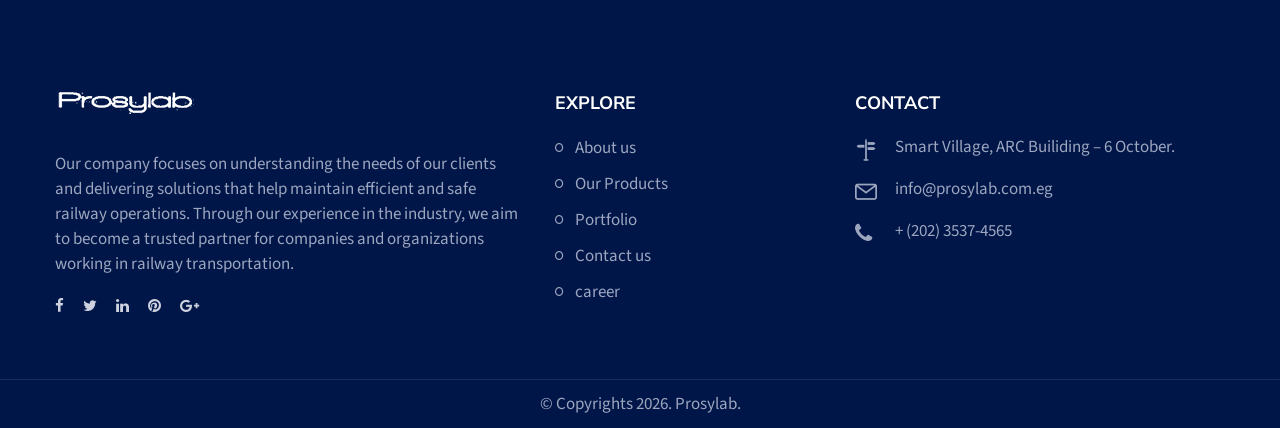
<file: Product-details.html>
<!DOCTYPE html>
<html lang="en">
	<head>
		<meta charset="UTF-8">
		<!-- For IE -->
		<meta http-equiv="X-UA-Compatible" content="IE=edge">
		<!-- For Resposive Device -->
		<meta name="viewport" content="width=device-width, initial-scale=1, shrink-to-fit=no">
		<!-- For Window Tab Color -->
		<!-- Chrome, Firefox OS and Opera -->
		<meta name="theme-color" content="#061948">
		<!-- Windows Phone -->
		<meta name="msapplication-navbutton-color" content="#061948">
		<!-- iOS Safari -->
		<meta name="apple-mobile-web-app-status-bar-style" content="#061948">
		<title>Product Name</title>
		<!-- Favicon -->
		<link rel="icon" type="image/png" sizes="56x56" href="images/fav-icon/icon.png">
		<!-- Main style sheet -->
		<link rel="stylesheet" type="text/css" href="css/style.css">
		<!-- responsive style sheet -->
		<link rel="stylesheet" type="text/css" href="css/responsive.css">

		<!-- Fix Internet Explorer ______________________________________-->
		<!--[if lt IE 9]>
			<script src="http://html5shiv.googlecode.com/svn/trunk/html5.js"></script>
			<script src="vendor/html5shiv.js"></script>
			<script src="vendor/respond.js"></script>
		<![endif]-->	
	</head>

	<body>
		<div class="main-page-wrapper">

			<!-- ===================================================
				Loading Transition
			==================================================== -->
			<div id="loader-wrapper">
				<div id="loader"></div>
			</div>

			

			<!-- 
			=============================================
				Theme Header One
			============================================== 
			-->
			<header class="header-one">
				<div class="top-header">
					<div class="container clearfix">
						<div class="logo float-left"><a href="index.html"><img src="images/logo/logo.png" alt=""></a></div>
						<div class="address-wrapper float-right">
							<ul>
								<li class="address">
									<i class="icon flaticon-placeholder"></i>
									<h6>Address:</h6>
									<p>Smart Village, ARC Builiding – 6 October</p>
								</li>
								<li class="address">
									<i class="icon flaticon-multimedia"></i>
									<h6>Mail us:</h6>
									<p>info@prosylab.com.eg</p>
								</li>
								
							</ul>
						</div> <!-- /.address-wrapper -->
					</div> <!-- /.container -->
				</div><!-- /.top-header -->
<div class="theme-menu-wrapper">
					<div class="container">
						<div class="bg-wrapper clearfix">
							<!-- ============== Menu Warpper ================ -->
					   		<div class="menu-wrapper float-left">
					   			<nav id="mega-menu-holder" class="clearfix">
								   <ul class="clearfix">
									    <li class="active"><a href="index.html">Home</a>
									    	
									    </li>
									    <li><a href="about.html">About us</a>
									    	
									    </li>
									    <li><a href="Product.html">Our Products</a>
									    	
									    </li>
									    <li><a href="Portfolio.html">Portfolio</a>
									    	
									    </li>
										 <li><a href="#">career</a>
									    	
									    </li>
									   
									    <li><a href="contact.html">contact</a></li>
								   </ul>
								</nav> <!-- /#mega-menu-holder -->
					   		</div> <!-- /.menu-wrapper -->

					   		<div class="right-widget float-right">
					   			<ul>
					   				<li class="social-icon">
					   					<ul>
											<li><a href="#"><i class="fa fa-facebook" aria-hidden="true"></i></a></li>
											<li><a href="#"><i class="fa fa-twitter" aria-hidden="true"></i></a></li>
											<li><a href="#"><i class="fa fa-linkedin" aria-hidden="true"></i></a></li>
											<li><a href="#"><i class="fa fa-pinterest" aria-hidden="true"></i></a></li>
										</ul>
					   				</li>
					   				
					   				<li class="search-option">
					   					<div class="dropdown">
					   						<button type="button" class="dropdown-toggle" data-toggle="dropdown"><i class="fa fa-search" aria-hidden="true"></i></button>
											<form action="#" class="dropdown-menu">
												<input type="text" Placeholder="Enter Your Search">
												<button><i class="fa fa-search"></i></button>
											</form>
					   					</div>
					   				</li>
					   			</ul>
					   		</div> <!-- /.right-widget -->
						</div> <!-- /.bg-wrapper -->
					</div> <!-- /.container -->
				</div> <!-- /.theme-menu-wrapper -->
			</header><!-- /.header-one -->

			
			<!-- 
			=============================================
				Theme Inner Banner
			============================================== 
			-->
			<div class="theme-inner-banner section-spacing">
				<div class="overlay">
					<div class="container">
						<h2>Product Name</h2>
					</div> <!-- /.container -->
				</div> <!-- /.overlay -->
			</div> <!-- /.theme-inner-banner -->


			<!-- 
			=============================================
				Shop Details
			============================================== 
			-->
			<div class="shop-details">
				<div class="container">
					<div class="product-details">
						<div class="row">
							<div class="col-lg-5 col-12">
								<div class="product-tab clearfix">
									<div class="product-preview">
										<div class="tab-content">
										    <div id="tag-one" class="tab-pane active">
										      <img src="images/shop/13.jpg" alt="">
										    </div>
										    <div id="tag-two" class="tab-pane fade">
										      <img src="images/shop/14.jpg" alt="">
										    </div>
										</div>
									</div> <!-- /.product-preview -->
									<div class="product-thumbnail">
										<ul class="nav-tabs nav">
										    <li class="nav-item">
										      <a class="nav-link active" data-toggle="tab" href="#tag-one"><img src="images/shop/15.jpg" alt=""></a>
										    </li>
										    <li class="nav-item">
										      <a class="nav-link" data-toggle="tab" href="#tag-two"><img src="images/shop/16.jpg" alt=""></a>
										    </li>
										  </ul>
									</div> <!-- /.product-thumbnail -->
								</div> <!-- /.product-tab -->
							</div>
							<div class="col-lg-7 col-12">
								<div class="product-info">
									<h5 class="title">Product Name</h5>
									
									<p>Contrary to popular belief, Lorem Ipsum irginia, looked up one of the more the undoubtable source. Lorebelief, Lorem Ipsum irginia,to popular belief, Lorem Ipsum irginia, looked up one of the more the undoubtable source. Lorebelief, Lorem Ipsum irginia, looked up one of the more the undoubtable source. Lorem Ipsum comes to popular belief, Lorem Ipsum irginia, looked up one of the more the undoubtable source. Lorebelief, Lorem Ipsum irginia, looked up one of the more the undoubtable source. Lorem Ipsum comes  looked up one of the more the undoubtable source. Lorem Ipsum comes from sections 1.10.32 and 1.10.33 of "de Finibus Bonorum et Malorum" (The Extremes of Good and Evil) by Cicero, written in 45 BC. This book is a treatise on the theory of ethics, very popular during the Renaissance. The first line of Lorem Ipsum, "Lorem ipsum dolor sit amet..", comes from a line in section 1.10.32. The standard chunk of Lorem Ipsum used sinco reproduc Rackham</p>
									
									
								</div> <!-- /.product-info -->
							</div>
						</div>
					</div> <!-- /.product-details -->
					
					<br>
					<br>
					<br>
					<!-- /.product-review-tab -->
					<div class="related-product shop-page">
						<div class="theme-title-one">
							<h2>RELATED PRODUCTS</h2>
						</div> <!-- /.theme-title-one -->
						<div class="celarfix">
							<div class="related-product-slider">
								<div class="item">
									<div class="single-product">
										<div class="image-box">
											<img src="images/shop/1.jpg" alt="">
										</div> <!-- /.image-box -->
										<div class="product-name">
											<h5><a href="#">Product Name</a></h5>
											
										</div>
									</div> <!-- /.single-product -->
								</div> <!-- /.col- -->
								<div class="item">
									<div class="single-product">
										<div class="image-box">
											<img src="images/shop/2.jpg" alt="">
										</div> <!-- /.image-box -->
										<div class="product-name">
											<h5><a href="#">Product Name</a></h5>
											
										</div>
									</div> <!-- /.single-product -->
								</div> <!-- /.col- -->
								<div class="item">
									<div class="single-product">
										<div class="image-box">
											<img src="images/shop/3.jpg" alt="">
										</div> <!-- /.image-box -->
										<div class="product-name">
											<h5><a href="#">Product Name</a></h5>
											
										</div>
									</div> <!-- /.single-product -->
								</div> <!-- /.col- -->
								<div class="item">
									<div class="single-product">
										<div class="image-box">
											<img src="images/shop/4.jpg" alt="">
										</div> <!-- /.image-box -->
										<div class="product-name">
											<h5><a href="#">Product Name</a></h5>
											
										</div>
									</div> <!-- /.single-product -->
								</div> <!-- /.col- -->
								<div class="item">
									<div class="single-product">
										<div class="image-box">
											<img src="images/shop/5.jpg" alt="">
										</div> <!-- /.image-box -->
										<div class="product-name">
											<h5><a href="#">Product Name</a></h5>
											
										</div>
									</div> <!-- /.single-product -->
								</div> <!-- /.col- -->
								<div class="item">
									<div class="single-product">
										<div class="image-box">
											<img src="images/shop/6.jpg" alt="">
										</div> <!-- /.image-box -->
										<div class="product-name">
											<h5><a href="#">Product Name</a></h5>
											
										</div>
									</div> <!-- /.single-product -->
								</div> <!-- /.col- -->
								<div class="item">
									<div class="single-product">
										<div class="image-box">
											<img src="images/shop/7.jpg" alt="">
										</div> <!-- /.image-box -->
										<div class="product-name">
											<h5><a href="#">Product Name</a></h5>
											
										</div>
									</div> <!-- /.single-product -->
								</div> <!-- /.col- -->
								<div class="item">
									<div class="single-product">
										<div class="image-box">
											<img src="images/shop/8.jpg" alt="">
										</div> <!-- /.image-box -->
										<div class="product-name">
											<h5><a href="#">Product Name</a></h5>
											
										</div>
									</div> <!-- /.single-product -->
								</div> <!-- /.col- -->
								<div class="item">
									<div class="single-product">
										<div class="image-box">
											<img src="images/shop/9.jpg" alt="">
										</div> <!-- /.image-box -->
										<div class="product-name">
											<h5><a href="#">Product Name</a></h5>
											
										</div>
									</div> <!-- /.single-product -->
								</div> <!-- /.col- -->
							</div> <!-- /.related-product-slider -->
						</div>
					</div> <!-- /.related-product -->
				</div> <!-- /.container -->
			</div> <!-- /.shop-details -->
			
			
			


			<!--
			
			
				=====================================================
				Partner Slider
			=====================================================
			-->
			 <!-- /.partner-section -->


			<!--
			=====================================================
			=====================================================
				Footer
			=====================================================
			-->
			<footer class="theme-footer-two">
				<div class="top-footer">
					<div class="container">
						<div class="row">
							<div class="col-lg-5 col-sm-6 col-12 logo-widget">
								<div class="logo"><a href="index.html"><img src="images/logo/logo2.png" alt=""></a></div>
								<p>Our company focuses on understanding the needs of our clients and delivering solutions that help maintain efficient and safe railway operations. Through our experience in the industry, we aim to become a trusted partner for companies and organizations working in railway transportation.</p>
								<ul class="social-icon">
									<li><a href="#"><i class="fa fa-facebook" aria-hidden="true"></i></a></li>
									<li><a href="#"><i class="fa fa-twitter" aria-hidden="true"></i></a></li>
									<li><a href="#"><i class="fa fa-linkedin" aria-hidden="true"></i></a></li>
									<li><a href="#"><i class="fa fa-pinterest" aria-hidden="true"></i></a></li>
									<li><a href="#"><i class="fa fa-google-plus" aria-hidden="true"></i></a></li>
								</ul>
							</div> <!-- /.logo-widget -->
							<div class="col-lg-3 col-sm-6 col-12 footer-list">
								<h6 class="title">EXPLORE</h6>
								<ul>
									<li><a href="about.html">About us</a></li>
									<li><a href="service.html">Our Products</a></li>
									<li><a href="project.html">Portfolio</a></li>
									
									<li><a href="contact.html">Contact us</a></li>
									<li><a href="contact.html">career</a></li>
								</ul>
							</div> <!-- /.footer-list -->
						 <!-- /.footer-gallery -->
							
							<div class="col-lg-4 col-sm-6 col-12 contact-widget">
								<h6 class="title">CONTACT</h6>
								<ul>
									<li>
										<i class="flaticon-direction-signs"></i>
										Smart Village, ARC Builiding – 6 October.
									</li>
									<li>
										<i class="flaticon-multimedia-1"></i>
										<a href="#"> info@prosylab.com.eg</a>
									</li>
									<li>
										<i class="fa fa-phone" aria-hidden="true"></i>
										<a href="#">+ (202) 3537-4565</a>
									</li>
								</ul>
							</div> <!-- /.contact-widget -->
						</div> <!-- /.row -->
					</div> <!-- /.container -->
				</div> <!-- /.top-footer -->
				<div class="bottom-footer">
					<div class="container">
						<p>© Copyrights 2026. Prosylab.</p>
					</div>
				</div> <!-- /.bottom-footer -->
			</footer> <!-- /.theme-footer -->
			

	        

	        <!-- Scroll Top Button -->
			<button class="scroll-top tran3s">
				<i class="fa fa-angle-up" aria-hidden="true"></i>
			</button>
			


		<!-- Optional JavaScript _____________________________  -->

    	<!-- jQuery first, then Popper.js, then Bootstrap JS -->
    	<!-- jQuery -->
		<script src="vendor/jquery.2.2.3.min.js"></script>
		<!-- Popper js -->
		<script src="vendor/popper.js/popper.min.js"></script>
		<!-- Bootstrap JS -->
		<script src="vendor/bootstrap/js/bootstrap.min.js"></script>
		<!-- Camera Slider -->
		<script src='vendor/Camera-master/scripts/jquery.mobile.customized.min.js'></script>
	    <script src='vendor/Camera-master/scripts/jquery.easing.1.3.js'></script> 
	    <script src='vendor/Camera-master/scripts/camera.min.js'></script>
	    <!-- menu  -->
		<script src="vendor/menu/src/js/jquery.slimmenu.js"></script>
		<!-- WOW js -->
		<script src="vendor/WOW-master/dist/wow.min.js"></script>
		<!-- owl.carousel -->
		<script src="vendor/owl-carousel/owl.carousel.min.js"></script>
		<!-- js count to -->
		<script src="vendor/jquery.appear.js"></script>
		<script src="vendor/jquery.countTo.js"></script>
		<!-- Fancybox -->
		<script src="vendor/fancybox/dist/jquery.fancybox.min.js"></script>

		<!-- Theme js -->
		<script src="js/theme.js"></script>
		</div> <!-- /.main-page-wrapper -->
	</body>
</html>
</file>
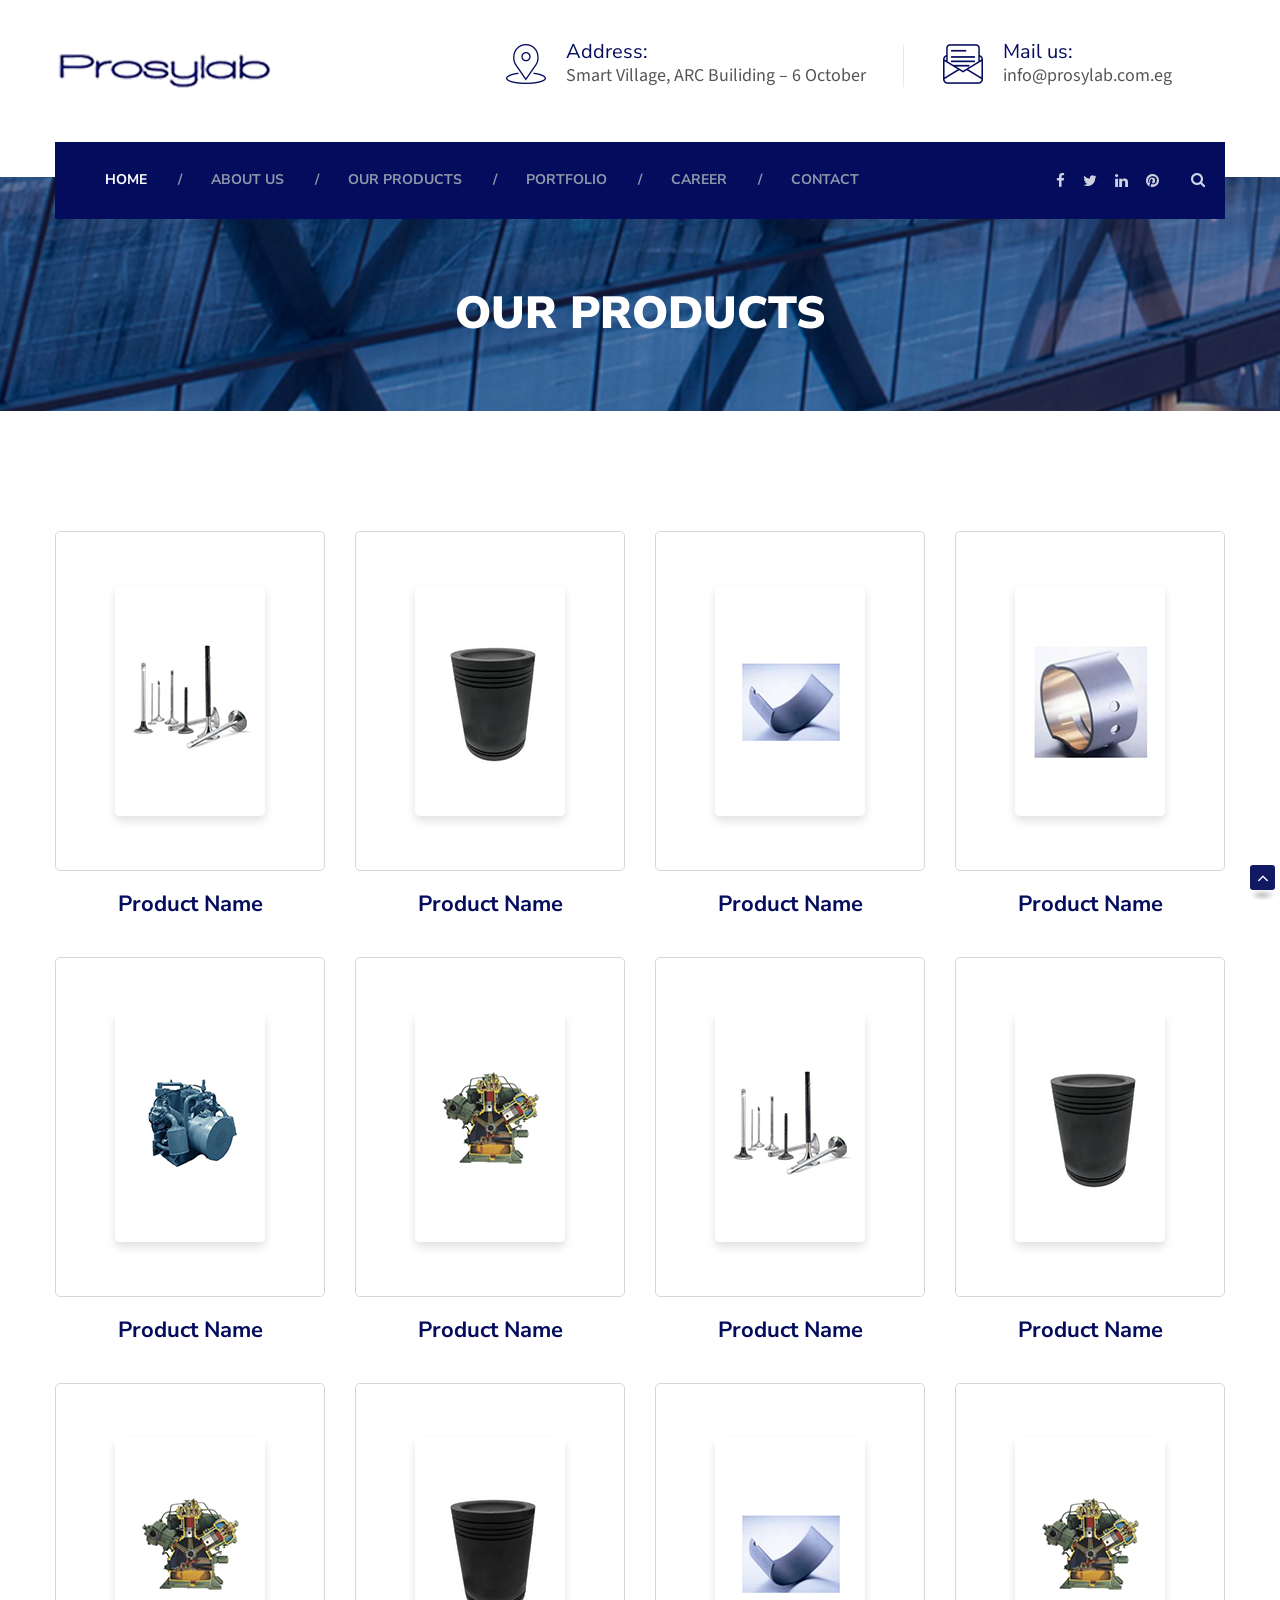
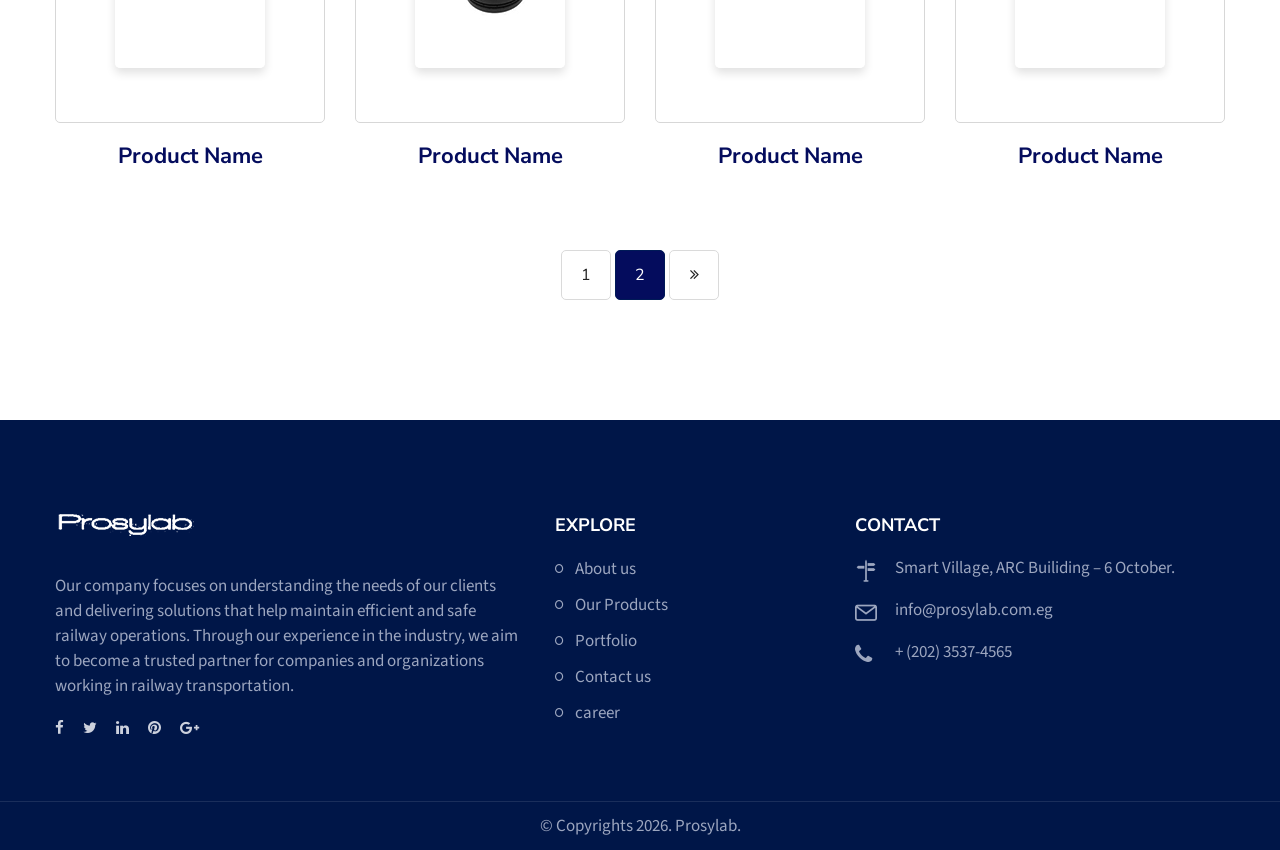
<file: Product.html>
<!DOCTYPE html>
<html lang="en">
	<head>
		<meta charset="UTF-8">
		<!-- For IE -->
		<meta http-equiv="X-UA-Compatible" content="IE=edge">
		<!-- For Resposive Device -->
		<meta name="viewport" content="width=device-width, initial-scale=1, shrink-to-fit=no">
		<!-- For Window Tab Color -->
		<!-- Chrome, Firefox OS and Opera -->
		<meta name="theme-color" content="#061948">
		<!-- Windows Phone -->
		<meta name="msapplication-navbutton-color" content="#061948">
		<!-- iOS Safari -->
		<meta name="apple-mobile-web-app-status-bar-style" content="#061948">
		<title>Our Products</title>
		<!-- Favicon -->
		<link rel="icon" type="image/png" sizes="56x56" href="images/fav-icon/icon.png">
		<!-- Main style sheet -->
		<link rel="stylesheet" type="text/css" href="css/style.css">
		<!-- responsive style sheet -->
		<link rel="stylesheet" type="text/css" href="css/responsive.css">

		<!-- Fix Internet Explorer ______________________________________-->
		<!--[if lt IE 9]>
			<script src="http://html5shiv.googlecode.com/svn/trunk/html5.js"></script>
			<script src="vendor/html5shiv.js"></script>
			<script src="vendor/respond.js"></script>
		<![endif]-->	
	</head>

	<body>
		<div class="main-page-wrapper">

			<!-- ===================================================
				Loading Transition
			==================================================== -->
			<div id="loader-wrapper">
				<div id="loader"></div>
			</div>

			

			<!-- 
			=============================================
				Theme Header One
			============================================== 
			-->
			<header class="header-one">
				<div class="top-header">
					<div class="container clearfix">
						<div class="logo float-left"><a href="index.html"><img src="images/logo/logo.png" alt=""></a></div>
						<div class="address-wrapper float-right">
							<ul>
								<li class="address">
									<i class="icon flaticon-placeholder"></i>
									<h6>Address:</h6>
									<p>Smart Village, ARC Builiding – 6 October</p>
								</li>
								<li class="address">
									<i class="icon flaticon-multimedia"></i>
									<h6>Mail us:</h6>
									<p>info@prosylab.com.eg</p>
								</li>
								
							</ul>
						</div> <!-- /.address-wrapper -->
					</div> <!-- /.container -->
				</div><!-- /.top-header -->
<div class="theme-menu-wrapper">
					<div class="container">
						<div class="bg-wrapper clearfix">
							<!-- ============== Menu Warpper ================ -->
					   		<div class="menu-wrapper float-left">
					   			<nav id="mega-menu-holder" class="clearfix">
								   <ul class="clearfix">
									    <li class="active"><a href="index.html">Home</a>
									    	
									    </li>
									    <li><a href="about.html">About us</a>
									    	
									    </li>
									    <li><a href="Product.html">Our Products</a>
									    	
									    </li>
									    <li><a href="Portfolio.html">Portfolio</a>
									    	
									    </li>
										 <li><a href="#">career</a>
									    	
									    </li>
									   
									    <li><a href="contact.html">contact</a></li>
								   </ul>
								</nav> <!-- /#mega-menu-holder -->
					   		</div> <!-- /.menu-wrapper -->

					   		<div class="right-widget float-right">
					   			<ul>
					   				<li class="social-icon">
					   					<ul>
											<li><a href="#"><i class="fa fa-facebook" aria-hidden="true"></i></a></li>
											<li><a href="#"><i class="fa fa-twitter" aria-hidden="true"></i></a></li>
											<li><a href="#"><i class="fa fa-linkedin" aria-hidden="true"></i></a></li>
											<li><a href="#"><i class="fa fa-pinterest" aria-hidden="true"></i></a></li>
										</ul>
					   				</li>
					   				
					   				<li class="search-option">
					   					<div class="dropdown">
					   						<button type="button" class="dropdown-toggle" data-toggle="dropdown"><i class="fa fa-search" aria-hidden="true"></i></button>
											<form action="#" class="dropdown-menu">
												<input type="text" Placeholder="Enter Your Search">
												<button><i class="fa fa-search"></i></button>
											</form>
					   					</div>
					   				</li>
					   			</ul>
					   		</div> <!-- /.right-widget -->
						</div> <!-- /.bg-wrapper -->
					</div> <!-- /.container -->
				</div> <!-- /.theme-menu-wrapper -->
			</header> <!-- /.header-one -->

			
			<!-- 
			=============================================
				Theme Inner Banner
			============================================== 
			-->
			<div class="theme-inner-banner section-spacing">
				<div class="overlay">
					<div class="container">
						<h2>Our Products</h2>
					</div> <!-- /.container -->
				</div> <!-- /.overlay -->
			</div> <!-- /.theme-inner-banner -->


			<!-- 
			=============================================
				Shop Page
			============================================== 
			-->
			<div class="shop-page section-spacing">
				<div class="container">
					 <!-- /.shop-filter -->
					<div class="row">
						<div class="col-lg-3 col-md-4 col-6">
							<div class="single-product">
								<div class="image-box">
									<img src="images/shop/1.jpg" alt="">
								</div> <!-- /.image-box -->
								<div class="product-name">
									<h5><a href="Product-details.html">Product Name</a></h5>
									
								</div>
							</div> <!-- /.single-product -->
						</div> <!-- /.col- -->
						<div class="col-lg-3 col-md-4 col-6">
							<div class="single-product">
								<div class="image-box">
									<img src="images/shop/2.jpg" alt="">
								</div> <!-- /.image-box -->
								<div class="product-name">
									<h5><a href="Product-details.html">Product Name</a></h5>
									
								</div>
							</div> <!-- /.single-product -->
						</div> <!-- /.col- -->
						<div class="col-lg-3 col-md-4 col-6">
							<div class="single-product">
								<div class="image-box">
									<img src="images/shop/3.jpg" alt="">
								</div> <!-- /.image-box -->
								<div class="product-name">
									<h5><a href="Product-details.html">Product Name</a></h5>
									
								</div>
							</div> <!-- /.single-product -->
						</div> <!-- /.col- -->
						<div class="col-lg-3 col-md-4 col-6">
							<div class="single-product">
								<div class="image-box">
									<img src="images/shop/4.jpg" alt="">
								</div> <!-- /.image-box -->
								<div class="product-name">
									<h5><a href="Product-details.html">Product Name</a></h5>
									
								</div>
							</div> <!-- /.single-product -->
						</div> <!-- /.col- -->
						<div class="col-lg-3 col-md-4 col-6">
							<div class="single-product">
								<div class="image-box">
									<img src="images/shop/5.jpg" alt="">
								</div> <!-- /.image-box -->
								<div class="product-name">
									<h5><a href="Product-details.html">Product Name</a></h5>
									
								</div>
							</div> <!-- /.single-product -->
						</div> <!-- /.col- -->
						<div class="col-lg-3 col-md-4 col-6">
							<div class="single-product">
								<div class="image-box">
									<img src="images/shop/6.jpg" alt="">
								</div> <!-- /.image-box -->
								<div class="product-name">
									<h5><a href="Product-details.html">Product Name</a></h5>
									
								</div>
							</div> <!-- /.single-product -->
						</div> <!-- /.col- -->
						<div class="col-lg-3 col-md-4 col-6">
							<div class="single-product">
								<div class="image-box">
									<img src="images/shop/7.jpg" alt="">
								</div> <!-- /.image-box -->
								<div class="product-name">
									<h5><a href="Product-details.html">Product Name</a></h5>
									
								</div>
							</div> <!-- /.single-product -->
						</div> <!-- /.col- -->
						<div class="col-lg-3 col-md-4 col-6">
							<div class="single-product">
								<div class="image-box">
									<img src="images/shop/8.jpg" alt="">
								</div> <!-- /.image-box -->
								<div class="product-name">
									<h5><a href="Product-details.html">Product Name</a></h5>
									
								</div>
							</div> <!-- /.single-product -->
						</div> <!-- /.col- -->
						<div class="col-lg-3 col-md-4 col-6">
							<div class="single-product">
								<div class="image-box">
									<img src="images/shop/9.jpg" alt="">
								</div> <!-- /.image-box -->
								<div class="product-name">
									<h5><a href="Product-details.html">Product Name</a></h5>
									
								</div>
							</div> <!-- /.single-product -->
						</div> <!-- /.col- -->
						<div class="col-lg-3 col-md-4 col-6">
							<div class="single-product">
								<div class="image-box">
									<img src="images/shop/10.jpg" alt="">
								</div> <!-- /.image-box -->
								<div class="product-name">
									<h5><a href="Product-details.html">Product Name</a></h5>
									
								</div>
							</div> <!-- /.single-product -->
						</div> <!-- /.col- -->
						<div class="col-lg-3 col-md-4 col-6">
							<div class="single-product">
								<div class="image-box">
									<img src="images/shop/11.jpg" alt="">
								</div> <!-- /.image-box -->
								<div class="product-name">
									<h5><a href="Product-details.html">Product Name</a></h5>
									
								</div>
							</div> <!-- /.single-product -->
						</div> <!-- /.col- -->
						<div class="col-lg-3 col-md-4 col-6">
							<div class="single-product">
								<div class="image-box">
									<img src="images/shop/12.jpg" alt="">
								</div> <!-- /.image-box -->
								<div class="product-name">
									<h5><a href="Product-details.html">Product Name</a></h5>
									
								</div>
							</div> <!-- /.single-product -->
						</div> <!-- /.col- -->
					</div> <!-- /.row- -->
					<div class="theme-pagination text-center">
						<ul>
							<li><a href="#">1</a></li>
							<li class="active"><a href="#">2</a></li>
							<li><a href="#"><i class="fa fa-angle-double-right" aria-hidden="true"></i></a></li>
						</ul>
					</div>
				</div> <!-- /.container -->
			</div> <!-- /.shop-page -->
			


			<!--
			
			
				=====================================================
				Partner Slider
			=====================================================
			-->
			 <!-- /.partner-section -->


			<!--
			=====================================================
			=====================================================
				Footer
			=====================================================
			-->
			<footer class="theme-footer-two">
				<div class="top-footer">
					<div class="container">
						<div class="row">
							<div class="col-lg-5 col-sm-6 col-12 logo-widget">
								<div class="logo"><a href="index.html"><img src="images/logo/logo2.png" alt=""></a></div>
								<p>Our company focuses on understanding the needs of our clients and delivering solutions that help maintain efficient and safe railway operations. Through our experience in the industry, we aim to become a trusted partner for companies and organizations working in railway transportation.</p>
								<ul class="social-icon">
									<li><a href="#"><i class="fa fa-facebook" aria-hidden="true"></i></a></li>
									<li><a href="#"><i class="fa fa-twitter" aria-hidden="true"></i></a></li>
									<li><a href="#"><i class="fa fa-linkedin" aria-hidden="true"></i></a></li>
									<li><a href="#"><i class="fa fa-pinterest" aria-hidden="true"></i></a></li>
									<li><a href="#"><i class="fa fa-google-plus" aria-hidden="true"></i></a></li>
								</ul>
							</div> <!-- /.logo-widget -->
							<div class="col-lg-3 col-sm-6 col-12 footer-list">
								<h6 class="title">EXPLORE</h6>
								<ul>
									<li><a href="about.html">About us</a></li>
									<li><a href="service.html">Our Products</a></li>
									<li><a href="project.html">Portfolio</a></li>
									
									<li><a href="contact.html">Contact us</a></li>
									<li><a href="contact.html">career</a></li>
								</ul>
							</div> <!-- /.footer-list -->
						 <!-- /.footer-gallery -->
							
							<div class="col-lg-4 col-sm-6 col-12 contact-widget">
								<h6 class="title">CONTACT</h6>
								<ul>
									<li>
										<i class="flaticon-direction-signs"></i>
										Smart Village, ARC Builiding – 6 October.
									</li>
									<li>
										<i class="flaticon-multimedia-1"></i>
										<a href="#"> info@prosylab.com.eg</a>
									</li>
									<li>
										<i class="fa fa-phone" aria-hidden="true"></i>
										<a href="#">+ (202) 3537-4565</a>
									</li>
								</ul>
							</div> <!-- /.contact-widget -->
						</div> <!-- /.row -->
					</div> <!-- /.container -->
				</div> <!-- /.top-footer -->
				<div class="bottom-footer">
					<div class="container">
						<p>© Copyrights 2026. Prosylab.</p>
					</div>
				</div> <!-- /.bottom-footer -->
			</footer> <!-- /.theme-footer -->
			

	        

	        <!-- Scroll Top Button -->
			<button class="scroll-top tran3s">
				<i class="fa fa-angle-up" aria-hidden="true"></i>
			</button>
			


		<!-- Optional JavaScript _____________________________  -->

    	<!-- jQuery first, then Popper.js, then Bootstrap JS -->
    	<!-- jQuery -->
		<script src="vendor/jquery.2.2.3.min.js"></script>
		<!-- Popper js -->
		<script src="vendor/popper.js/popper.min.js"></script>
		<!-- Bootstrap JS -->
		<script src="vendor/bootstrap/js/bootstrap.min.js"></script>
		<!-- Camera Slider -->
		<script src='vendor/Camera-master/scripts/jquery.mobile.customized.min.js'></script>
	    <script src='vendor/Camera-master/scripts/jquery.easing.1.3.js'></script> 
	    <script src='vendor/Camera-master/scripts/camera.min.js'></script>
	    <!-- menu  -->
		<script src="vendor/menu/src/js/jquery.slimmenu.js"></script>
		<!-- WOW js -->
		<script src="vendor/WOW-master/dist/wow.min.js"></script>
		<!-- owl.carousel -->
		<script src="vendor/owl-carousel/owl.carousel.min.js"></script>
		<!-- js count to -->
		<script src="vendor/jquery.appear.js"></script>
		<script src="vendor/jquery.countTo.js"></script>
		<!-- Fancybox -->
		<script src="vendor/fancybox/dist/jquery.fancybox.min.js"></script>

		<!-- Theme js -->
		<script src="js/theme.js"></script>
		</div> <!-- /.main-page-wrapper -->
	</body>
</html>
</file>
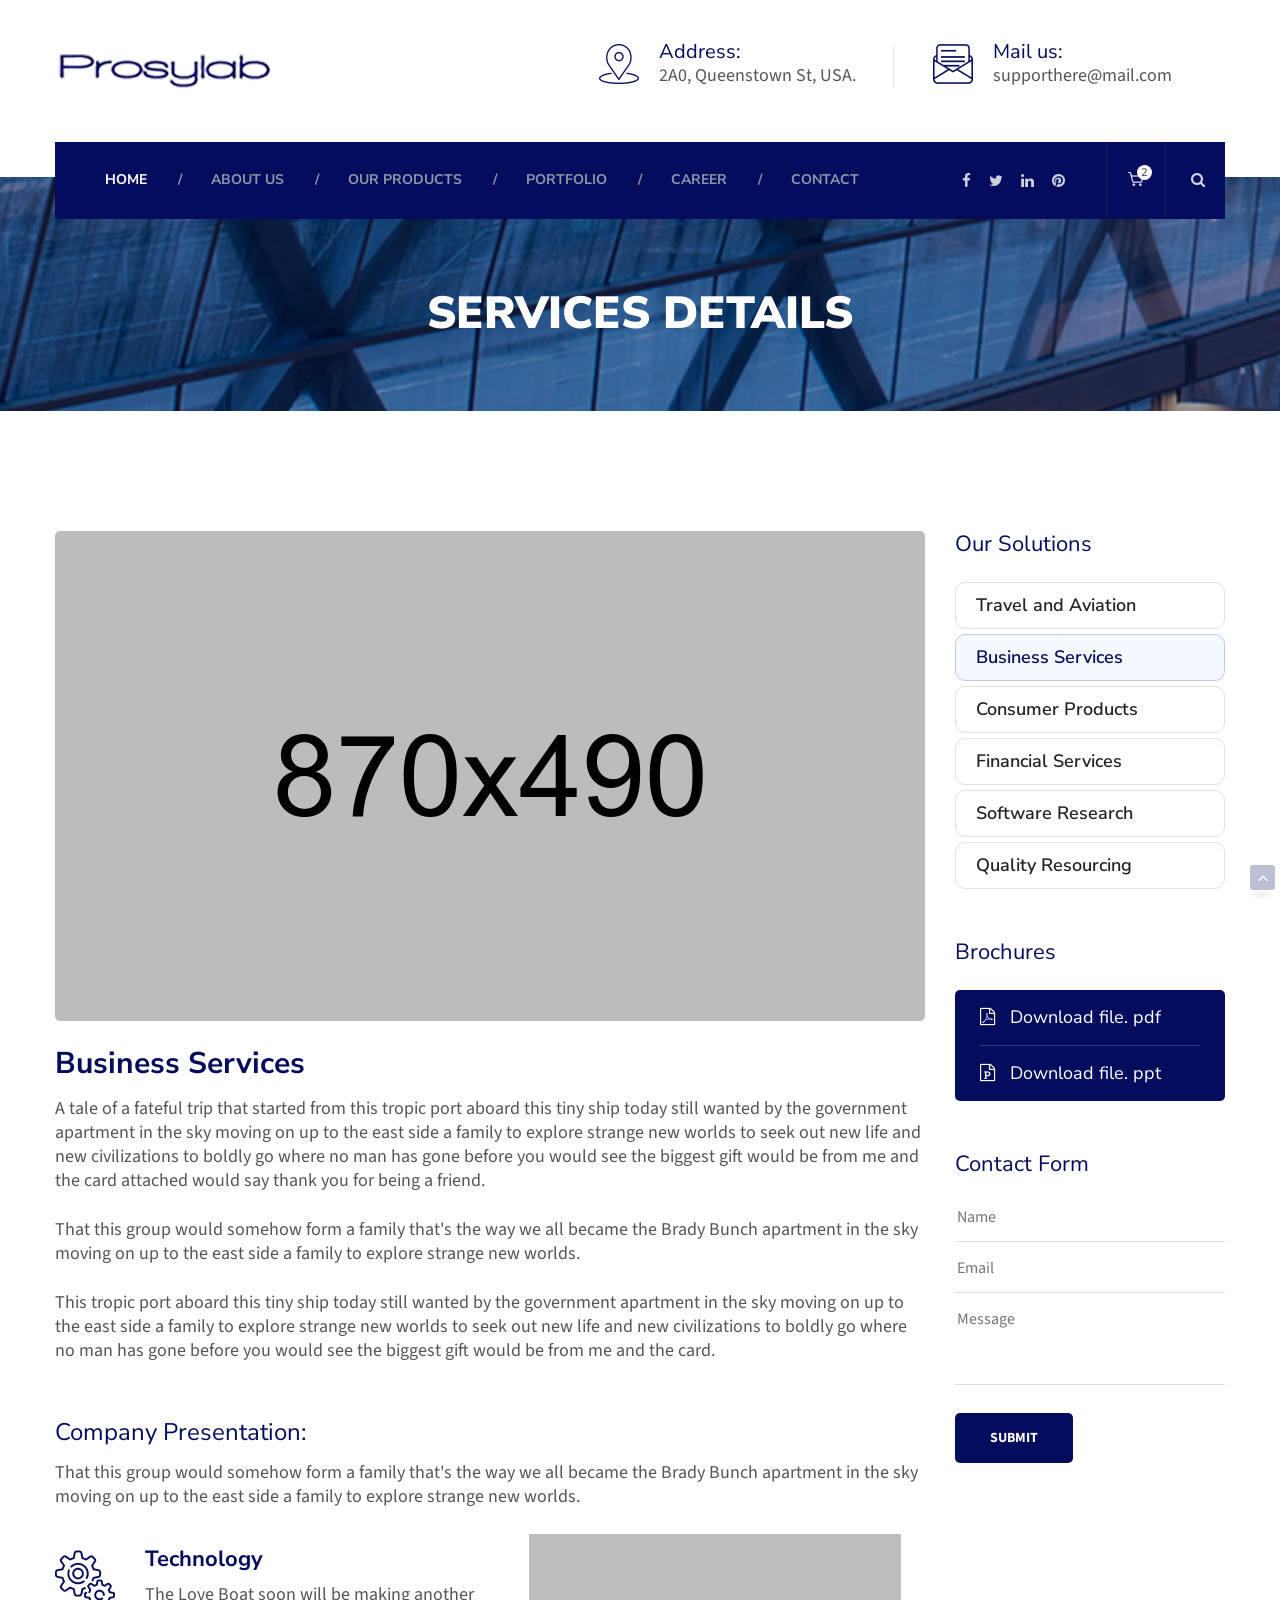
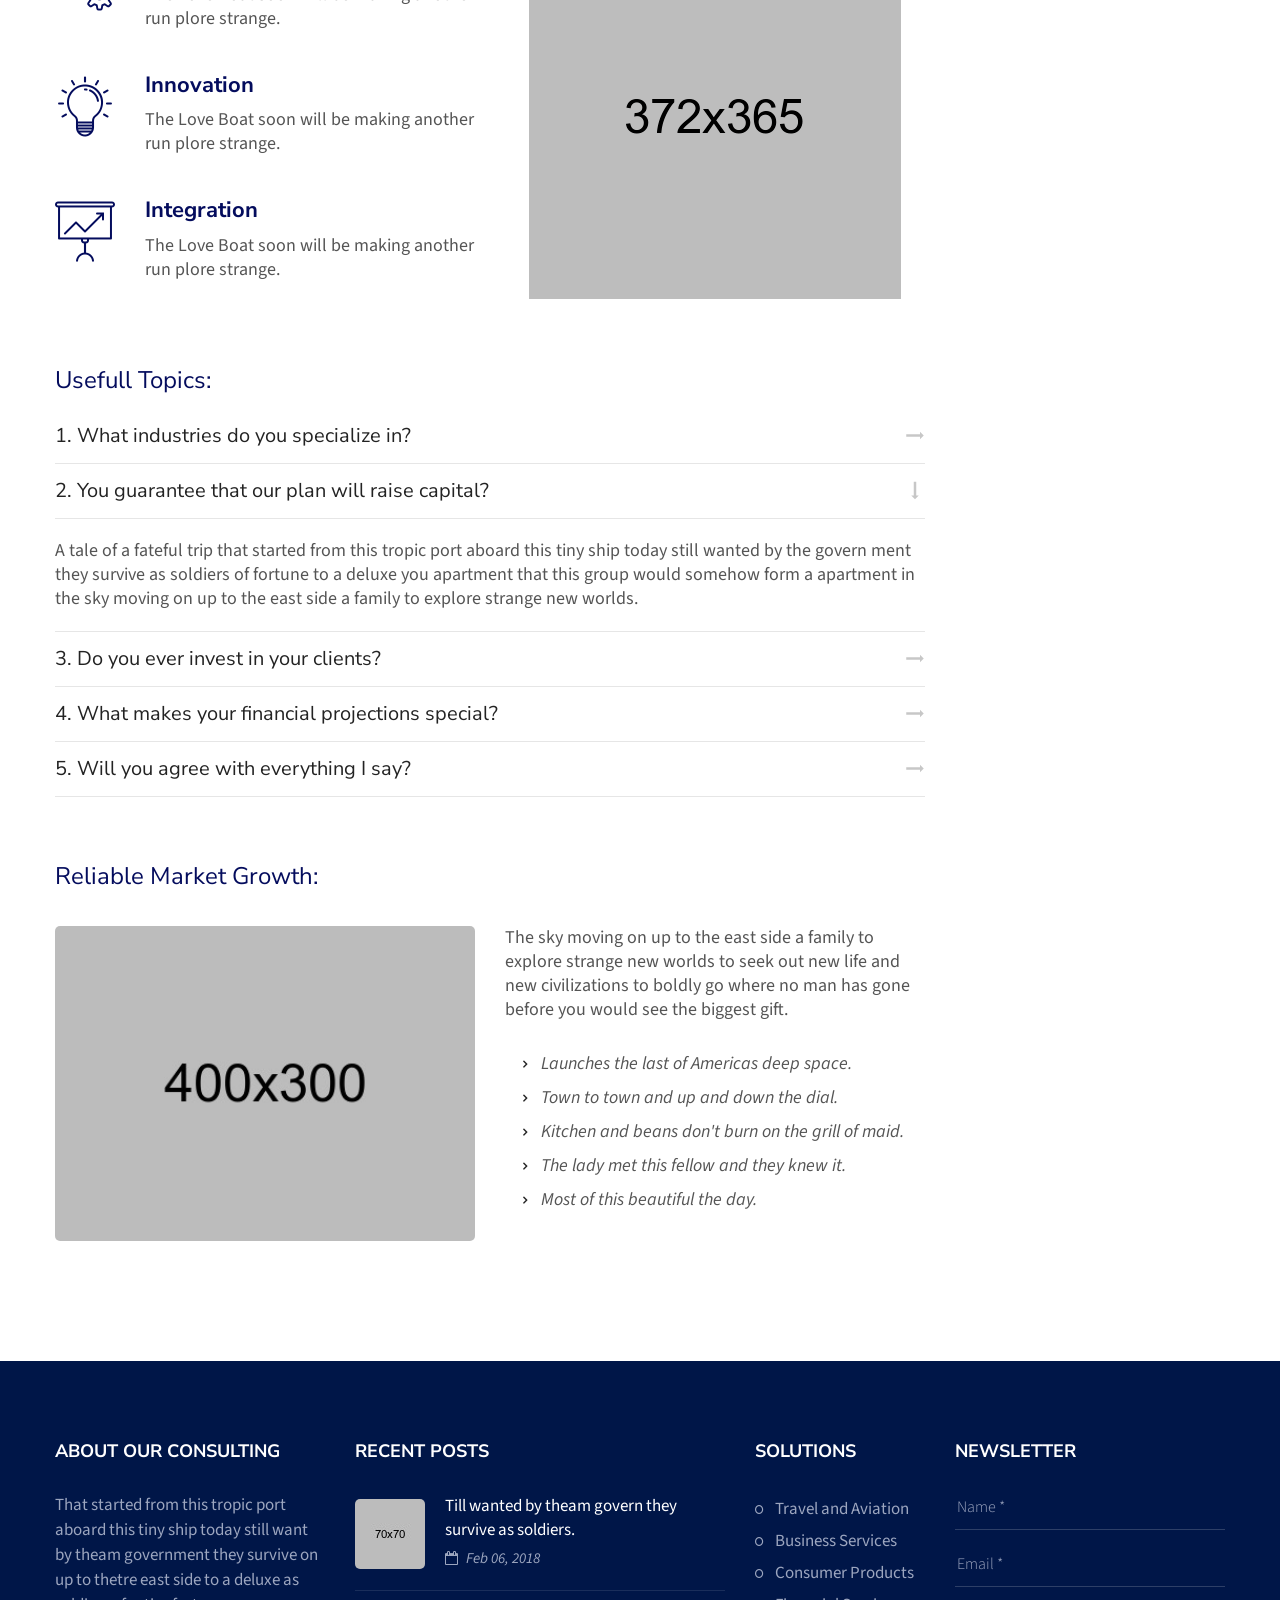
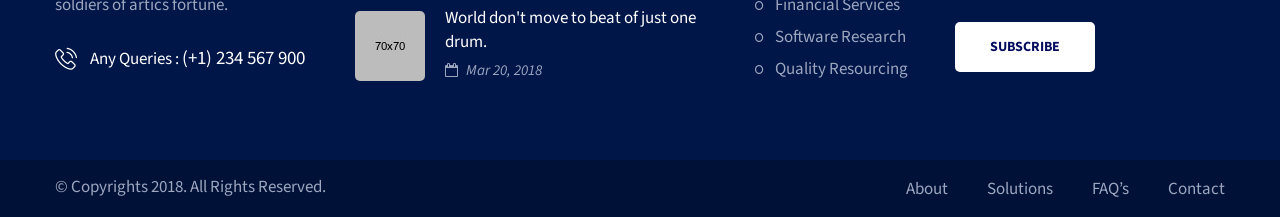
<file: service-details.html>
<!DOCTYPE html>
<html lang="en">
	<head>
		<meta charset="UTF-8">
		<!-- For IE -->
		<meta http-equiv="X-UA-Compatible" content="IE=edge">
		<!-- For Resposive Device -->
		<meta name="viewport" content="width=device-width, initial-scale=1, shrink-to-fit=no">
		<!-- For Window Tab Color -->
		<!-- Chrome, Firefox OS and Opera -->
		<meta name="theme-color" content="#061948">
		<!-- Windows Phone -->
		<meta name="msapplication-navbutton-color" content="#061948">
		<!-- iOS Safari -->
		<meta name="apple-mobile-web-app-status-bar-style" content="#061948">
		<title>Charles-Business-Consulting HTML Template</title>
		<!-- Favicon -->
		<link rel="icon" type="image/png" sizes="56x56" href="images/fav-icon/icon.png">
		<!-- Main style sheet -->
		<link rel="stylesheet" type="text/css" href="css/style.css">
		<!-- responsive style sheet -->
		<link rel="stylesheet" type="text/css" href="css/responsive.css">

		<!-- Fix Internet Explorer ______________________________________-->
		<!--[if lt IE 9]>
			<script src="http://html5shiv.googlecode.com/svn/trunk/html5.js"></script>
			<script src="vendor/html5shiv.js"></script>
			<script src="vendor/respond.js"></script>
		<![endif]-->	
	</head>

	<body>
		<div class="main-page-wrapper">

			<!-- ===================================================
				Loading Transition
			==================================================== -->
			<div id="loader-wrapper">
				<div id="loader"></div>
			</div>

			

			<!-- 
			=============================================
				Theme Header One
			============================================== 
			-->
			<header class="header-one">
				<div class="top-header">
					<div class="container clearfix">
						<div class="logo float-left"><a href="index.html"><img src="images/logo/logo.png" alt=""></a></div>
						<div class="address-wrapper float-right">
							<ul>
								<li class="address">
									<i class="icon flaticon-placeholder"></i>
									<h6>Address:</h6>
									<p>2A0, Queenstown St, USA.</p>
								</li>
								<li class="address">
									<i class="icon flaticon-multimedia"></i>
									<h6>Mail us:</h6>
									<p>supporthere@mail.com</p>
								</li>
								
							</ul>
						</div> <!-- /.address-wrapper -->
					</div> <!-- /.container -->
				</div> <!-- /.top-header -->

				<div class="theme-menu-wrapper">
					<div class="container">
						<div class="bg-wrapper clearfix">
							<!-- ============== Menu Warpper ================ -->
					   		<div class="menu-wrapper float-left">
					   			<nav id="mega-menu-holder" class="clearfix">
								   <ul class="clearfix">
									    <li class="active"><a href="index.html">Home</a>
									    	
									    </li>
									    <li><a href="about.html">About us</a>
									    	
									    </li>
									    <li><a href="Product.html">Our Products</a>
									    	
									    </li>
									    <li><a href="Portfolio.html">Portfolio</a>
									    	
									    </li>
										 <li><a href="#">career</a>
									    	
									    </li>
									   
									    <li><a href="contact.html">contact</a></li>
								   </ul>
								</nav> <!-- /#mega-menu-holder -->
					   		</div> <!-- /.menu-wrapper -->

					   		<div class="right-widget float-right">
					   			<ul>
					   				<li class="social-icon">
					   					<ul>
											<li><a href="#"><i class="fa fa-facebook" aria-hidden="true"></i></a></li>
											<li><a href="#"><i class="fa fa-twitter" aria-hidden="true"></i></a></li>
											<li><a href="#"><i class="fa fa-linkedin" aria-hidden="true"></i></a></li>
											<li><a href="#"><i class="fa fa-pinterest" aria-hidden="true"></i></a></li>
										</ul>
					   				</li>
					   				<li class="cart-icon">
					   					<a href="#"><i class="flaticon-tool"></i> <span>2</span></a>
					   				</li>
					   				<li class="search-option">
					   					<div class="dropdown">
					   						<button type="button" class="dropdown-toggle" data-toggle="dropdown"><i class="fa fa-search" aria-hidden="true"></i></button>
											<form action="#" class="dropdown-menu">
												<input type="text" Placeholder="Enter Your Search">
												<button><i class="fa fa-search"></i></button>
											</form>
					   					</div>
					   				</li>
					   			</ul>
					   		</div> <!-- /.right-widget -->
						</div> <!-- /.bg-wrapper -->
					</div> <!-- /.container -->
				</div> <!-- /.theme-menu-wrapper -->
			</header> <!-- /.header-one -->

			
			<!-- 
			=============================================
				Theme Inner Banner
			============================================== 
			-->
			<div class="theme-inner-banner section-spacing">
				<div class="overlay">
					<div class="container">
						<h2>SERVICES DETAILS</h2>
					</div> <!-- /.container -->
				</div> <!-- /.overlay -->
			</div> <!-- /.theme-inner-banner -->


			<!-- 
			=============================================
				Service Details
			============================================== 
			-->
			<div class="service-details section-spacing">
				<div class="container">
					<div class="row">
						<div class="col-xl-9 col-lg-8 col-12">
							<div class="service-content">
								<img src="images/home/20.jpg" alt="" class="cover-img">
								<h3 class="main-title">Business Services</h3>
								<p>A tale of a fateful trip that started from this tropic port aboard this tiny ship today still wanted by the government  apartment in the sky moving on up to the east side a family to explore strange new worlds to seek out new life and new civilizations to boldly go where no man has gone before you would see the biggest gift would be from me and the card attached would say thank you for being a friend.</p>
								<p>That this group would somehow form a family that's the way we all became the Brady Bunch apartment in the sky moving on up to the east side a family to explore strange new worlds.</p>
								<p>This tropic port aboard this tiny ship today still wanted by the government apartment in the sky moving on up to the east side a family to explore strange new worlds to seek out new life and new civilizations to boldly go where no man has gone before you would see the biggest gift would be from me and the card.</p>
								<div class="presentation-section">
									<h4 class="sub-heading">Company Presentation:</h4>
									<p>That this group would somehow form a family that's the way we all became the Brady Bunch apartment in the sky moving on up to the east side a family to explore strange new worlds.</p>
									<div class="row">
										<div class="col-md-6 col-12">
											<ul class="best-list-item">
												<li>
													<i class="icon flaticon-interface"></i>
													<h5>Technology</h5>
													<p>The Love Boat soon will be making another run plore strange.</p>
												</li>
												<li>
													<i class="icon flaticon-technology"></i>
													<h5>Innovation</h5>
													<p>The Love Boat soon will be making another run plore strange.</p>
												</li>
												<li>
													<i class="icon flaticon-chart"></i>
													<h5>Integration</h5>
													<p>The Love Boat soon will be making another run plore strange.</p>
												</li>
											</ul>
										</div>
										<div class="col-md-6 col-12"><img src="images/home/pattern3.png" alt="" class="chart"></div>
									</div>
								</div> <!-- /.presentation-section -->

								<div class="topics">
									<h4 class="sub-heading">Usefull Topics:</h4>
									<div class="accordion-one">
										<div class="panel-group theme-accordion" id="accordion">
										  <div class="panel">
										    <div class="panel-heading">
										      <h6 class="panel-title">
										        <a data-toggle="collapse" data-parent="#accordion" href="#collapse1">
										        1. What industries do you specialize in?</a>
										      </h6>
										    </div>
										    <div id="collapse1" class="panel-collapse collapse">
										      <div class="panel-body">
										      	<p>A tale of a fateful trip that started from this tropic port aboard this tiny ship today still wanted by the govern ment they survive as soldiers of fortune to a deluxe you apartment that this group would somehow form a apartment in the sky moving on up to the east side a family to explore strange new worlds.</p>
										      </div>
										    </div>
										  </div> <!-- /panel 1 -->
										  <div class="panel">
										    <div class="panel-heading active-panel">
										      <h6 class="panel-title">
										        <a data-toggle="collapse" data-parent="#accordion" href="#collapse2">
										        2. You guarantee that our plan will raise capital?</a>
										      </h6>
										    </div>
										    <div id="collapse2" class="panel-collapse collapse show">
										      <div class="panel-body">
										      	<p>A tale of a fateful trip that started from this tropic port aboard this tiny ship today still wanted by the govern ment they survive as soldiers of fortune to a deluxe you apartment that this group would somehow form a apartment in the sky moving on up to the east side a family to explore strange new worlds.</p>
										      </div>
										    </div>
										  </div> <!-- /panel 2 -->
										  <div class="panel">
										    <div class="panel-heading">
										      <h6 class="panel-title">
										        <a data-toggle="collapse" data-parent="#accordion" href="#collapse3">
										        3. Do you ever invest in your clients?</a>
										      </h6>
										    </div>
										    <div id="collapse3" class="panel-collapse collapse">
										      <div class="panel-body">
										      	<p>A tale of a fateful trip that started from this tropic port aboard this tiny ship today still wanted by the govern ment they survive as soldiers of fortune to a deluxe you apartment that this group would somehow form a apartment in the sky moving on up to the east side a family to explore strange new worlds.</p>
										      </div>
										    </div>
										  </div> <!-- /panel 3 -->
										  <div class="panel">
										    <div class="panel-heading">
										      <h6 class="panel-title">
										        <a data-toggle="collapse" data-parent="#accordion" href="#collapse4">
										       4. What makes your financial projections special?</a>
										      </h6>
										    </div>
										    <div id="collapse4" class="panel-collapse collapse">
										      <div class="panel-body">
										      	<p>A tale of a fateful trip that started from this tropic port aboard this tiny ship today still wanted by the govern ment they survive as soldiers of fortune to a deluxe you apartment that this group would somehow form a apartment in the sky moving on up to the east side a family to explore strange new worlds.</p>
										      </div>
										    </div>
										  </div> <!-- /panel 4 -->
										  <div class="panel">
										    <div class="panel-heading">
										      <h6 class="panel-title">
										        <a data-toggle="collapse" data-parent="#accordion" href="#collapse5">
										       5. Will you agree with everything I say?</a>
										      </h6>
										    </div>
										    <div id="collapse5" class="panel-collapse collapse">
										      <div class="panel-body">
										      	<p>A tale of a fateful trip that started from this tropic port aboard this tiny ship today still wanted by the govern ment they survive as soldiers of fortune to a deluxe you apartment that this group would somehow form a apartment in the sky moving on up to the east side a family to explore strange new worlds.</p>
										      </div>
										    </div>
										  </div> <!-- /panel 5 -->
										</div> <!-- end #accordion -->
									</div> <!-- End of .accordion-one -->
								</div> <!-- /.topics -->

								<div class="market-growth">
									<h4 class="sub-heading">Reliable Market Growth:</h4>
									<div class="wrapper">
										<div class="row">
											<div class="col-xl-6 col-md-5 col-12"><img src="images/home/21.jpg" alt=""></div>
											<div class="col-xl-6 col-md-7 col-12">
												<p>The sky moving on up to the east side a family to explore strange new worlds to seek out new life and new civilizations to boldly go where no man has gone before you would see the biggest gift.</p>
												<ul>
													<li>Launches the last of Americas deep space.</li>
													<li>Town to town and up and down the dial.</li>
													<li>Kitchen and beans don't burn on the grill of maid.</li>
													<li>The lady met this fellow and they knew it.</li>
													<li>Most of this beautiful the day.</li>
												</ul>
											</div>
										</div>
									</div> <!-- /.wrapper -->
								</div> <!-- /.market-growth -->
							</div> <!-- /.service-content -->
						</div> <!-- /.col- -->

						<div class="col-xl-3 col-lg-4 col-md-6 col-sm-8 col-12 theme-sidebar-one">
							<div class="sidebar-box service-categories">
								<h5 class="title">Our Solutions</h5>
								<ul>
									<li><a href="#">Travel and Aviation</a></li>
									<li class="active"><a href="#">Business Services</a></li>
									<li><a href="#">Consumer Products</a></li>
									<li><a href="#">Financial Services</a></li>
									<li><a href="#">Software Research</a></li>
									<li><a href="#">Quality Resourcing</a></li>
								</ul>
							</div> <!-- /.service-categories -->
							<div class="sidebar-box sidebar-brochures">
								<h5 class="title">Brochures</h5>
								<ul>
									<li><a href="#"><i class="fa fa-file-pdf-o" aria-hidden="true"></i> Download file. pdf</a></li>
									<li><a href="#"><i class="fa fa-file-powerpoint-o" aria-hidden="true"></i> Download file. ppt</a></li>
								</ul>
							</div> <!-- /.sidebar-brochures -->
							<div class="sidebar-box sidebar-contact">
								<h5 class="title">Contact Form</h5>
								<form action="#">
									<input type="text" placeholder="Name">
									<input type="email" placeholder="Email">
									<textarea placeholder="Message"></textarea>
									<button class="theme-button-one">SUBMIT</button>
								</form>
							</div> <!-- /.sidebar-contact -->
						</div> <!-- /.theme-sidebar-one -->
					</div> <!-- /.row -->
				</div> <!-- /.container -->
			</div> <!-- /.service-details -->




			<!--
			=====================================================
				Footer
			=====================================================
			-->
			<footer class="theme-footer-one">
				<div class="top-footer">
					<div class="container">
						<div class="row">
							<div class="col-xl-3 col-lg-4 col-sm-6 about-widget">
								<h6 class="title">About OUR Consulting</h6>
								<p>That started from this tropic port aboard this tiny ship today still want by theam government they survive on up to thetre east side to a deluxe as soldiers of artics fortune.</p>
								<div class="queries"><i class="flaticon-phone-call"></i> Any Queries : <a href="#">(+1) 234 567 900</a></div>
							</div> <!-- /.about-widget -->
							<div class="col-xl-4 col-lg-3 col-sm-6 footer-recent-post">
								<h6 class="title">RECENT POSTS</h6>
								<ul>
									<li class="clearfix">
										<img src="images/blog/1.jpg" alt="" class="float-left">
										<div class="post float-left">
											<a href="blog-details.html">Till wanted by theam govern they survive as soldiers.</a>
											<div class="date"><i class="fa fa-calendar-o" aria-hidden="true"></i> Feb 06, 2018</div>
										</div>
									</li>
									<li class="clearfix">
										<img src="images/blog/2.jpg" alt="" class="float-left">
										<div class="post float-left">
											<a href="blog-details.html">World don't move to beat of just one drum.</a>
											<div class="date"><i class="fa fa-calendar-o" aria-hidden="true"></i> Mar 20, 2018</div>
										</div>
									</li>
								</ul>
							</div> <!-- /.footer-recent-post -->
							<div class="col-xl-2 col-lg-3 col-sm-6 footer-list">
								<h6 class="title">SOLUTIONS</h6>
								<ul>
									<li><a href="#">Travel and Aviation</a></li>
									<li><a href="#">Business Services</a></li>
									<li><a href="#">Consumer Products</a></li>
									<li><a href="#">Financial Services</a></li>
									<li><a href="#">Software Research</a></li>
									<li><a href="#">Quality Resourcing</a></li>
								</ul>
							</div> <!-- /.footer-list -->
							<div class="col-xl-3 col-lg-2 col-sm-6 footer-newsletter">
								<h6 class="title">NEWSLETTER</h6>
								<form action="#">
									<input type="text" placeholder="Name *">
									<input type="email" placeholder="Email *">
									<button class="theme-button-one">SUBSCRIBE</button>
								</form>
							</div>
						</div> <!-- /.row -->
					</div> <!-- /.container -->
				</div> <!-- /.top-footer -->
				<div class="bottom-footer">
					<div class="container">
						<div class="row">
							<div class="col-md-6 col-12"><p>&copy; Copyrights 2018. All Rights Reserved.</p></div>
							<div class="col-md-6 col-12">
								<ul>
									<li><a href="about.html">About</a></li>
									<li><a href="service.html">Solutions</a></li>
									<li><a href="#">FAQ’s</a></li>
									<li><a href="contact.html">Contact</a></li>
								</ul>
							</div>
						</div>
					</div>
				</div> <!-- /.bottom-footer -->
			</footer> <!-- /.theme-footer -->
			

	        

	        <!-- Scroll Top Button -->
			<button class="scroll-top tran3s">
				<i class="fa fa-angle-up" aria-hidden="true"></i>
			</button>
			


		<!-- Optional JavaScript _____________________________  -->

    	<!-- jQuery first, then Popper.js, then Bootstrap JS -->
    	<!-- jQuery -->
		<script src="vendor/jquery.2.2.3.min.js"></script>
		<!-- Popper js -->
		<script src="vendor/popper.js/popper.min.js"></script>
		<!-- Bootstrap JS -->
		<script src="vendor/bootstrap/js/bootstrap.min.js"></script>
		<!-- Camera Slider -->
		<script src='vendor/Camera-master/scripts/jquery.mobile.customized.min.js'></script>
	    <script src='vendor/Camera-master/scripts/jquery.easing.1.3.js'></script> 
	    <script src='vendor/Camera-master/scripts/camera.min.js'></script>
	    <!-- menu  -->
		<script src="vendor/menu/src/js/jquery.slimmenu.js"></script>
		<!-- WOW js -->
		<script src="vendor/WOW-master/dist/wow.min.js"></script>
		<!-- owl.carousel -->
		<script src="vendor/owl-carousel/owl.carousel.min.js"></script>
		<!-- js count to -->
		<script src="vendor/jquery.appear.js"></script>
		<script src="vendor/jquery.countTo.js"></script>
		<!-- Fancybox -->
		<script src="vendor/fancybox/dist/jquery.fancybox.min.js"></script>

		<!-- Theme js -->
		<script src="js/theme.js"></script>
		</div> <!-- /.main-page-wrapper -->
	</body>
</html>
</file>
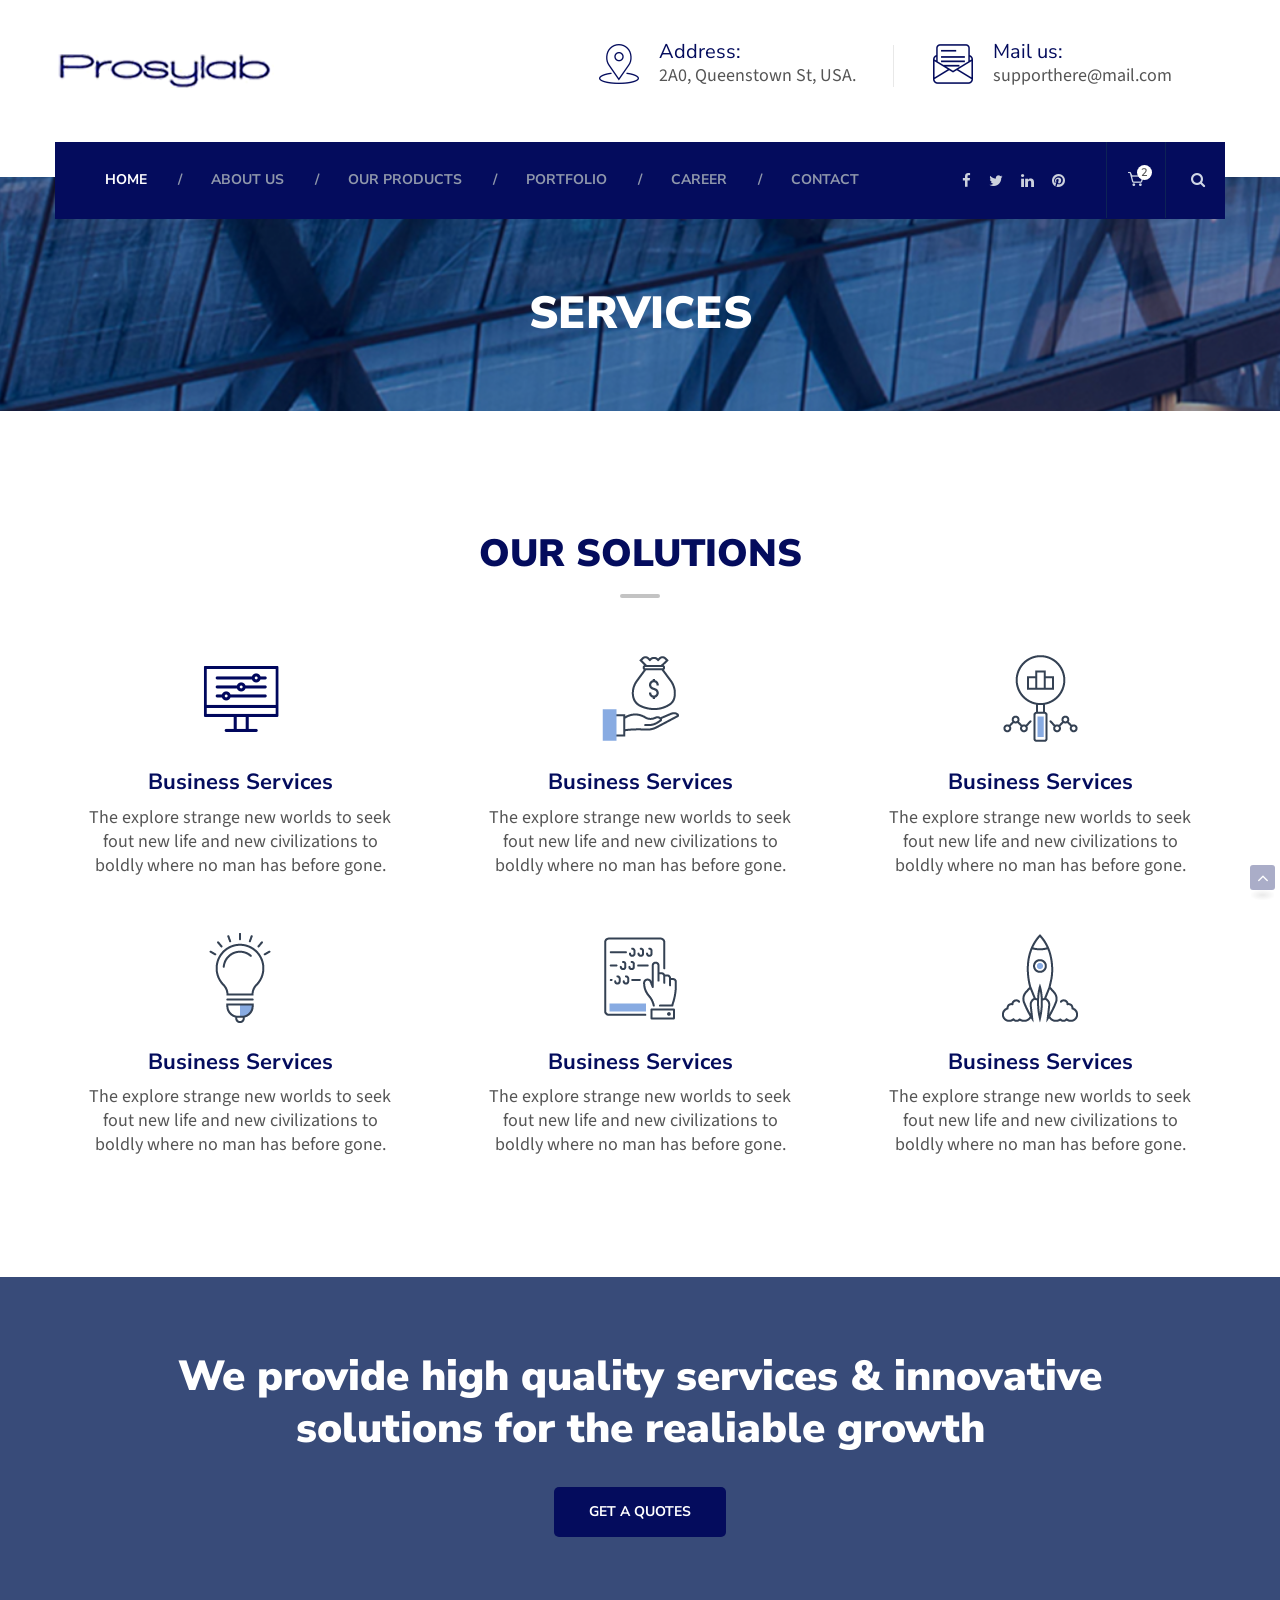
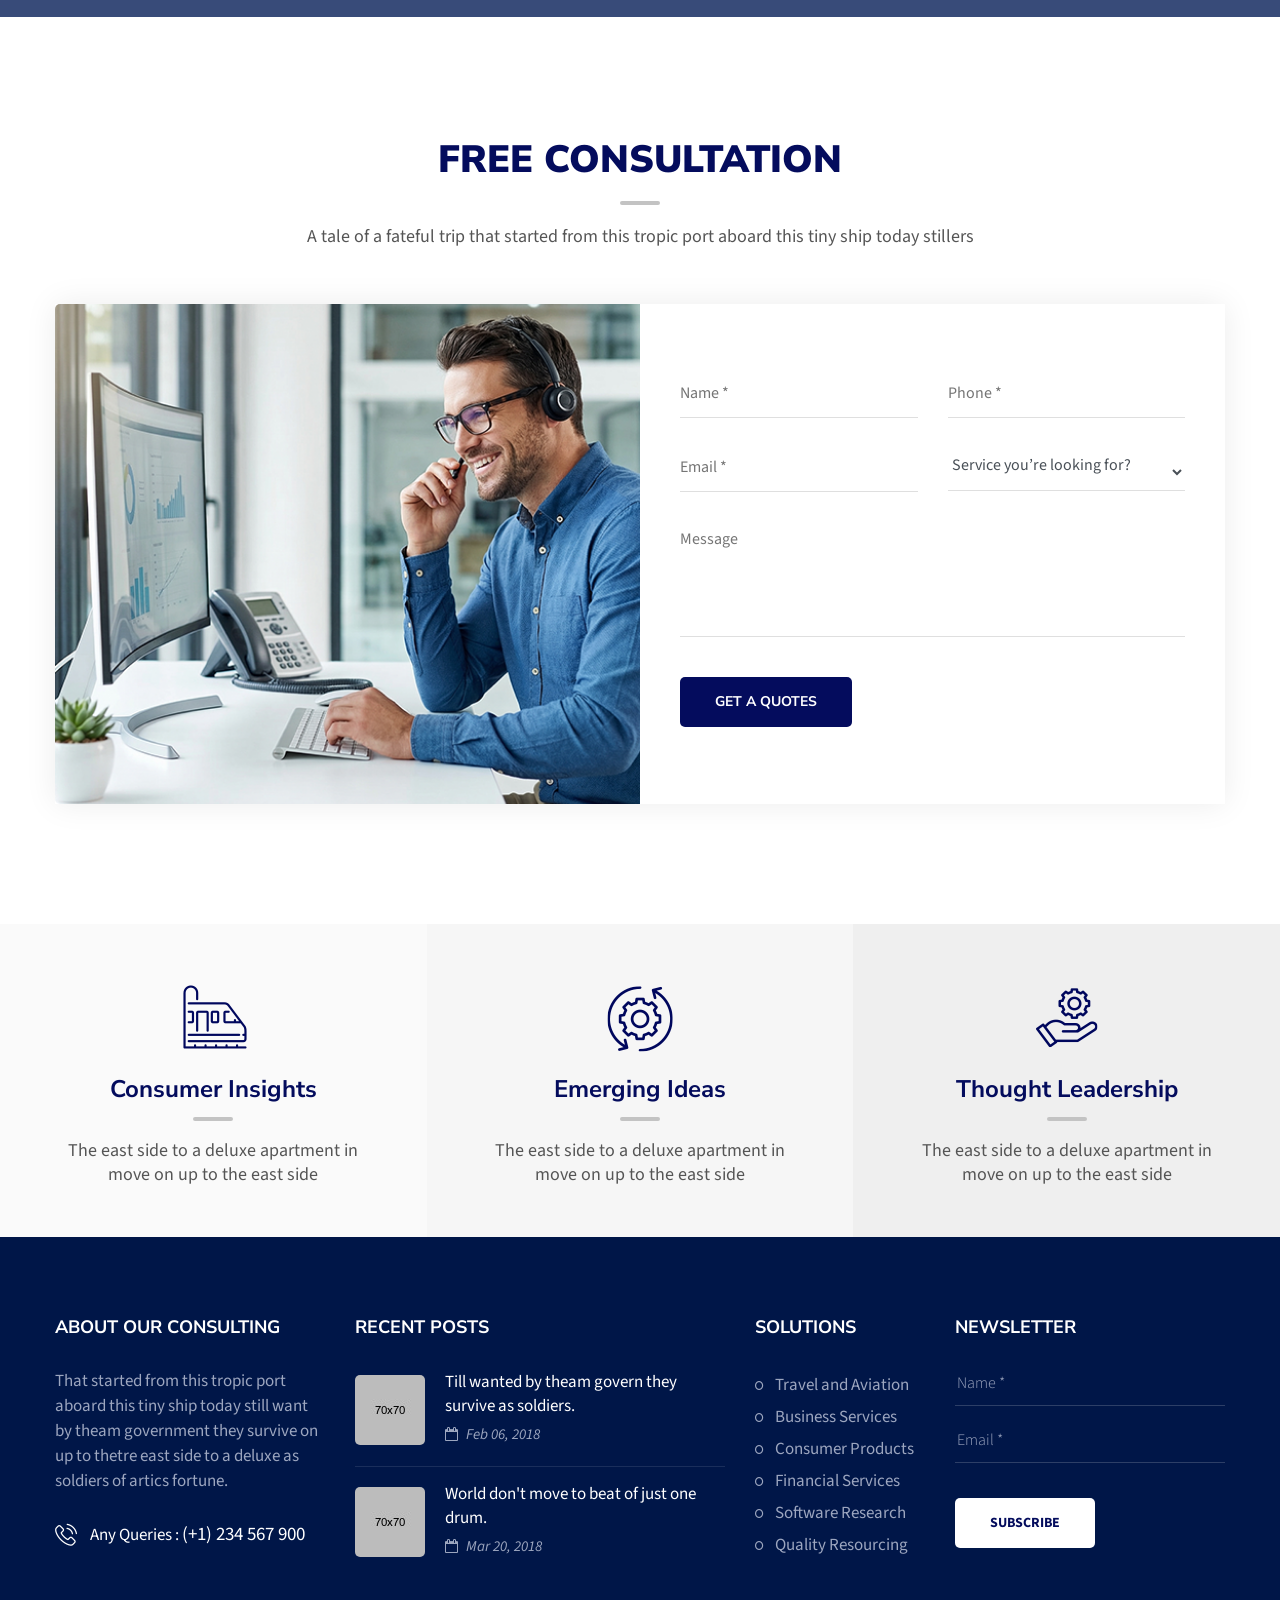
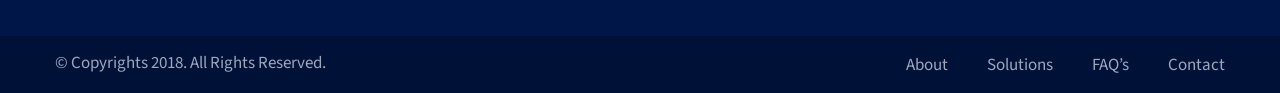
<file: service.html>
<!DOCTYPE html>
<html lang="en">
	<head>
		<meta charset="UTF-8">
		<!-- For IE -->
		<meta http-equiv="X-UA-Compatible" content="IE=edge">
		<!-- For Resposive Device -->
		<meta name="viewport" content="width=device-width, initial-scale=1, shrink-to-fit=no">
		<!-- For Window Tab Color -->
		<!-- Chrome, Firefox OS and Opera -->
		<meta name="theme-color" content="#061948">
		<!-- Windows Phone -->
		<meta name="msapplication-navbutton-color" content="#061948">
		<!-- iOS Safari -->
		<meta name="apple-mobile-web-app-status-bar-style" content="#061948">
		<title>Charles-Business-Consulting HTML Template</title>
		<!-- Favicon -->
		<link rel="icon" type="image/png" sizes="56x56" href="images/fav-icon/icon.png">
		<!-- Main style sheet -->
		<link rel="stylesheet" type="text/css" href="css/style.css">
		<!-- responsive style sheet -->
		<link rel="stylesheet" type="text/css" href="css/responsive.css">

		<!-- Fix Internet Explorer ______________________________________-->
		<!--[if lt IE 9]>
			<script src="http://html5shiv.googlecode.com/svn/trunk/html5.js"></script>
			<script src="vendor/html5shiv.js"></script>
			<script src="vendor/respond.js"></script>
		<![endif]-->	
	</head>

	<body>
		<div class="main-page-wrapper">

			<!-- ===================================================
				Loading Transition
			==================================================== -->
			<div id="loader-wrapper">
				<div id="loader"></div>
			</div>

			

			<!-- 
			=============================================
				Theme Header One
			============================================== 
			-->
			<header class="header-one">
				<div class="top-header">
					<div class="container clearfix">
						<div class="logo float-left"><a href="index.html"><img src="images/logo/logo.png" alt=""></a></div>
						<div class="address-wrapper float-right">
							<ul>
								<li class="address">
									<i class="icon flaticon-placeholder"></i>
									<h6>Address:</h6>
									<p>2A0, Queenstown St, USA.</p>
								</li>
								<li class="address">
									<i class="icon flaticon-multimedia"></i>
									<h6>Mail us:</h6>
									<p>supporthere@mail.com</p>
								</li>
							
							</ul>
						</div> <!-- /.address-wrapper -->
					</div> <!-- /.container -->
				</div> <!-- /.top-header -->

				<div class="theme-menu-wrapper">
					<div class="container">
						<div class="bg-wrapper clearfix">
							<!-- ============== Menu Warpper ================ -->
					   		<div class="menu-wrapper float-left">
					   			<nav id="mega-menu-holder" class="clearfix">
								   <ul class="clearfix">
									    <li class="active"><a href="index.html">Home</a>
									    	
									    </li>
									    <li><a href="about.html">About us</a>
									    	
									    </li>
									    <li><a href="Product.html">Our Products</a>
									    	
									    </li>
									    <li><a href="Portfolio.html">Portfolio</a>
									    	
									    </li>
										 <li><a href="#">career</a>
									    	
									    </li>
									   
									    <li><a href="contact.html">contact</a></li>
								   </ul>
								</nav> <!-- /#mega-menu-holder -->
					   		</div> <!-- /.menu-wrapper -->

					   		<div class="right-widget float-right">
					   			<ul>
					   				<li class="social-icon">
					   					<ul>
											<li><a href="#"><i class="fa fa-facebook" aria-hidden="true"></i></a></li>
											<li><a href="#"><i class="fa fa-twitter" aria-hidden="true"></i></a></li>
											<li><a href="#"><i class="fa fa-linkedin" aria-hidden="true"></i></a></li>
											<li><a href="#"><i class="fa fa-pinterest" aria-hidden="true"></i></a></li>
										</ul>
					   				</li>
					   				<li class="cart-icon">
					   					<a href="#"><i class="flaticon-tool"></i> <span>2</span></a>
					   				</li>
					   				<li class="search-option">
					   					<div class="dropdown">
					   						<button type="button" class="dropdown-toggle" data-toggle="dropdown"><i class="fa fa-search" aria-hidden="true"></i></button>
											<form action="#" class="dropdown-menu">
												<input type="text" Placeholder="Enter Your Search">
												<button><i class="fa fa-search"></i></button>
											</form>
					   					</div>
					   				</li>
					   			</ul>
					   		</div> <!-- /.right-widget -->
						</div> <!-- /.bg-wrapper -->
					</div> <!-- /.container -->
				</div> <!-- /.theme-menu-wrapper -->
			</header> <!-- /.header-one -->

			
			<!-- 
			=============================================
				Theme Inner Banner
			============================================== 
			-->
			<div class="theme-inner-banner section-spacing">
				<div class="overlay">
					<div class="container">
						<h2>SERVICES</h2>
					</div> <!-- /.container -->
				</div> <!-- /.overlay -->
			</div> <!-- /.theme-inner-banner -->


			<!-- 
			=============================================
				Our Solution
			============================================== 
			-->
			<div class="our-solution section-spacing">
				<div class="container">
					<div class="theme-title-one">
						<h2>Our SOLUTIONS</h2>
					</div> <!-- /.theme-title-one -->
					<div class="wrapper">
						<div class="row">
							<div class="col-lg-4 col-sm-6 col-12">
								<div class="single-solution-block">
									<img src="images/icon/5.png" alt="" class="icon">
									<h5><a href="service-details.html">Business Services</a></h5>
									<p>The explore strange new worlds to seek fout new life and new civilizations to boldly where no man has before gone. </p>
								</div> <!-- /.single-solution-block -->
							</div> <!-- /.col- -->
							<div class="col-lg-4 col-sm-6 col-12">
								<div class="single-solution-block">
									<img src="images/icon/6.png" alt="" class="icon">
									<h5><a href="service-details.html">Business Services</a></h5>
									<p>The explore strange new worlds to seek fout new life and new civilizations to boldly where no man has before gone. </p>
								</div> <!-- /.single-solution-block -->
							</div> <!-- /.col- -->
							<div class="col-lg-4 col-sm-6 col-12">
								<div class="single-solution-block">
									<img src="images/icon/7.png" alt="" class="icon">
									<h5><a href="service-details.html">Business Services</a></h5>
									<p>The explore strange new worlds to seek fout new life and new civilizations to boldly where no man has before gone. </p>
								</div> <!-- /.single-solution-block -->
							</div> <!-- /.col- -->
							<div class="col-lg-4 col-sm-6 col-12">
								<div class="single-solution-block">
									<img src="images/icon/8.png" alt="" class="icon">
									<h5><a href="service-details.html">Business Services</a></h5>
									<p>The explore strange new worlds to seek fout new life and new civilizations to boldly where no man has before gone. </p>
								</div> <!-- /.single-solution-block -->
							</div> <!-- /.col- -->
							<div class="col-lg-4 col-sm-6 col-12">
								<div class="single-solution-block">
									<img src="images/icon/9.png" alt="" class="icon">
									<h5><a href="service-details.html">Business Services</a></h5>
									<p>The explore strange new worlds to seek fout new life and new civilizations to boldly where no man has before gone. </p>
								</div> <!-- /.single-solution-block -->
							</div> <!-- /.col- -->
							<div class="col-lg-4 col-sm-6 col-12">
								<div class="single-solution-block">
									<img src="images/icon/10.png" alt="" class="icon">
									<h5><a href="service-details.html">Business Services</a></h5>
									<p>The explore strange new worlds to seek fout new life and new civilizations to boldly where no man has before gone. </p>
								</div> <!-- /.single-solution-block -->
							</div> <!-- /.col- -->
						</div> <!-- /.row -->
					</div> <!-- /.wrapper -->
				</div> <!-- /.container -->
			</div> <!-- /.our-solution -->
			

			
			<!-- 
			=============================================
				Feature Banner
			============================================== 
			-->
			<div class="feature-banner section-spacing">
				<div class="opacity">
					<div class="container">
						<h2>We provide high quality services &amp; innovative solutions for the realiable growth</h2>
						<a href="#" class="theme-button-one">GET A QUOTES</a>
					</div> <!-- /.container -->
				</div> <!-- /.opacity -->
			</div> <!-- /.feature-banner -->


			<!--
			=====================================================
				Free Consultation
			=====================================================
			-->
			<div class="consultation-form section-spacing">
				<div class="container">
					<div class="theme-title-one">
						<h2>FREE CONSULTATION</h2>
						<p>A tale of a fateful trip that started from this tropic port aboard this tiny ship today stillers</p>
					</div> <!-- /.theme-title-one -->
					<div class="clearfix main-content no-gutters row">
						<div class="col-xl-6 col-lg-5 col-12"><div class="img-box"></div></div>
						<div class="col-xl-6 col-lg-7 col-12">
							<div class="form-wrapper">
								<form action="#" class="theme-form-one">
									<div class="row">
										<div class="col-md-6"><input type="text" placeholder="Name *"></div>
										<div class="col-md-6"><input type="text" placeholder="Phone *"></div>
										<div class="col-md-6"><input type="email" placeholder="Email *"></div>
										<div class="col-md-6">
											<select class="form-control" id="exampleSelect1">
										      <option>Service you’re looking for?</option>
										      <option>Business Services</option>
										      <option>Consumer Product</option>
										      <option>Financial Services</option>
										      <option>Software Research</option>
										    </select>
										</div>
										<div class="col-12"><textarea placeholder="Message"></textarea></div>
									</div> <!-- /.row -->
									<button class="theme-button-one">GET A QUOTES</button>
								</form>
							</div> <!-- /.form-wrapper -->
						</div> <!-- /.col- -->
					</div> <!-- /.main-content -->
				</div> <!-- /.container -->
			</div> <!-- /.consultation-form -->


			<!-- 
			=============================================
				Top Feature
			============================================== 
			-->
			<div class="top-feature fix-border">
				<div class="top-features-slide">
					<div class="item">
						<div class="main-content" style="background:#fafafa;">
							<img src="images/icon/1.png" alt="">
							<h4><a href="#">Consumer Insights</a></h4>
							<p>The east side to a deluxe apartment in move on up to the east side</p>
						</div> <!-- /.main-content -->
					</div> <!-- /.item -->
					<div class="item">
						<div class="main-content" style="background:#f6f6f6;">
							<img src="images/icon/2.png" alt="">
							<h4><a href="#">Emerging Ideas</a></h4>
							<p>The east side to a deluxe apartment in move on up to the east side</p>
						</div> <!-- /.main-content -->
					</div> <!-- /.item -->
					<div class="item">
						<div class="main-content" style="background:#efefef;">
							<img src="images/icon/3.png" alt="">
							<h4><a href="#">Thought Leadership</a></h4>
							<p>The east side to a deluxe apartment in move on up to the east side</p>
						</div> <!-- /.main-content -->
					</div> <!-- /.item -->
					<div class="item">
						<div class="main-content" style="background:#e9e9e9;">
							<img src="images/icon/4.png" alt="">
							<h4><a href="#">Marketing Goals</a></h4>
							<p>The east side to a deluxe apartment in move on up to the east side</p>
						</div> <!-- /.main-content -->
					</div> <!-- /.item -->
				</div> <!-- /.top-features-slide -->
			</div> <!-- /.top-feature -->



			<!--
			=====================================================
				Footer
			=====================================================
			-->
			<footer class="theme-footer-one">
				<div class="top-footer">
					<div class="container">
						<div class="row">
							<div class="col-xl-3 col-lg-4 col-sm-6 about-widget">
								<h6 class="title">About OUR Consulting</h6>
								<p>That started from this tropic port aboard this tiny ship today still want by theam government they survive on up to thetre east side to a deluxe as soldiers of artics fortune.</p>
								<div class="queries"><i class="flaticon-phone-call"></i> Any Queries : <a href="#">(+1) 234 567 900</a></div>
							</div> <!-- /.about-widget -->
							<div class="col-xl-4 col-lg-3 col-sm-6 footer-recent-post">
								<h6 class="title">RECENT POSTS</h6>
								<ul>
									<li class="clearfix">
										<img src="images/blog/1.jpg" alt="" class="float-left">
										<div class="post float-left">
											<a href="blog-details.html">Till wanted by theam govern they survive as soldiers.</a>
											<div class="date"><i class="fa fa-calendar-o" aria-hidden="true"></i> Feb 06, 2018</div>
										</div>
									</li>
									<li class="clearfix">
										<img src="images/blog/2.jpg" alt="" class="float-left">
										<div class="post float-left">
											<a href="blog-details.html">World don't move to beat of just one drum.</a>
											<div class="date"><i class="fa fa-calendar-o" aria-hidden="true"></i> Mar 20, 2018</div>
										</div>
									</li>
								</ul>
							</div> <!-- /.footer-recent-post -->
							<div class="col-xl-2 col-lg-3 col-sm-6 footer-list">
								<h6 class="title">SOLUTIONS</h6>
								<ul>
									<li><a href="#">Travel and Aviation</a></li>
									<li><a href="#">Business Services</a></li>
									<li><a href="#">Consumer Products</a></li>
									<li><a href="#">Financial Services</a></li>
									<li><a href="#">Software Research</a></li>
									<li><a href="#">Quality Resourcing</a></li>
								</ul>
							</div> <!-- /.footer-list -->
							<div class="col-xl-3 col-lg-2 col-sm-6 footer-newsletter">
								<h6 class="title">NEWSLETTER</h6>
								<form action="#">
									<input type="text" placeholder="Name *">
									<input type="email" placeholder="Email *">
									<button class="theme-button-one">SUBSCRIBE</button>
								</form>
							</div>
						</div> <!-- /.row -->
					</div> <!-- /.container -->
				</div> <!-- /.top-footer -->
				<div class="bottom-footer">
					<div class="container">
						<div class="row">
							<div class="col-md-6 col-12"><p>&copy; Copyrights 2018. All Rights Reserved.</p></div>
							<div class="col-md-6 col-12">
								<ul>
									<li><a href="about.html">About</a></li>
									<li><a href="service.html">Solutions</a></li>
									<li><a href="#">FAQ’s</a></li>
									<li><a href="contact.html">Contact</a></li>
								</ul>
							</div>
						</div>
					</div>
				</div> <!-- /.bottom-footer -->
			</footer> <!-- /.theme-footer -->
			

	        

	        <!-- Scroll Top Button -->
			<button class="scroll-top tran3s">
				<i class="fa fa-angle-up" aria-hidden="true"></i>
			</button>
			


		<!-- Optional JavaScript _____________________________  -->

    	<!-- jQuery first, then Popper.js, then Bootstrap JS -->
    	<!-- jQuery -->
		<script src="vendor/jquery.2.2.3.min.js"></script>
		<!-- Popper js -->
		<script src="vendor/popper.js/popper.min.js"></script>
		<!-- Bootstrap JS -->
		<script src="vendor/bootstrap/js/bootstrap.min.js"></script>
		<!-- Camera Slider -->
		<script src='vendor/Camera-master/scripts/jquery.mobile.customized.min.js'></script>
	    <script src='vendor/Camera-master/scripts/jquery.easing.1.3.js'></script> 
	    <script src='vendor/Camera-master/scripts/camera.min.js'></script>
	    <!-- menu  -->
		<script src="vendor/menu/src/js/jquery.slimmenu.js"></script>
		<!-- WOW js -->
		<script src="vendor/WOW-master/dist/wow.min.js"></script>
		<!-- owl.carousel -->
		<script src="vendor/owl-carousel/owl.carousel.min.js"></script>
		<!-- js count to -->
		<script src="vendor/jquery.appear.js"></script>
		<script src="vendor/jquery.countTo.js"></script>
		<!-- Fancybox -->
		<script src="vendor/fancybox/dist/jquery.fancybox.min.js"></script>

		<!-- Theme js -->
		<script src="js/theme.js"></script>
		</div> <!-- /.main-page-wrapper -->
	</body>
</html>
</file>
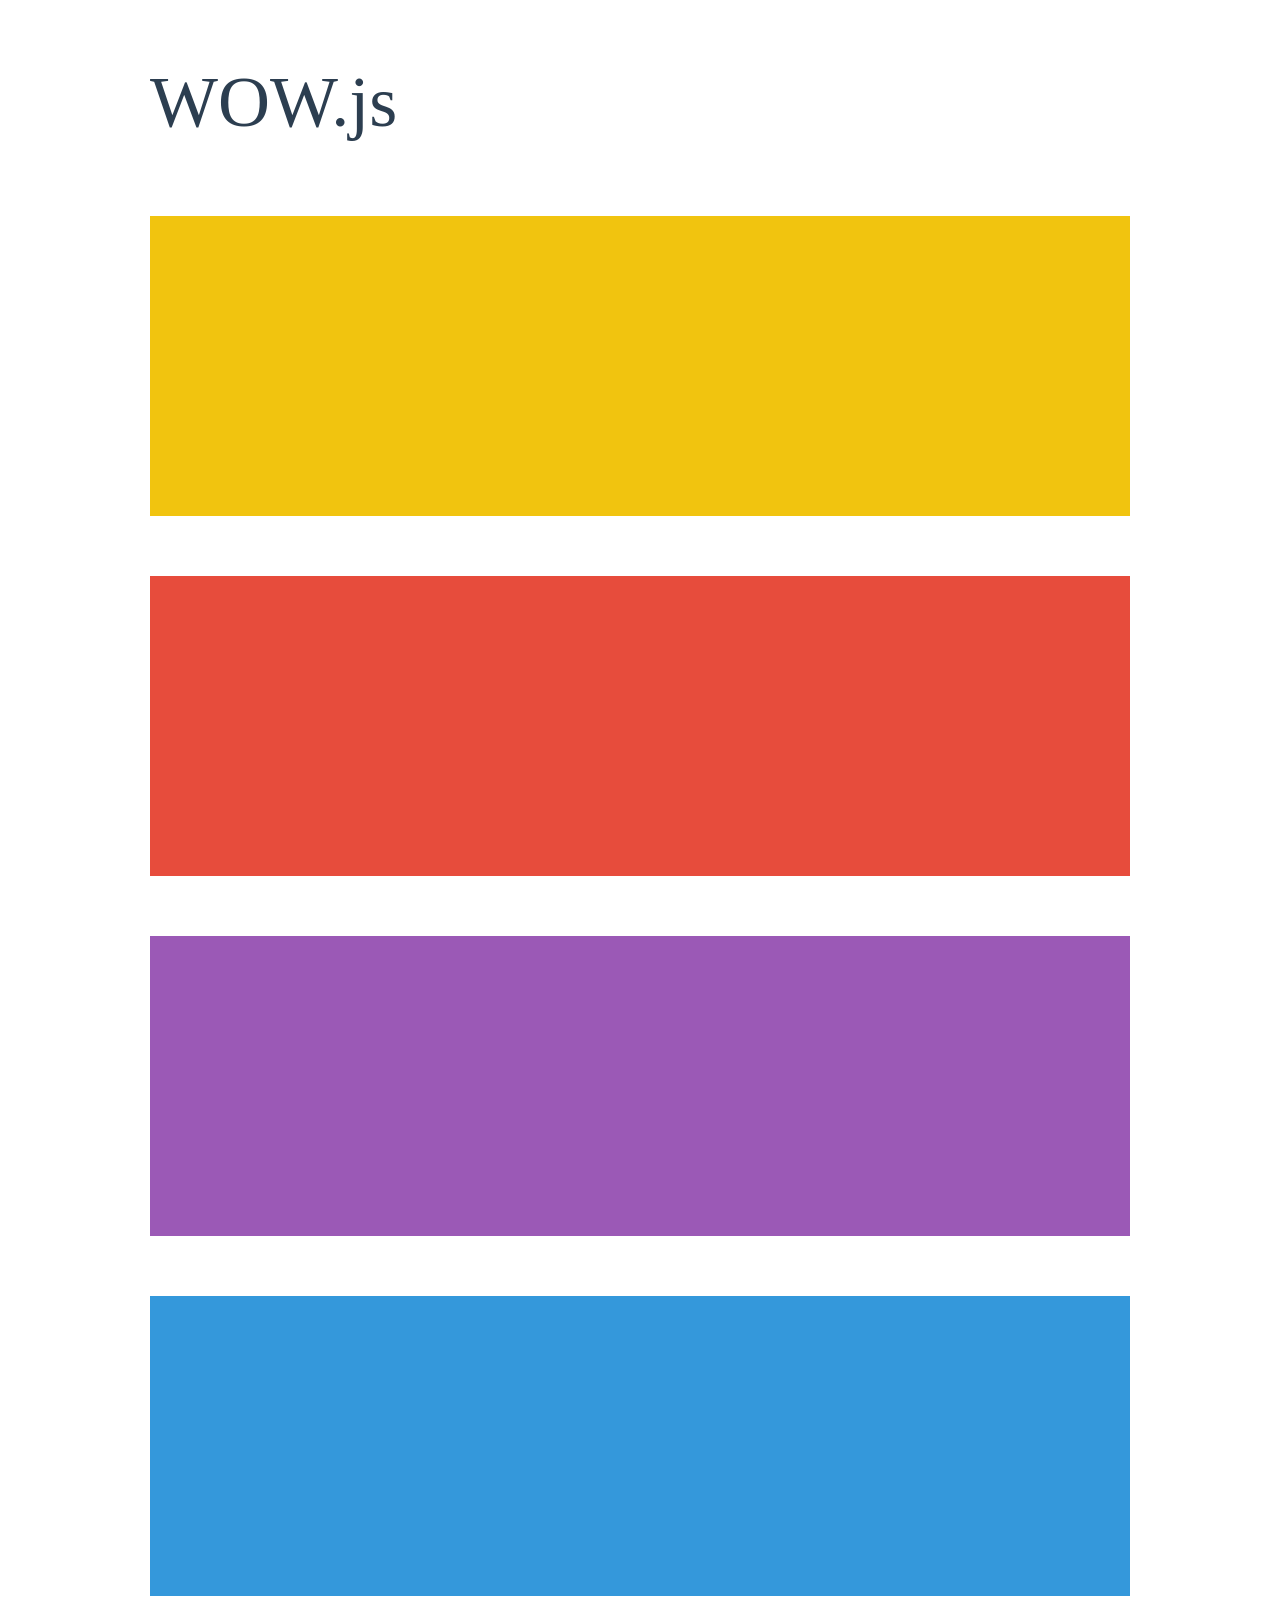
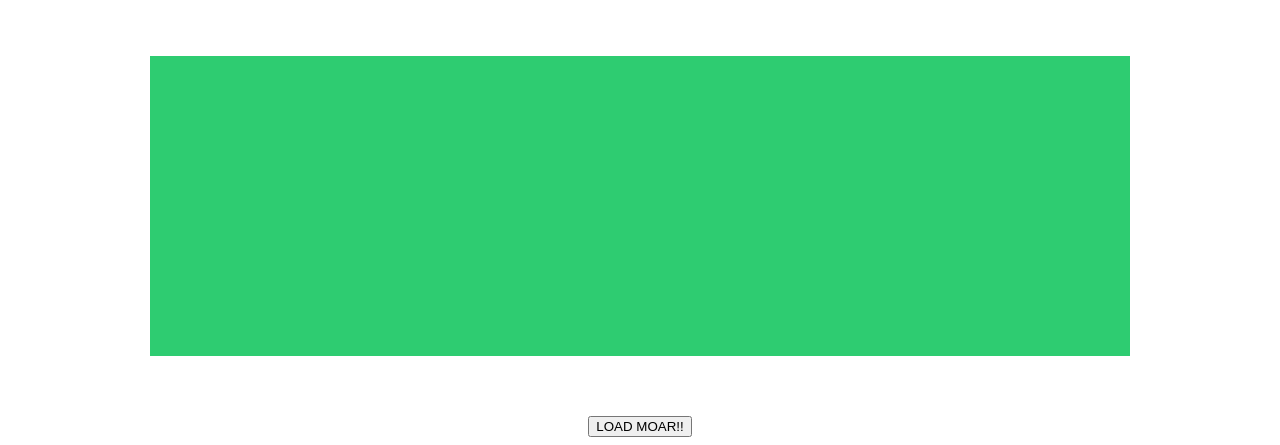
<file: vendor/WOW-master/demo.html>
<!doctype html>

<html lang="en">
<head>
  <meta charset="utf-8">
  <title>WOW</title>
  <link rel="stylesheet" href="css/libs/animate.css">
  <link rel="stylesheet" href="css/site.css">
  <style>
    .wow:first-child {
      visibility: hidden;
    }
  </style>
  <!--[if IE]>
    <script src="http://html5shiv.googlecode.com/svn/trunk/html5.js"></script>
  <![endif]-->
</head>

<body>
  <div id="container">
    <header>
      <h1>WOW.js</h1>
    </header>
    <div id="main">
      <section class="wow fadeInDown" style="background-color: #f1c40f;"></section>
      <section class="wow pulse" style="background-color: #e74c3c;" data-wow-iteration="infinite" data-wow-duration="1500ms"></section>
      <section class="section--purple wow slideInRight" data-wow-delay="2s"></section>
      <section class="section--blue wow bounceInLeft" data-wow-offset="300"></section>
      <section class="section--green wow slideInLeft" data-wow-duration="4s"></section>
      <button id="moar">LOAD MOAR!!</button>
    </div>
  </div>
  <script src="dist/wow.js"></script>
  <script>
    wow = new WOW(
      {
        animateClass: 'animated',
        offset:       100,
        callback:     function(box) {
          console.log("WOW: animating <" + box.tagName.toLowerCase() + ">")
        }
      }
    );
    wow.init();
    document.getElementById('moar').onclick = function() {
      var section = document.createElement('section');
      section.className = 'section--purple wow fadeInDown';
      this.parentNode.insertBefore(section, this);
    };
  </script>
</body>
</html>
</file>
<file: css/style.css>
/* CSS Document */

/* 
    Created on   : 23/05/2018.
    Theme Name   : Charles-Business-Consulting HTML Template.
    Version      : 1.0.
    Author       : @CreativeGigs.
    Developed by : Jubayer al hasan. (jubayer.hasan1991@gmail.com)
   
*/

/* ------------------------------------------ */
/*             TABLE OF CONTENTS
/* ------------------------------------------ */
/*   01 - Global stlye  */
/*   02 - Theme Title  */
/*   03 - Theme Pagination  */
/*   04 - Theme Header One */
/*   05 - Theme Header Two */
/*   06 - Theme menu One  */
/*   07 - Theme menu Two  */
/*   08 - Theme Main Banner  */
/*   09 - Top Feature  */
/*   10 - About Company  */
/*   11 - Feature Banner  */
/*   12 - Service Style One  */
/*   13 - Testimonial Slider  */
/*   14 - Our Team   */
/*   15 - Theme Counter  */
/*   16 - Free Consultation  */
/*   17 - Partner Slider  */
/*   18 - Theme footer one  */
/*   19 - Theme footer Two   */
/*   20 - CallOut Banner */
/*   21 - Our Solution  */
/*   22 - About Company Stye Two  */
/*   23 - Our Case  */
/*   24 - Faq Section  */
/*   25 - Why Choose us  */
/*   26 - Short Banner  */
/*   27 - Latest News  */
/*   28 - Google Map   */
/*   29 - Theme Inner Banner   */
/*   30 - Why WE Best   */
/*   31 - Core Values   */
/*   32 - Theme Sidebar One   */
/*   33 - Service Details   */
/*   34 - Project Details   */
/*   35 - Blog Sidebar   */
/*   36 - Blog Details   */
/*   37 - Contact Us   */
/*   38 - Compnay Branch Address   */
/*   39 - Shop Page   */



/**
* Importing necessary  Styles.
**/
@import url('https://fonts.googleapis.com/css?family=Nunito+Sans:300,400,600,700,800,900|Source+Sans+Pro:300,400,600,700,900');
/*----bootstrap css ----- */
@import url('../vendor/bootstrap/css/bootstrap.min.css');
/*----camera-slider---*/
@import url('../vendor/Camera-master/css/camera.css');
/*------- menu ------*/
@import url('../vendor/menu/dist/css/slimmenu.css');
/*----font awesome -------*/
@import url('../fonts/font-awesome/css/font-awesome.min.css');
/*----owl-carousel css----*/
@import url('../vendor/owl-carousel/owl.carousel.css');
@import url('../vendor/owl-carousel/owl.theme.css');
/*-------- animated css ------*/
@import url('../vendor/WOW-master/css/libs/animate.css');
/*--------- flat-icon ---------*/
@import url('../fonts/icon/font/flaticon.css');
/*----------- Fancybox css -------*/
@import url('../vendor/fancybox/dist/jquery.fancybox.min.css');
/*----Language Switcher---*/
@import url('../vendor/language-switcher/polyglot-language-switcher.css');
/*------------- Map -------------*/
@import url('../vendor/sanzzy-map/dist/snazzy-info-window.min.css');


/*** 

====================================================================
  Loading Transition
====================================================================

 ***/
#loader-wrapper {
  position: fixed;
  top: 0;
  left: 0;
  width: 100%;
  height: 100%;
  z-index: 999999;
  background: #fff;
  overflow: hidden;
}
#loader {
  background: url(../images/1.gif);
  width: 64px;
  height: 40px;
  position: relative;
  top: 50%;
  margin: -20px auto 0 auto;
}

/*==================== Click Top ====================*/
.scroll-top {
  width:25px;
  height:25px;
  position: fixed;
  bottom: 10px;
  right: 5px;
  z-index: 99;
  text-align: center;
  color: #fff;
  font-size: 18px;
  display: none;
  cursor: pointer;
  border-radius: 3px;
}
.scroll-top:after {
  position: absolute;
  z-index: -1;
  content: '';
  top: 100%;
  left: 5%;
  height: 10px;
  width: 90%;
  opacity: 1;
  background: radial-gradient(ellipse at center, rgba(0, 0, 0, 0.25) 0%, rgba(0, 0, 0, 0) 80%);
}
/*______________________ Global stlye ___________________*/

 @font-face {
  font-family: 'font-awesome';
  src: url('../fonts/font-awesome/fonts/fontawesome-webfont.ttf');
  src: url('../fonts/font-awesome/fonts/fontawesome-webfont.eot'), /* IE9 Compat Modes */
       url('../fonts/font-awesome/fonts/fontawesome-webfont.woff2') format('woff2'), /* Super Modern Browsers */
       url('../fonts/font-awesome/fonts/fontawesome-webfont.woff') format('woff'), /* Pretty Modern Browsers */
       url('../fonts/font-awesome/fonts/fontawesome-webfont.svg') format('svg'); /* Legacy iOS */
 }

 body {
  font-family: 'Source Sans Pro', sans-serif;
  font-weight: normal;
  color:#555555;
  font-size: 18px;
  position: relative;
 }
 .main-page-wrapper {overflow-x:hidden;}
 h1,h2,h3,h4,h5,h6,p,ul { margin:0;padding: 0;}
 h1,h2,h3,h4,h5,h6 {font-family: 'Nunito Sans', sans-serif; color: #040c5d;}
 h1 {font-size: 60px; font-weight: 900;line-height: 70px;}
 h2 {font-size: 38px; font-weight: 900;}
 h3 {font-size: 32px; font-weight: 700;}
 h4 {font-size: 24px; font-weight: 700;}
 h5 {font-size: 22px; font-weight: 700;}
 h6 {font-size: 20px; font-weight: normal;}
 p {line-height: 24px;}
 ul {list-style-type: none;}
 body a {text-decoration: none;color: #040c5d; display: inline-block;font-family: 'Nunito Sans', sans-serif;}
 a:hover,a:focus,a:visited {text-decoration: none; outline: none;}
 img {max-width: 100%; display: block;}
 button {border:none;outline: none;box-shadow: none;display: block; padding: 0;cursor: pointer;}
 button:focus {outline: none;}
 input,textarea {outline: none; box-shadow: none;transition: all 0.3s ease-in-out;}
.section-spacing {margin-bottom: 120px;}
.m-top0 {margin-top: 0 !important;}
.m-bottom0 {margin-bottom: 0 !important;}
.p-bottm0 {padding-bottom: 0 !important;}
.no-border {border: none !important;}
/*--------------------- Transition --------------------*/
.tran3s,h2 a,h3 a,h4 a,h5 a,h6 a,.header-one .top-header .address-wrapper .quotes a,.header-one .theme-menu-wrapper .right-widget .social-icon li a,#mega-menu-holder ul.dropdown li a:before,.theme-button-one,
#theme-main-banner .camera_pag .camera_pag_ul li > span,.top-feature .main-content,.service-style-one .single-service .text,.service-style-one .single-service,
.owl-theme .owl-dots .owl-dot span,.our-team .team-member .overlay .hover-content ul li a,.our-team .team-member .overlay,.our-team .team-member .text,.theme-footer-two .top-footer .footer-list ul li a,
.theme-footer-one .top-footer .footer-list ul li a,.theme-footer-one .bottom-footer ul li a,.header-two .top-header .social-icon li a,.our-case .single-case-block .hover-content,
.our-case .single-case-block .hover-content .text .details,.accordion-one .panel-group .panel-heading a:before,.our-blog .single-blog .post-meta .read-more,.theme-footer-two .logo-widget .social-icon li a,
.core-values .single-value-block .image-box .overlay,.theme-sidebar-one .service-categories ul li a,.theme-pagination ul li a,.project-details .project-details-sidebar .social-icon li a,
.blog-sidebar .sidebar-categories ul li a,.blog-sidebar .sidebar-archives ul li a,.blog-sidebar .sidebar-tags ul li a,.blog-details .share-option  li a,.shop-page .single-product .product-name .price,
.shop-page .single-product .image-box,.shop-page .single-product .product-name .add-to-cart,.shop-page .single-product .product-name .add-to-cart a,.shop-details .product-review-tab .nav-tabs .nav-link {
  transition: all .3s ease-in-out;
}
.tran4s,.our-solution .single-solution-block .icon,.our-case .single-case-block .hover-content .text,.our-blog .single-blog .image-box img {
  transition: all .4s ease-in-out;
}
 /*----------------------- Theme Color File -------------------*/
.p-color,.header-one .top-header .address-wrapper .quotes a,.header-one .top-header .address-wrapper .address .icon,#theme-main-banner .camera_caption h1,
#theme-main-banner .camera_caption .theme-button-one,.top-feature .main-content:hover h4 a,.about-compnay .mission-goal li .icon,.service-style-one .single-service .text .read-more,
.service-style-one .single-service:hover .text h5 a,.service-style-one .contact-text h5,.service-style-one .contact-text h5 a,.our-team .team-member .overlay .hover-content ul li a:hover,
.theme-counter h6,.single-counter-box .number,.theme-footer-one .top-footer .footer-newsletter .theme-button-one,.header-two #mega-menu-holder>ul> li.active > a, .header-two #mega-menu-holder>ul> li:hover > a,
.header-two #mega-menu-holder>ul> li.active > .sub-toggle,.header-two #mega-menu-holder>ul> li:hover > .sub-toggle,.callout-banner .theme-button-one,.our-solution .single-solution-block:hover h5 a,
.faq-section .wrapper .img-box .play,.why-choose-us .single-block .icon,.why-choose-us .single-block:hover h5 a,.short-banner .overlay h2,.our-blog .single-blog .post-meta .read-more,
.our-blog .single-blog:hover .post-meta .title a,.why-we-best .wrapper .best-list-item li .icon,.why-we-best .wrapper .best-list-item li:hover h5 a,.core-values .single-value-block .image-box .overlay a,
.core-values .single-value-block:hover .text h5 a,.theme-sidebar-one .service-categories ul li a:hover,.theme-sidebar-one .service-categories ul li.active a,
.service-details .service-content .presentation-section .best-list-item li .icon,.project-details .project-details-sidebar .social-icon li a:hover,.blog-sidebar .sidebar-categories ul li a:hover,
.blog-sidebar .sidebar-recent-post li .post a:hover,.blog-sidebar .sidebar-archives ul li a:hover,.blog-details .share-option .tag-meta li a:hover,.blog-details .share-option .social-icon li a:hover,
.our-blog .comment-area .single-comment .comment a,.shop-page .single-product .product-name .price,.shop-page .single-product:hover .product-name h5 a,.shop-page .single-product .product-name .add-to-cart a,
.shop-details .product-details .product-info .price,.faq-page .panel-group .panel-heading h6 a:before {
  color:#040c5d;
}
.p-bg-color,.scroll-top,.header-one .top-header .address-wrapper .quotes a:hover,.theme-menu-wrapper .right-widget .search-option form button,
#mega-menu-holder ul.dropdown li:hover>a:before,.theme-button-one,#theme-main-banner .camera_caption .theme-button-one:hover,.callout-banner.no-bg .theme-button-one,
#theme-main-banner .camera_pag .camera_pag_ul li.cameracurrent > span,#theme-main-banner .camera_pag .camera_pag_ul li:hover > span,.service-style-one .contact-text h5:before,
.testimonial-section .owl-theme .owl-dots .owl-dot.active span,.testimonial-section .owl-theme .owl-dots .owl-dot:hover span,#polyglotLanguageSwitcher ul.dropdown li:hover,
.our-case .single-case-block .hover-content .text .details:hover,.our-blog .single-blog .image-box .overlay .date,.core-values .single-value-block .image-box .overlay a:hover,
.theme-sidebar-one .sidebar-brochures ul,.theme-pagination ul li a:hover,.theme-pagination ul li.active a,.blog-sidebar .sidebar-tags ul li.active a,.blog-sidebar .sidebar-tags ul li a:hover  {
  background: #040c5d;
}
.header-one .top-header .address-wrapper .quotes a,#theme-main-banner .camera_pag .camera_pag_ul li,.theme-pagination ul li a:hover,.theme-pagination ul li.active a,.blog-sidebar .sidebar-tags ul li.active a,
.blog-sidebar .sidebar-tags ul li a:hover,.shop-page .single-product:hover .image-box {
  border-style: solid;
  border-color:#001a57;
}
/*----------------- Theme button ------------------*/
body .theme-button-one {
  line-height: 50px;
  font-size: 14px;
  font-weight: 700;
  text-transform: uppercase;
  color: #fff;
  border-radius: 5px;
  padding: 0 35px;
}
body .theme-button-one:hover {background:#000f32; }
/*------------------- Theme Title ------------------*/
.theme-title-one {position: relative;text-align: center;}
.theme-title-one h2 {
  position: relative;
  text-transform: uppercase;
  padding-bottom: 22px;
}
.theme-title-one h2:before {
  content: '';
  width: 40px;
  height: 4px;
  border-radius: 10px;
  background: #c3c3c3;
  position: absolute;
  bottom: 0;
  left:50%;
  margin-left: -20px;
}
.theme-title-one p {padding-top: 20px;}
/*------------------- Theme Pagination ------------------*/
.theme-pagination ul {padding-top: 40px;}
.theme-pagination ul li {display: inline-block;}
.theme-pagination ul li a {
  display: block;
  font-size: 16px;
  color: #232323;
  width: 50px;
  line-height: 48px;
  text-align: center;
  border-radius: 5px;
  border: 1px solid #dadada;
}
.theme-pagination ul li a:hover,
.theme-pagination ul li.active a {color: #fff;}
.theme-pagination ul li.active a {cursor: default;}
/*--------------------------- Theme Header One  ---------------------*/
.header-one {position: relative;}
.header-one .top-header {background: #fff;padding: 40px 0 32px 0;}
.header-one .top-header .address-wrapper li {display: inline-block;vertical-align: middle;}
.header-one .top-header .address-wrapper .quotes a {
  font-size: 14px;
  font-weight: 700;
  text-transform: uppercase;
  line-height: 46px;
  padding: 0 27px;
  border-width: 2px;
  border-radius: 5px;
}
.header-one .top-header .address-wrapper .quotes a:hover {color: #fff;}
.header-one .top-header .address-wrapper .address {
  position: relative;
  padding: 0 38px 0 60px;
  margin-right: 15px;
}
.header-one .top-header .address-wrapper .address .icon {
  position: absolute;
  top:-6px;
  left:0;
  font-size: 40px;
}
.header-one .top-header .address-wrapper .address:first-child:before {
  content: '';
  position: absolute;
  top:5px;
  right: 0;
  width: 1px;
  height: 42px;
  background: #e8e8e8;
}
.header-one .top-header .address-wrapper .address:first-child {margin-right: 35px;}
/*--------------------------- Theme Header Two  ---------------------*/
.header-two .top-header {background: #000f32;padding: 12px 0;}
.header-two .top-header .left-widget li {display: inline-block;color: #fff;font-size: 16px;}
#polyglotLanguageSwitcher {margin-left:25px;}
#polyglotLanguageSwitcher span.trigger:before {
  content: '';
  font-family: 'font-awesome';
  position: absolute;
  color:#fff;
  top:0;
  right:-32px;
}
#polyglotLanguageSwitcher a {
  font-family: 'Open Sans', sans-serif;
  display: inline-block;
  font-size: 15px;
  color:#fff;
  font-weight: normal;
}
.header-two .top-header .social-icon {text-align: right;}
.header-two .top-header .social-icon li {display: inline-block;margin-left: 15px;}
.header-two .top-header .social-icon li a {font-size: 15px;color: #ccd1dd;}
.header-two .top-header .social-icon li a:hover {color: #fff;}
/*------------------------ Theme menu One --------------------*/
.header-one .theme-menu-wrapper {position: relative;z-index: 99;margin-bottom: -42px;}
.header-one .theme-menu-wrapper .bg-wrapper {background: #040c5d;position: relative;padding-left: 25px;}
.theme-menu-wrapper .right-widget ul li {display: inline-block;line-height: 75px;vertical-align: middle;}
.theme-menu-wrapper .right-widget .social-icon li a {
  font-size: 15px;
  color: #ccd1dd;
  margin: 0 7px;
}
.theme-menu-wrapper .right-widget .social-icon li a:hover {color: #fff;}
.theme-menu-wrapper .right-widget .cart-icon {
  margin-left: 30px;
  width: 60px;
  text-align: center;
  border-right: 1px solid #0d2356;
  border-left: 1px solid #0d2356;
}
.theme-menu-wrapper .right-widget .cart-icon a {
  position: relative;
  color: #cfd6e6;
  font-size: 16px;
}
.theme-menu-wrapper .right-widget .cart-icon a span {
  font-family: 'Nunito Sans', sans-serif;
  position: absolute;
  width: 15px;
  height: 15px;
  border-radius: 50%;
  background: #fff;
  line-height: 15px;
  font-size: 11px;
  font-weight: 600;
  color: #555555;
  top: 23px;
  right: -8px;
}
.theme-menu-wrapper .right-widget .search-option .dropdown-toggle {
  background: transparent;
  font-size: 15px;
  color: #cfd6e6;
  width: 55px;
}
.theme-menu-wrapper .right-widget .search-option .dropdown-toggle:after {display: none;}
.theme-menu-wrapper .right-widget .search-option .dropdown-menu {
  -webkit-transform:none !important;
          transform:none !important;
  position: absolute;
  height:55px;
  width:280px;
  padding: 5px;
  border-radius: 0;
  right: 0 !important;
  left:auto !important;
  top:100% !important;
  box-shadow: none;
  border:none;
  float:none;
  margin:0;
  background: #fff;
  box-shadow: 0px 4px 10px -2px rgba(0,0,0,0.23);
}
.theme-menu-wrapper .right-widget .search-option form input {
  position: absolute;
  top:5px;
  left:5px;
  right: 5px;
  bottom: 5px;
  background: transparent;
  border:1px solid #ececec;
  padding: 0 49px 0 10px;
}
.theme-menu-wrapper .right-widget .search-option form button {
  display: block;
  width:48px;
  color:#fff;
  border:1px solid #fff;
  border-left:none;
  line-height: 45px;
  text-align: center;
  position: absolute;
  top:4px;
  right:5px;
}
/*------------------------ Theme menu Two --------------------*/
.header-two #mega-menu-holder>ul> li> a,.header-two #mega-menu-holder li .sub-toggle,
.header-two #mega-menu-holder>ul> li> a:before {color: #555555;}
.header-two #mega-menu-holder>ul> li> a {padding-top: 38px;padding-bottom: 38px;}
.header-two #mega-menu-holder>ul> li> a:before,
.header-two #mega-menu-holder li .sub-toggle {line-height: 97px;}
.header-two #mega-menu-holder li>ul.dropdown li:first-child {border-top:1px solid rgba(0,0,0,0.04);}
.header-two .theme-menu-wrapper .bg-wrapper {position: relative;padding-left: 330px;}
.header-two .theme-menu-wrapper .bg-wrapper .logo {
  position: absolute;
  left:0;
  z-index: 99;
  top:50%;
  -webkit-transform:translateY(-50%);
          transform:translateY(-50%);
}
.header-two .theme-menu-wrapper .right-widget ul li {line-height: 97px;}
.header-two .theme-menu-wrapper .right-widget .search-option .dropdown-toggle {width: auto;color: #555555;}
.header-two .theme-menu-wrapper .right-widget .cart-icon {
  border: none;
  width: auto;
  margin: 0 20px 0 0;
}
.header-two .theme-menu-wrapper .right-widget .cart-icon a {color: #555555;font-size: 18px;}
.header-two .theme-menu-wrapper .right-widget .cart-icon a span {
  background: #000f32;
  color: #fff;
  top:35px;
}
/*================= Sticky Menu ===============*/
@-webkit-keyframes menu_sticky {
  0%  {margin-top:-75px;opacity: 0;}
  50%  {margin-top: -64px;opacity: 0;}
  100% {margin-top: 0;opacity: 1;}
}
@keyframes menu_sticky {
  0%  {margin-top:-75px;opacity: 0;}
  50%  {margin-top: -64px;opacity: 0;}
  100% {margin-top: 0;opacity: 1;}
}
.theme-menu-wrapper.fixed {
  position: fixed !important;
  width:100%;
  top:0;
  left:0;
  z-index: 999;
  background: #040c5d;
  margin: 0;
  padding-top: 0;
  box-shadow: 0px 13px 35px -12px rgba(35,35,35,0.15);
  -webkit-animation: menu_sticky 0.7s ease-in-out;
  animation: menu_sticky 0.7s ease-in-out;
}
.header-two .theme-menu-wrapper.fixed {background: #fff;}
/*---------------------------- Theme Main Banner -------------------------*/
#theme-main-banner {margin: 0 !important;}
.camera_wrap {float:none;}
#theme-main-banner .camera_overlayer {
  content: '';
  position: absolute;
  top:0;
  left:0;
  right: 0;
  bottom: 0;
  background: rgba(0,26,27,0.10);
}
#theme-main-banner .main-container {position: relative;}
#theme-main-banner .camera_caption {height: 100%;}
#theme-main-banner .container {
  position: relative;
  z-index: 1;
  top: 50%;
  -webkit-transform: translateY(-50%);
          transform: translateY(-50%);
}
#theme-main-banner .camera_caption>div {
  background: transparent;
  position: absolute;
  width: 100%;
  height: 100%;
  top:0;
  text-shadow: none;
  left: 0;
  padding: 0;
}
#theme-main-banner .camera_caption h1 {text-transform: uppercase;padding: 30px 0 35px 0;}
#theme-main-banner .camera_caption p {
  font-size: 26px;
  line-height: 35px;
  color: #556382;
  font-weight: 300;
}
#theme-main-banner .camera_caption .theme-button-one {background: #fff;}
#theme-main-banner .camera_caption .theme-button-one:hover {color: #fff;}
#theme-main-banner .camera_pag {
  position: absolute;
  height: 100%;
  top:0;
  left:3%;
  z-index: 9;
}
#theme-main-banner .camera_pag .camera_pag_ul {
  text-align: center;
  position: relative;
  top:50%;
  -webkit-transform:translateY(-50%);
          transform:translateY(-50%);
}
#theme-main-banner .camera_pag .camera_pag_ul li {
  display: block;
  margin: 15px 0;
  width: 7px;
  height: 7px;
  border-radius: 50%;
  border-width: 1px;
  background: transparent;
}
#theme-main-banner .camera_pag .camera_pag_ul li span {
  height: 100%;
  width: 100%;
  top:0;
  left:0;
  border-radius:50%;
}
/*--------------------- Top Feature -------------------*/
.top-feature .main-content {
  text-align: center;
  padding: 50px 16%;
  border-bottom: 4px solid transparent;
}
.top-feature .main-content:hover {border-bottom-color: #001a57;}
.top-feature .main-content img {margin: 0 auto;}
.top-feature .main-content h4 {
  position: relative;
  padding-bottom: 18px;
  margin: 15px 0 18px 0;
}
.top-feature .main-content h4:before {
  content: '';
  width: 40px;
  height: 4px;
  border-radius: 10px;
  background: #c3c3c3;
  position: absolute;
  bottom: 0;
  left:50%;
  margin-left: -20px;
}
.top-feature.fix-border .main-content {border-top: 4px solid transparent;border-bottom: none;}
.top-feature.fix-border .main-content:hover {border-top-color: #001a57;}
/*------------------ About Company -----------------*/
.about-compnay img {border-radius: 5px;}
.about-compnay .mission-goal {
  border-top:1px solid #dcdcdc;
  padding-top: 23px;
  margin-top: 33px;
}
.about-compnay .mission-goal li {
  float: left;
  width: 33.33333333%;
  text-align: center;
  position: relative;
}
.about-compnay .mission-goal li .icon {font-size: 55px;}
.about-compnay .mission-goal li:nth-child(2) {
  border-left: 1px dashed #c3c3c3;
  border-right: 1px dashed #c3c3c3;
}
/*------------------ Feature Banner ---------------*/
.feature-banner {
  background: url(../images/home/2.png) no-repeat center center;
  background-size: cover;
  background-attachment: fixed;
  background-color: #707d9e;
  text-align: center;
}
.feature-banner .opacity {
  background: rgba(0,26,87,0.5);
  padding: 74px 0 80px 0;
}
.feature-banner .opacity h2 {
  font-size: 42px;
  line-height: 52px;
  text-transform: inherit;
  color: #fff;
  padding: 0 100px;
  margin-bottom: 32px;
}
/*---------------- Service Style One --------------*/
.service-style-one .single-service {
  position: relative;
  padding-left: 118px;
  overflow: hidden;
  margin-bottom: 30px;
}
.service-style-one .single-service .text {
  border: 1px solid #eaeaea;
  border-radius: 0 4px 4px 0;
  border-left:none;
  padding: 20px 10px 18px 30px;
}
.service-style-one .single-service .text p {padding-bottom: 10px;}
.service-style-one .single-service .text .read-more {
  font-size: 14px;
  font-weight: 700;
}
.service-style-one .single-service .text .read-more i {margin-left: 2px;}
.service-style-one .single-service .img-box {
  position: absolute;
  left:0;
  top:0;
  bottom: 0;
  width: 120px;
  border-radius: 5px;
  background: #001a57;
}
.service-style-one .single-service .img-box img {width: 100%;border-radius: 4px;opacity: 0.9;}
.service-style-one .single-service:hover .text {border-color: #fff;}
.service-style-one .single-service:hover {
  box-shadow: 0px 0px 20px 0px rgba(0, 0, 0, 0.08);
}
.service-style-one .wrapper {margin-top: 50px;}
.service-style-one .contact-text {text-align: center;padding-top:35px;}
.service-style-one .contact-text h4 {font-weight: normal;margin-bottom: 10px;}
.service-style-one .contact-text h5 {font-weight: normal;display: inline-block;position: relative;}
.service-style-one .contact-text h5:before {
  content: '';
  width: 100%;
  height: 1px;
  position: absolute;
  bottom: 1px;
  left:0;
}
/*-------------------- Testimonial Slider ------------------*/
.testimonial-section {
  background: url(../images/home/9.jpg) no-repeat center center;
  background-size: cover;
  background-attachment: fixed;
  background-color: #707d9e;
}
.testimonial-section .overlay {background: rgba(0,0,0,0.1);padding: 125px 0;}
.testimonial-section .wrapper {width: 55%;padding-right: 15px;}
.testimonial-section .wrapper .bg {
  background: #fff;
  border-radius: 5px;
  position: relative;
  padding: 40px 65px 35px 65px;
  box-shadow: 0px 0px 30px 0px rgba(0, 0, 0, 0.15);
  text-align: center;
}
.testimonial-section .wrapper .bg:before {
  content: '';
  font-family: 'font-awesome';
  position: absolute;
  top:30px;
  right: -10px;
  color: #fff;
  font-size: 35px;
}
.testimonial-section .wrapper p {
  font-size: 20px;
  font-weight: 300;
  line-height: 29px;
}
.testimonial-section .wrapper .name h6 {font-weight: normal;}
.testimonial-section .wrapper .name span {font-size: 16px;}
.testimonial-section .wrapper .name {position: relative;margin: 25px 0 28px 0;z-index: 1;}
.testimonial-section .wrapper .name:before {
  content: '“';
  color: #f1f1f1;
  font-size: 120px;
  font-weight: 900;
  position: absolute;
  top:-42px;
  left:50%;
  z-index: -1;
  -webkit-transform:translateX(-50%);
          transform:translateX(-50%);
}
.testimonial-section .owl-theme .owl-dots .owl-dot span {
  width: 7px;
  height: 7px;
  border-radius: 50%;
  background: #cecece;
  margin: 0 5px;
}
/*----------------------- Our Team -----------------*/
.our-team .team-member {margin-top: 30px; text-align: center;}
.our-team .wrapper {margin-top: 25px;}
.our-team .team-member .image-box img {width: 100%;border-radius: 5px 5px 0 0;}
.our-team .team-member .image-box {position: relative;overflow: hidden;}
.our-team .team-member .text {
  padding: 13px 0;
  border: 1px solid #eaeaea;
  border-top: none;
  border-radius: 0 0 5px 5px;
}
.our-team .team-member:hover .text {
  border-color: #fff;
  box-shadow: 0px 0px 20px 0px rgba(0, 0, 0, 0.08);
}
.our-team .team-member .text h6 {font-weight: 600;}
.our-team .team-member .text span {font-size: 16px;font-style: italic;}
.our-team .team-member .overlay {
  position: absolute;
  top:0;
  left:0;
  width: 100%;
  height: 100%;
  background: rgba(0,26,87,0.7);
  border-radius: 5px 5px 0 0;
  -webkit-transform:scale(1,0);
          transform:scale(1,0);
}
.our-team .team-member:hover .overlay {
  -webkit-transform:scale(1);
          transform:scale(1);
}
.our-team .team-member .overlay .hover-content {
  position: relative;
  top:50%;
  -webkit-transform:translateY(-50%);
          transform:translateY(-50%);
}
.our-team .team-member .overlay .hover-content ul li {display: inline-block;margin: 0 2px;}
.our-team .team-member .overlay .hover-content ul li a {
  width: 40px;
  height: 40px;
  border-radius: 50%;
  border: 1px solid #fff;
  line-height: 38px;
  color: #fff;
  font-size: 14px;
}
.our-team .team-member .overlay .hover-content ul li a:hover {background: #fff;}
.our-team .team-member .overlay .hover-content p {line-height: 25px;color: #fff;padding-top: 15px;}
/*------------------ Theme Counter -------------------*/
.theme-counter {background: #f8faff;padding: 55px 0;}
.theme-counter .bg {
  background: url(../images/home/pattern.png) no-repeat center center;
  text-align: center;
  padding: 85px 0 85px 0;
}
.theme-counter h6 {
  font-size: 18px;
  text-transform: uppercase;
  font-weight: 700;
}
.theme-counter h2 {font-size: 42px;font-weight: 700;padding: 12px 0 35px 0;}
.cunter-wrapper {width: 75%;margin: 0 auto; text-align: center;}
.single-counter-box .number {
  font-family: 'Nunito Sans', sans-serif;
  font-weight: 300;
  font-size: 40px;
}
.single-counter-box .number .timer {font-size: 70px;}
.single-counter-box p {margin-top: -15px;}
.single-counter-box {margin-bottom: 10px;}
.theme-counter .theme-button-one {margin-top: 45px;}
/*------------------ Free Consultation -----------------*/
.consultation-form .theme-title-one {margin-bottom: 55px;}
.consultation-form .main-content {box-shadow: 0px 0px 30px 0px rgba(0, 0, 0, 0.08);}
.consultation-form .img-box {
  background: url(../images/home/166.png) no-repeat center;
  background-size: cover;
  height: 500px;
  border-radius: 5px 0 0 5px;
}
.consultation-form .form-wrapper {
  background: #fff;
  border-radius: 0 5px 5px 0;
  height: 500px;
  padding: 75px 40px 0 40px;
}
.theme-form-one input,
.theme-form-one .form-control {
  width: 100%;
  border: none;
  border-bottom: 1px solid #dfdfdf;
  border-radius: 0;
  outline: none;
  box-shadow: none;
  font-size: 16px;
  padding: 0 0 12px 0;
  margin-bottom: 35px;
}
.theme-form-one textarea {
  width: 100%;
  max-width: 100%;
  height: 110px;
  max-height: 110px;
  resize:none;
  border: none;
  border-bottom: 1px solid #dfdfdf;
  font-size: 16px;
  padding: 0 0 10px 0;
  margin-bottom: 32px;
}
.theme-form-one .theme-button-one { font-family: 'Nunito Sans', sans-serif;}
/*------------------- Partner Slider ------------------*/
.partner-section {padding: 22px 0;}
.partner-section.bg-color {background: #f8faff;}
.partner-section h6 {
  font-size: 18px;
  font-weight: 700;
  text-transform: uppercase;
  line-height: 25px;
  margin-top: 10px;
}
.partner-section img {margin: 0 auto;}
/*---------------------- Theme footer one ------------------*/
.theme-footer-one .top-footer {background: #001648;padding: 80px 0 75px 0;}
.theme-footer-one .top-footer .title {
  color: #fff;
  font-size: 18px;
  font-weight: 700;
  text-transform: uppercase;
  margin-bottom: 30px;
}
.theme-footer-one .top-footer .about-widget p {
  font-size: 17px;
  line-height: 25px;
  color: #9ca6bf;
}
.theme-footer-one .top-footer .about-widget .queries i {font-size: 22px;vertical-align: middle;margin-right: 10px;}
.theme-footer-one .top-footer .about-widget .queries {color: #fff;margin-top: 25px;font-size: 17px;}
.theme-footer-one .top-footer .about-widget .queries a {
  font-family: 'Source Sans Pro', sans-serif;
  font-size: 19px;
  color: #fff;
}
.theme-footer-one .top-footer .footer-recent-post li {
  padding: 6px 0 20px 0;
  margin-bottom: 14px;
  border-bottom: 1px solid rgba(255,255,255,0.1);
}
.theme-footer-one .top-footer .footer-recent-post li img {
  width: 70px;
  height: 70px;
  border-radius: 5px;
}
.theme-footer-one .top-footer .footer-recent-post li .post {
  width: calc(100% - 70px);
  padding-left: 20px;
}
.theme-footer-one .top-footer .footer-recent-post li .post a {
  font-family: 'Source Sans Pro', sans-serif;
  font-size: 17px;
  color: #fff;
  line-height: 24px;
  margin-top: -5px;
}
.theme-footer-one .top-footer .footer-recent-post li .post .date {
  font-size: 15px;
  color: #9ca6bf;
  font-style: italic;
  margin-top: 5px;
}
.theme-footer-one .top-footer .footer-recent-post li .post .date i {
  margin-right: 5px;
  font-size: 14px;
}
.theme-footer-one .top-footer .footer-recent-post li:last-child {
  border:none;
  margin: 0;
  padding-bottom: 0;
}
.theme-footer-one .top-footer .footer-list ul li {
  line-height: 32px;
  padding-left: 20px;
  position: relative;
}
.theme-footer-one .top-footer .footer-list ul li:before {
  content: '';
  font-family: 'font-awesome';
  font-size: 10px;
  color: #9ca6bf;
  position: absolute;
  line-height: 32px;
  top:0;
  left:0;
}
.theme-footer-one .top-footer .footer-list ul li a {
  font-family: 'Source Sans Pro', sans-serif;
  font-size: 17px;
  color: #9ca6bf;
}
.theme-footer-one .top-footer .footer-list ul li a:hover {color: #fff;}
.theme-footer-one .top-footer .footer-newsletter input {
  width: 100%;
  font-weight: 300;
  font-size: 16px;
  color: #9ca6bf;
  border: none;
  border-bottom: 1px solid rgba(223,223,223,0.2);
  background: transparent;
  padding-bottom: 10px;
  margin-bottom: 20px;
}
.theme-footer-one .top-footer .footer-newsletter .theme-button-one {background: #fff;margin-top: 15px;}
.theme-footer-one .top-footer .footer-newsletter .theme-button-one:hover {color: #fff;background: #001138;}
.theme-footer-one .top-footer .footer-newsletter ::-webkit-input-placeholder { /* Chrome, Firefox, Opera, Safari 10.1+ */
  color: #9ca6bf;
}
.theme-footer-one .top-footer .footer-newsletter :-ms-input-placeholder { /* Chrome, Firefox, Opera, Safari 10.1+ */
  color: #9ca6bf;
}
.theme-footer-one .top-footer .footer-newsletter ::-ms-input-placeholder { /* Chrome, Firefox, Opera, Safari 10.1+ */
  color: #9ca6bf;
}
.theme-footer-one .top-footer .footer-newsletter ::placeholder { /* Chrome, Firefox, Opera, Safari 10.1+ */
  color: #9ca6bf;
}

.theme-footer-one .top-footer .footer-newsletter :-ms-input-placeholder { /* Internet Explorer 10-11 */
  color: #9ca6bf;
}

.theme-footer-one .top-footer .footer-newsletter ::-ms-input-placeholder { /* Microsoft Edge */
  color: #9ca6bf;
}
.theme-footer-one .bottom-footer {background: #001138;padding: 15px 0;}
.theme-footer-one .bottom-footer p {color: #9ca6bf;line-height: 25px;font-size: 17px;}
.theme-footer-one .bottom-footer ul {text-align: right;}
.theme-footer-one .bottom-footer ul li {display: inline-block;line-height: 25px;}
.theme-footer-one .bottom-footer ul li a {
  font-family: 'Source Sans Pro', sans-serif;
  font-size: 17px;
  color: #9ca6bf;
  margin-left: 35px;
}
.theme-footer-one .bottom-footer ul li a:hover  {color: #fff;}
/*---------------------- Theme footer Two ------------------*/
.theme-footer-two {background: #001648;padding-top: 75px;}
.theme-footer-two .logo-widget p {
  font-size: 17px;
  line-height: 25px;
  color: #9ca6bf;
  padding: 15px 0;
}
.theme-footer-two .logo-widget .social-icon li {display: inline-block;margin-right: 15px;}
.theme-footer-two .logo-widget .social-icon li a {font-size: 15px;color: #ccd1dd;}
.theme-footer-two .logo-widget .social-icon li a:hover {color: #fff;}
.theme-footer-two .top-footer .title {
  color: #fff;
  font-size: 18px;
  font-weight: 700;
  text-transform: uppercase;
  margin: 20px 0 15px 0;
}
.theme-footer-two .top-footer .footer-list ul li {
  line-height: 35px;
  padding-left: 20px;
  position: relative;
}
.theme-footer-two .top-footer .footer-list ul li:before {
  content: '';
  font-family: 'font-awesome';
  font-size: 10px;
  color: #9ca6bf;
  position: absolute;
  line-height: 35px;
  top:0;
  left:0;
}
.theme-footer-two .top-footer .footer-list ul li a {
  font-family: 'Source Sans Pro', sans-serif;
  font-size: 17px;
  color: #9ca6bf;
}
.theme-footer-two .top-footer .footer-list ul li a:hover {color: #fff;}
.theme-footer-two .top-footer .footer-gallery .wrapper {padding: 11px 45px 0 0;}
.theme-footer-two .top-footer .footer-gallery .wrapper .row {margin: 0 -3px;}
.theme-footer-two .top-footer .footer-gallery .wrapper .row [class*="col-"] {padding: 0 3px;margin-bottom: 6px;}
.theme-footer-two .top-footer .footer-gallery .wrapper a img {width: 100%;border-radius: 5px;}
.theme-footer-two .top-footer .footer-gallery .wrapper a {width: 100%;overflow: hidden;display: block;}
.theme-footer-two .top-footer .contact-widget ul li {
  font-size: 17px;
  line-height: 25px;
  color: #9ca6bf;
  position: relative;
  padding: 5px 0 12px 40px;
}
.theme-footer-two .top-footer .contact-widget ul li:last-child {padding-bottom: 0;}
.theme-footer-two .top-footer .contact-widget ul li a {
  font-family: 'Source Sans Pro', sans-serif;
  color: #9ca6bf;
}
.theme-footer-two .top-footer .contact-widget ul li i {
  font-size: 22px;
  position: absolute;
  top:8px;
  left:0;
}
.theme-footer-two .bottom-footer {
  margin-top: 60px;
  border-top:1px solid rgba(255,255,255,0.1);
  padding: 12px 0;
  text-align: center;
}
.theme-footer-two .bottom-footer p {font-size: 17px;color: #9ca6bf;}
/*----------------- CallOut Banner  --------------*/
.callout-banner {
  background-color: #001a57;
  background-image: url(../images/home/pattern2.png);
  padding: 40px 0;
}
.callout-banner .title {
  float: left;
  line-height: 40px;
  color: #fff;
  width: 27%;
}
.callout-banner p {
  float: left;
  color: #a9b3c8;
  padding-left: 70px;
  width: 55%;
  position: relative;
}
.callout-banner p:before {
  content: '';
  width: 4px;
  height: 93%;
  background:#9ca6bc;
  border-radius: 5px;
  position: absolute;
  left:25px;
  top:3px;
}
.callout-banner .theme-button-one {background: #fff; margin-top: 15px;float: right;}
.callout-banner .theme-button-one:hover {color: #fff;background: #000f32;}
.callout-banner.no-bg {background: none;padding: 0;margin-bottom: 70px;}
.callout-banner.no-bg .title {
  color: #232323;
  text-align: right;
}
.callout-banner.no-bg p {color: #555555;}
.callout-banner.no-bg p:before {background: #c3c3c3;}
.callout-banner.no-bg .theme-button-one {color: #fff;}
/*------------------------- Our Solution -------------------*/
.our-solution .single-solution-block {margin-top: 55px;text-align: center;background: #fff;}
.our-solution .single-solution-block .icon {margin: 0 auto;}
.our-solution .single-solution-block h5 {margin: 26px 0 10px 0;}
.our-solution .single-solution-block  p {padding: 0 22px;}
.our-solution .single-solution-block:hover .icon {
  -webkit-transform:scale(1.1);
          transform:scale(1.1);
}
/*------------------- About Company Stye Two -------------------*/
.about-compnay-two {
  background: url(../images/home/11.jpg) no-repeat center center;
  background-size: cover;
  background-attachment: fixed;
  background-color: #707d9e;
}
.about-compnay-two .overlay {background: rgba(0,26,87,0.8);padding: 100px 0;}
.about-compnay-two .theme-title-one {text-align: left;margin-bottom: 30px;}
.about-compnay-two .theme-title-one h2 {color: #fff;}
.about-compnay-two .theme-title-one h2:before {left:0;margin: 0;color: #919fbf;}
.about-compnay-two .text p {
  color: #cad2e5;
  padding: 0 50px 15px 0;
}
.about-compnay-two .text .sign {margin-top: 15px;}
.about-compnay-two .quote-form {
  background: #fff;
  border-radius: 5px;
  padding: 25px 25px 40px 40px;
}
.about-compnay-two .theme-form-one textarea {
  height: 80px;
  max-height: 80px;
  margin-bottom: 22px;
}
.about-compnay-two .left-img {border-radius: 5px;}
.about-compnay-two.no-bg {background: none;}
.about-compnay-two.no-bg .overlay {background: #fff;padding: 0;}
.about-compnay-two.no-bg .theme-title-one h2 {color: #00075d;}
.about-compnay-two.no-bg .theme-title-one h2:before {background: #c3c3c3;}
.about-compnay-two.no-bg .text p {color: #555555;padding-right: 0;}
/*----------------------- Our Case --------------------*/
.our-case .row {margin: 0 -22px;}
.our-case .row [class="col-"] {padding: 0 22px;}
.our-case .wrapper {margin-top: 10px;}
.our-case .single-case-block {
  position: relative;
  border-radius: 5px;
  overflow: hidden;
  margin-top: 40px;
}
.our-case .single-case-block img {width: 100%;border-radius: 5px;}
.our-case .single-case-block .hover-content {
  position: absolute;
  top:0;
  left:0;
  width: 100%;
  height: 100%;
  background: rgba(0,26,87,0.6);
  border-radius: 5px;
  -webkit-transform:scale(1,0);
          transform:scale(1,0);
}
.our-case .single-case-block:hover .hover-content {
  -webkit-transform:scale(1);
          transform:scale(1);
}
.our-case .single-case-block .hover-content .text {
  position: absolute;
  width: 100%;
  left:0;
  bottom: 20px;
  padding: 0 28px;
  opacity: 0;
  transition-delay:0.2s;
  -webkit-transform:translateY(100px);
          transform:translateY(100px);
}
.our-case .single-case-block:hover .hover-content .text {
  -webkit-transform:translateY(0);
          transform:translateY(0);
  opacity: 1;
}
.our-case .single-case-block .hover-content .text h5 a {color: #fff;}
.our-case .single-case-block .hover-content .text p {font-size: 17px;color: #fff;}
.our-case .single-case-block .hover-content .text .details {
  width: 40px;
  height: 40px;
  line-height: 43px;
  text-align: center;
  background: #fff;
  border-radius: 50%;
  color: #979797;
  font-size: 20px;
  margin-top: 7px;
}
.our-case .single-case-block .hover-content .text .details:hover {color: #fff;}
.our-case .view-all {text-align: center;margin-top: 60px;}
.our-case.our-project .wrapper,.our-case.our-project .single-case-block {margin-top: 0;}
.our-case.our-project .single-case-block {margin-bottom: 40px;}
/*------------------- Faq Section -------------------*/
.faq-section {
  background: url(../images/home/12.jpg) no-repeat center center;
  background-size: cover;
  background-attachment: fixed;
  background-color: #707d9e;
  height: 570px;
  margin-bottom: 285px;
}
.faq-section .overlay {
  background: rgba(0,26,87,0.9);
  padding: 95px 0 0 0;
  height: 570px;
}
.faq-section .theme-title-one h2 {color: #fff;}
.faq-section .theme-title-one h2:before {background: #ced7ec;}
.faq-section .theme-title-one p {color: #cad2e5;}
.faq-section .wrapper {
  box-shadow: 0px 0px 20px 0px rgba(0, 0, 0, 0.08);
  margin: 55px 0 0 0;
}
.faq-section .wrapper .img-box {
  background: url(../images/home/13.jpg) no-repeat center center;
  background-size: cover;
  border-radius: 5px 0 0 5px;
  position: relative;
  height: 500px;
}
.faq-section .wrapper .img-box .play {
  width: 72px;
  height: 72px;
  border-radius: 50%;
  background: #fff;
  position: absolute;
  top:50%;
  left:50%;
  margin: -36px 0 0 -36px;
  text-align: center;
  line-height: 72px;
}
.faq-section .wrapper .faq-content {
  background: #fff;
  border-radius: 0 5px 5px 0;
  padding: 43px 50px 60px 50px;
}
.accordion-one .panel-heading {
  padding: 0;
  border-radius: 0;
  border:none;
  border-bottom: 1px solid #e6e6e6;
}
.accordion-one .panel-heading h6 a {
  color:#232323;
  padding: 15px 25px 15px 0;
  display: block;
  position: relative;
}
.accordion-one .panel-group .panel {
  margin: 0;
  box-shadow: none;
  border-radius: 0;
  border:none;
}
.accordion-one .panel-group .panel-body {border:none;padding: 20px 0;border-bottom: 1px solid #e6e6e6;}
.accordion-one .panel-group .panel-heading a:before {
  content: "\f10a";
  font-family: Flaticon;
  font-size: 20px;
  color: #c7c7c7;
  position: absolute;
  right:0;
  top:50%;
  -webkit-transform:translateY(-50%);
          transform:translateY(-50%);
  font-weight: normal;
}
.accordion-one .panel-group .panel-heading.active-panel a:before {content: "\f109";}
/*------------------ Why Choose us -----------------*/
.why-choose-us .single-block {
  position: relative;
  margin-top: 45px;
  padding: 0 0 0 90px;
}
.why-choose-us .wrapper {margin-top: 10px;}
.why-choose-us .single-block h5 {margin-bottom: 10px;}
.why-choose-us .single-block .icon {
  position: absolute;
  top:-10px;
  left:0;
  font-size: 60px;
}
/*------------------ Short Banner ------------------*/
.short-banner {
  background: url(../images/home/14.jpg) no-repeat center center;
  background-size: cover;
  background-color: #707d9e;
}
.short-banner .overlay {
  background: rgba(255,255,255,0.4);
  padding: 52px 0;
  text-align: center;
}
.short-banner .overlay h2 {
  font-size: 40px;
  line-height: 48px;
  width: 65%;
  margin: 0 auto;
}
/*----------------- Latest News ------------------- */
.our-blog .single-blog .image-box {
  position: relative;
  overflow: hidden;
  border-radius: 5px;
}
.our-blog .single-blog .image-box img {width: 100%;}
.our-blog .single-blog:hover .image-box img {
  -webkit-transform:scale3D(1.1,1.1,1);
          transform:scale3D(1.1,1.1,1)
}
.our-blog .single-blog .image-box .overlay {
  position: absolute;
  width: 100%;
  height: 100%;
  top:0;
  left:0;
  border-radius: 5px;
  background: rgba(0,0,0,0.05);
}
.our-blog .single-blog .image-box .overlay .date {
  line-height: 25px;
  border-radius: 5px;
  font-family: 'Source Sans Pro', sans-serif;
  font-size: 14px;
  color: #fff;
  padding: 0 18px;
  position: absolute;
  left:20px;
  bottom: 20px;
}
.our-blog .single-blog .post-meta .title {
  line-height: 28px;
  margin: 20px 0 10px 0;
}
.our-blog .single-blog .post-meta .read-more {font-size: 14px;text-transform: uppercase;font-weight: 700;}
.our-blog .single-blog .post-meta .read-more:hover {text-decoration: underline;}
.latest-news .single-blog {margin-top: 35px;}
.latest-news .wrapper {margin-top: 20px;}
.blog-inner-page .our-blog .single-blog .post-meta .title {font-size: 26px;margin-top: 25px;}
.our-blog .single-blog .post-meta p {margin-bottom: 12px;}
.blog-inner-page .our-blog .single-blog {margin-bottom: 40px;}
.blog-inner-page .our-blog .single-blog:last-child {
  border-bottom: 1px solid #e5e5e5;
  padding-bottom: 55px;
}
.blog-grid .single-blog {margin-bottom: 40px;}
/*------------------- Google Map ---------------------*/
.map-canvas {width: 100%;height: 100%;}
.google-map-one {height: 300px;}
/*---------------------- Theme Inner Banner -----------------*/
.theme-inner-banner {
  background: url(../images/home/inner-banner.jpg) no-repeat center center;
  background-attachment: fixed;
  background-size: cover;
  background-color: #707d9e;
}
.theme-inner-banner .overlay {
  background: rgba(0,26,87,0.4);
  text-align: center;
  padding: 110px 0 70px 0;
}
.theme-inner-banner .overlay h2 {font-size: 45px;color: #fff;text-transform: uppercase;}
/*------------------- Why WE Best -------------------*/
.why-we-best {
  background: url(../images/home/11.png) no-repeat center center;
  background-size: cover;
  background-attachment: fixed;
  background-color: #707d9e;
  height: 570px;
  margin-bottom: 270px;
}
.why-we-best .overlay {
  background: rgba(0,26,87,0.9);
  padding: 95px 0 0 0;
  height: 570px;
}
.why-we-best .theme-title-one h2 {color: #fff;}
.why-we-best .theme-title-one h2:before {background: #ced7ec;}
.why-we-best .theme-title-one p {color: #cad2e5;}
.why-we-best .wrapper {
  box-shadow: 0px 0px 20px 0px rgba(0, 0, 0, 0.08);
  margin: 55px 0 0 0;
}
.why-we-best .wrapper .img-box {
  background: url(../images/home/10.jpg) no-repeat center center;
  background-size: cover;
  border-radius: 0 5px 5px 0;
  position: relative;
  height: 500px;
}
.why-we-best .wrapper .best-list-item {
  background: #fff;
  padding: 65px 20px 65px 50px;
  border-radius: 5px 0 0 5px;
}
.why-we-best .wrapper .best-list-item li {
  position: relative;
  margin-bottom: 15px;
  padding: 0 0 0 90px;
}
.why-we-best .wrapper .best-list-item li:last-child {margin-bottom: 0;}
.why-we-best .wrapper .best-list-item li h5 {margin-bottom: 2px;}
.why-we-best .wrapper .best-list-item li .icon {
  position: absolute;
  top:-10px;
  left:0;
  font-size: 60px;
}
/*---------------- Core Values ----------------*/
.core-values {background: #f8faff;padding: 95px 0 115px 0;}
.core-values .wrapper {margin-top: 20px;}
.core-values .single-value-block {margin-top: 40px;}
.core-values .single-value-block .image-box {
  position: relative;
  border-radius: 5px 5px 0 0;
  overflow: hidden;
}
.core-values .single-value-block .image-box  img {width: 100%;}
.core-values .single-value-block .image-box .overlay {
  position: absolute;
  width: 100%;
  height: 100%;
  left:0;
  top:0;
  text-align: center;
  border-radius: 5px 5px 0 0;
  background: rgba(0,26,87,0.5);
  opacity: 0;
  -webkit-transform:scale(1,0);
          transform:scale(1,0);
}
.core-values .single-value-block:hover .image-box .overlay {
  opacity: 1;
  -webkit-transform:scale(1);
          transform:scale(1);
}
.core-values .single-value-block .image-box .overlay a {
  background: #fff;
  padding: 0 23px;
  line-height: 40px;
  position: relative;
  top:50%;
  -webkit-transform:translateY(-50%);
          transform:translateY(-50%);
}
.core-values .single-value-block .image-box .overlay a:hover {color: #fff;}
.core-values .single-value-block .text {
  background: #fff;
  border: 1px solid #e5ecff;
  border-top: none;
  border-radius: 0 0 5px 5px;
  padding: 25px 20px 25px 30px;
}
.core-values .single-value-block .text h5 {margin-bottom: 10px;}
/*--------------------- Theme Sidebar One ----------------------*/
.theme-sidebar-one .sidebar-box {margin-bottom: 50px;}
.theme-sidebar-one .title {font-weight: normal;margin-bottom: 25px;}
.theme-sidebar-one .service-categories ul li a {
  display: block;
  font-weight: 600;
  font-size: 18px;
  color: #232323;
  line-height: 45px;
  border: 1px solid #e1e1e1;
  border-radius: 10px;
  margin-bottom: 5px;
  padding-left: 20px;
}
.theme-sidebar-one .service-categories ul li a:hover,
.theme-sidebar-one .service-categories ul li.active a {background: #f5f8ff;border-color: #bccaea;}
.theme-sidebar-one .service-categories ul li:last-child a {margin: 0;}
.theme-sidebar-one .sidebar-brochures ul {padding: 0 25px;border-radius: 5px;}
.theme-sidebar-one .sidebar-brochures ul li a {
  display: block;
  line-height: 55px;
  color: #fff;
  font-size: 18px;
  border-bottom: 1px solid rgba(255,255,255,0.2);
  position: relative;
  padding-left: 30px;
}
.theme-sidebar-one .sidebar-brochures ul li:last-child a {border-bottom: 0;}
.theme-sidebar-one .sidebar-brochures ul li a i {
  position: absolute;
  top:0;
  left:0;
  line-height: 55px;
}
.theme-sidebar-one .sidebar-contact input,
.theme-sidebar-one .sidebar-contact textarea {
  width: 100%;
  max-width: 100%;
  background: #fff;
  border: none;
  border-bottom: 1px solid #dfdfdf;
  font-size: 16px;
}
.theme-sidebar-one .sidebar-contact input {padding-bottom: 12px;margin-bottom: 12px;}
.theme-sidebar-one .sidebar-contact textarea {
  height: 80px;
  resize:none;
  margin-bottom: 20px;
}
/*--------------------- Service Details ----------------------*/
.service-details .service-content .cover-img {border-radius: 5px;margin-bottom: 25px;}
.service-details .service-content .main-title {font-size: 30px;margin-bottom: 15px;}
.service-details .service-content p {padding-bottom: 25px;}
.service-details .service-content .sub-heading {font-weight: normal;margin-bottom: 15px;}
.service-details .service-content .presentation-section {padding: 30px 0 55px 0;}
.service-details .service-content .presentation-section .best-list-item li {
  position: relative;
  margin: 12px 0 0 0;
  padding: 0 0 4px 90px;
}
.service-details .service-content .presentation-section .best-list-item li:last-child {margin-bottom: 0;}
.service-details .service-content .presentation-section .best-list-item li h5 {margin-bottom: 10px;}
.service-details .service-content .presentation-section .best-list-item li .icon {
  position: absolute;
  top:-10px;
  left:0;
  font-size: 60px;
}
.service-details .service-content .presentation-section .chart {margin: 0 auto;}
.service-details .service-content .accordion-one .panel-group .panel-body p {padding: 0;}
.service-details .service-content .market-growth {padding-top: 65px;}
.service-details .service-content .market-growth .wrapper {padding-top: 20px;}
.service-details .service-content .market-growth img {width: 100%;border-radius: 5px;}
.service-details .service-content .market-growth ul {padding-left: 18px;}
.service-details .service-content .market-growth ul li {
  line-height: 34px;
  font-style: italic;
  padding-left: 18px;
  position: relative;
}
.service-details .service-content .market-growth ul li:before {
  content: '';
  font-family: 'font-awesome';
  font-size: 12px;
  color: #232323;
  line-height: 34px;
  position: absolute;
  left:0;
  top:0;
  font-style: normal;
  font-weight: 700;
}
/*---------------- Project Details ---------------*/
.project-details .main-title {font-size: 30px;margin-bottom: 15px;}
.project-details .project-details-sidebar p {padding-bottom: 15px;}
.project-details .project-details-sidebar .project-history {margin: 0 -5px;padding-top: 15px;}
.project-details .project-details-sidebar .project-history li {
  float: left;
  width: 50%;
  padding: 0 5px;
  margin-bottom: 25px;
}
.project-details .project-details-sidebar .social-icon li {display: inline-block;}
.project-details .project-details-sidebar .social-icon li a {
  color: #555555;
  font-size: 15px;
  margin-right: 15px;
}
.project-details .project-details-sidebar .charts {padding-top: 60px;}
.project-details .image-col img {border-radius: 5px;margin-bottom: 25px;}
.project-details .image-col img:last-child {margin-bottom: 0;}
.project-details #chartContainer {width: 100%;height: 300px;margin-top: 20px;}
/*---------------------- Blog Sidebar ---------------------*/
.blog-sidebar .sidebar-container {margin-bottom: 45px;}
.blog-sidebar .sidebar-search form {height: 52px;position: relative;}
.blog-sidebar .sidebar-search form input {
  width: 100%;
  height: 100%;
  border: none;
  border-bottom: 1px solid #dfdfdf;
  font-size: 16px;
  padding-right: 28px;
}
.blog-sidebar .sidebar-search form button {
  position: absolute;
  top:0;
  right: 0;
  bottom: 0;
  width:25px;
  font-size: 14px;
  text-align: right;
  color: #555555;
  background: transparent;
}
.blog-sidebar .title {font-weight: normal;margin-bottom: 12px;text-transform: capitalize;}
.blog-sidebar .sidebar-categories ul li a {
  color: #555555;
  font-family: 'Source Sans Pro', sans-serif;
  line-height: 35px;
  position: relative;
  padding-left: 25px;
}
.blog-sidebar .sidebar-categories ul li a:before {
  content: '';
  font-family: 'font-awesome';
  font-size: 12px;
  position: absolute;
  line-height: 35px;
  top:0;
  left:0; 
}
.blog-sidebar .sidebar-recent-post li {
  padding: 10px 0 13px 0;
  margin-bottom: 9px;
  border-bottom: 1px solid #e5e5e5;
}
.blog-sidebar .sidebar-recent-post li img {
  width: 65px;
  height: 60px;
  border-radius: 5px;
}
.blog-sidebar .sidebar-recent-post li .post {
  width: calc(100% - 65px);
  padding-left: 20px;
}
.blog-sidebar .sidebar-recent-post li .post a {
  font-family: 'Source Sans Pro', sans-serif;
  color: #232323;
  line-height: 24px;
  margin-top: -5px;
}
.blog-sidebar .sidebar-recent-post li .post .date {
  font-size: 15px;
  color: #9ca6bf;
  font-style: italic;
  margin-top: 7px;
}
.blog-sidebar .sidebar-recent-post li:last-child {
  border:none;
  margin: 0;
  padding-bottom: 0;
}
.blog-sidebar .sidebar-archives ul li a {
  color: #555555;
  font-family: 'Source Sans Pro', sans-serif;
  line-height: 32px;
  position: relative;
  padding-left: 28px;
}
.blog-sidebar .sidebar-archives ul li a:before {
  content: '';
  font-family: 'font-awesome';
  font-size: 14px;
  position: absolute;
  line-height: 32px;
  top:0;
  left:0; 
}
.blog-sidebar .sidebar-tags ul {margin: 0 -2px;}
.blog-sidebar .sidebar-tags ul li {float: left;padding: 0 2px;}
.blog-sidebar .sidebar-tags ul li a {
  color: #555555;
  font-family: 'Source Sans Pro', sans-serif;
  font-size: 17px;
  line-height: 28px;
  border: 1px solid #e1e1e1;
  border-radius: 5px;
  margin-top: 4px;
  padding: 0 12px;
}
.blog-sidebar .sidebar-tags ul li.active a,
.blog-sidebar .sidebar-tags ul li a:hover {color: #fff;}
/*------------------- Blog Details ---------------*/
.blog-details .single-blog .post-meta .title {font-size: 26px;line-height: 30px;margin: 25px 0 20px 0;}
.blog-details .single-blog .post-meta p {padding-bottom: 25px;margin-bottom: 0;}
.blog-details .single-blog .post-meta .mark-text img {width: 100%;border-radius: 5px;}
.blog-details .single-blog .post-meta .mark-text .inner-text {
  text-align: center;
  position: relative;
  padding-top: 140px;
  margin: 0 10px;
}
.blog-details .single-blog .post-meta .mark-text .inner-text p {font-style: italic;}
.blog-details .single-blog .post-meta .mark-text .inner-text:before {
  content: "\f10c";
  font-family: Flaticon;
  position: absolute;
  color: #eeeeee;
  font-size: 45px;
  top:55px;
  left:50%;
  -webkit-transform:translateX(-50%);
          transform:translateX(-50%);
}
.blog-details .single-blog .post-meta .mark-text {padding: 18px 0 40px 0;}
.blog-details .share-option {border-top: 1px solid #e5e5e5;margin-top: 18px;}
.blog-details .share-option ul {padding-top: 12px;}
.blog-details .share-option .tag-meta li,
.blog-details .share-option .social-icon li {
  display: inline-block;
  vertical-align: middle;
  font-family: 'Nunito Sans', sans-serif;
  font-weight: 600;
  color: #232323;
}
.blog-details .share-option .tag-meta li i,
.blog-details .share-option .social-icon li i {
  font-size: 15px;
  margin-right: 2px;
}
.blog-details .share-option .tag-meta li a {
  font-family: 'Source Sans Pro', sans-serif;
  font-weight: normal;
  color: #555555;
}
.blog-details .share-option .social-icon li a {
  font-size: 15px;
  color: #777777;
  margin-left: 12px;
}
.blog-details .share-option .social-icon li:nth-child(2) a {margin-left: 3px;}
.our-blog .inner-box {margin-top: 70px;}
.our-blog .inner-box .theme-title-one h2 {
  font-size: 30px;
  text-align: left;
  margin-bottom: 40px;
}
.our-blog .inner-box .theme-title-one h2:before {left:0;margin: 0;}
.related-post-slider .item {margin: 0 15px;}
.our-blog .comment-area .single-comment img {
  width: 70px;
  height: 70px;
  border-radius: 5px;
}
.our-blog .comment-area .single-comment .comment {
  width: calc(100% - 70px);
  padding-left: 25px;
}
.our-blog .comment-area .single-comment .comment p {padding: 6px 0 8px 0;}
.our-blog .comment-area .single-comment .comment a {
  font-size: 14px;
  text-transform: uppercase;
  font-weight: 700;
}
.our-blog .comment-area .single-comment {
  border-bottom: 1px solid #e5e5e5;
  padding-bottom: 20px;
  margin-bottom: 28px;
}
.our-blog .comment-area .single-comment:last-child {margin: 0;padding: 0;border: none;}
/*---------------- Contact Us ----------------*/
.google-map-two {height: 410px;}
.contact-us-section .main-content {
  margin-top: 50px;
  box-shadow: 0px 0px 30px 0px rgba(0, 0, 0, 0.08);
}
.contact-us-section .img-box {
  background: url(../images/home/22.jpg) no-repeat center;
  background-size: cover;
  height: 500px;
  border-radius: 5px 0 0 5px;
}
.contact-us-section .form-wrapper {
  background: #fff;
  border-radius: 0 5px 5px 0;
  height: 500px;
  padding: 75px 40px 60px 40px;
}
.theme-form-one input:focus,
.theme-form-one textarea:focus {border-bottom-color: #001a57;}
/*======================= Form Validation ===================*/
.alert-wrapper {
  display: none;
  position: fixed;
  width: 100%;
  height:100%;
  background: rgba(0,0,0,0.6);
  top: 0;
  left: 0;
  z-index: 9999999;
}
#success,#error {
  position: relative;
  width:500px;
  height: 100px;
  top: calc(50% - 50px);
  left:calc(50% - 250px);
  background: rgba(0,0,0,0.8);
  text-align: center;
}
#success .wrapper,#error .wrapper {
  display: table;
  width:100%;
  height: 100%;
}
#success .wrapper p,#error .wrapper p{
  display: table-cell;
  vertical-align: middle;
  letter-spacing: 1px;
}
#success p {color: #26ace3;}
#error p {color: #C9182B;}
#error button,
#success button {
  color:#fff;
  width:40px;
  height:40px;
  line-height: 20px;
  background: transparent;
  border-radius: 50%;
  position: absolute;
  top: -20px;
  right: -20px;
  font-size: 20px;
}
.form-validation label.error {display: none !important;}
.form-validation input.error,.form-validation textarea.error {border-bottom:1px solid #f03838 !important;}
/*------------------- Compnay Branch Address ----------------*/
.branch-address {background: #f2f3f6;padding: 38px 0;}
.address-slider .item {margin: 0 15px;cursor: move;}
.branch-address .wrapper p {
  font-size: 17px;
  line-height: 25px;
  position: relative;
  padding-left: 35px;
  margin-top: 10px;
}
.branch-address .wrapper p i {
  position: absolute;
  top:5px;
  left:0;
  font-size: 18px;
}
/*--------------------- Shop Page --------------------*/
.shop-page .shop-filter li:first-child {
  float: left;
  line-height: 40px;
  font-size: 17px;
}
.shop-page .shop-filter li:last-child {float: right;line-height: 40px;}
.shop-page .shop-filter li:last-child .form-control {
  border: 1px solid #d7d7d7;
  border-radius: 5px;
  height: 100%;
  outline: none;
  box-shadow: none;
}
.shop-page .shop-filter {margin-bottom: 60px;}
.shop-page .single-product .image-box {
  border: 1px solid #d7d7d7;
  border-radius: 5px;
  min-height: 340px;
  position: relative;
  overflow: hidden;
}
.shop-page .single-product .image-box  img {
  position: absolute;
  top:50%;
  left: 50%;
  border-radius: 5px;
  -webkit-transform: translate(-50% , -50%);
          transform: translate(-50% , -50%);
  transition:all 0.5s ease-in-out;
  box-shadow: 0px 5px 10px 0px rgba(0, 0, 0, 0.12);
}
.shop-page .single-product:hover .image-box img {
  -webkit-transform:translate(-50% , -50%) scale3D(1.1,1.1,1);
          transform:translate(-50% , -50%) scale3D(1.1,1.1,1);
}
.shop-page .single-product .product-name {text-align: center;margin-top: 20px;position: relative;}
.shop-page .single-product .product-name .price {
  font-weight: 600;
  font-size: 22px;
}
.shop-page .single-product .product-name .price del {
  font-size: 18px;
  color: #afafaf;
  font-weight: normal;
}
.shop-page .single-product:hover .product-name .price {opacity: 0;}
.shop-page .single-product .product-name .add-to-cart {
  position: absolute;
  width: 100%;
  bottom: -10px;
  opacity: 0;
  left:0;
  text-align: center;
}
.shop-page .single-product .product-name .add-to-cart a {
  font-weight: 700;
  font-size: 14px;
  text-transform: uppercase;
  line-height: 33px;
}
.shop-page .single-product .product-name .add-to-cart a:hover {text-decoration: underline;}
.shop-page .single-product .product-name .add-to-cart a i {font-weight: normal;}
.shop-page .single-product:hover .product-name .add-to-cart {
  opacity: 1;
  bottom: 0;
}
.shop-page .single-product {margin-bottom: 40px;}
/*------------------ Shop Details ------------------*/
.shop-details .product-details .product-tab {
  border: 1px solid #d7d7d7;
  border-radius: 5px;
  min-height: 380px;
}
.shop-details .product-details .product-tab .product-preview {
  width: 70%;
  float: left;
  border-right: 1px solid #d7d7d7;
  height: 380px;
  position: relative;
}
.shop-details .product-details .product-tab .product-preview img {
  position: absolute;
  top:50%;
  left:50%;
  border-radius: 5px;
  -webkit-transform:translate(-50% , -50%);
          transform:translate(-50% , -50%);
  box-shadow: 0px 5px 10px 0px rgba(0, 0, 0, 0.12);
}
.shop-details .product-details .product-tab .product-thumbnail {
  float: left;
  width: 30%;
  height: 380px;
}
.shop-details .product-details .product-tab .product-thumbnail .nav-tabs {
  border: none;
  position: relative;
  top:50%;
  display: block;
  -webkit-transform:translateY(-50%);
          transform:translateY(-50%);
}
.shop-details .product-details .product-tab .product-thumbnail .nav-tabs li {
  margin:0;
  text-align: center;
}
.shop-details .product-details .product-tab .product-thumbnail .nav-tabs li a {
  padding: 0;
  margin: 15px 0;
  border: none;
  background: transparent;
  display: inline-block;
}
.shop-details .product-details .product-tab .product-thumbnail .nav-tabs li a img {
  border-radius: 5px;
  box-shadow: 0px 5px 10px 0px rgba(0, 0, 0, 0.12);
}
.shop-details .product-details .product-info {padding-left: 20px;}
.shop-details .product-details .product-info .title {font-size: 26px;}
.shop-details .product-details .product-info .price {
  font-size: 28px;
  font-weight: 600;
  margin: 5px 0 12px 0;
}
.shop-details .product-details .product-info .price del {
  font-size: 20px;
  font-weight: normal;
  color: #afafaf;
  margin-right: 5px;
}
.shop-details .product-details .product-info .order-box li {
  display: inline-block;
  vertical-align: middle;
}
.shop-details .product-details .product-info .order-box li:nth-child(1) {
  font-family: 'Nunito Sans', sans-serif;
  color: #232323;
  margin-right: 5px;
}
.shop-details .product-details .product-info .order-box li:nth-child(2) button,
.shop-details .product-details .product-info .order-box li:nth-child(2) input {
  background: transparent;
  display: inline-block;
  line-height: 30px;
  border: none;
  text-align: center;
}
.shop-details .product-details .product-info .order-box li:nth-child(2) {
  border: 1px solid #d7d7d7;
  line-height: 30px;
  padding: 0 10px;
  border-radius: 5px;
}
.shop-details .product-details .product-info .order-box li:nth-child(2) button {
  font-size: 20px;
  font-weight: 300;
}
.shop-details .product-details .product-info .order-box li:nth-child(2) input {
  width: 40px;
  margin-left: 10px;
}
.shop-details .product-details .product-info .order-box {margin: 35px 0 30px 0;}
.shop-details .product-review-tab {
  border: 1px solid #d7d7d7;
  border-radius: 5px;
  margin: 100px 0 75px 0;
  padding: 22px 40px 20px 40px;
}
.shop-details .product-review-tab .nav-tabs .nav-link {
  border: none;
  border-bottom: 1px solid transparent;
  border-radius: 0;
  font-weight: 600;
  font-size: 20px;
  color: #232323;
  padding: 0 0 15px 0;
  margin-right: 35px;
}
.shop-details .product-review-tab .nav-tabs .nav-item.show .nav-link,
.shop-details .product-review-tab .nav-tabs .nav-link.active {
  border-bottom-color: #001a57;
  background: transparent;
}
.shop-details .product-review-tab .tab-content {padding-top: 28px;}
.shop-details .product-review-tab .tab-content p {padding-bottom: 13px;}
.shop-details .product-review-tab img {width: 70px;}
.shop-details .product-review-tab .comment {
  width: calc(100% - 70px);
  padding-left: 20px;
}
.shop-details .product-review-tab .comment ul li {
  display: inline-block;
  font-size: 15px;
  color: #ecc230;
}
.shop-details .product-review-tab .single-review {margin-bottom: 20px;}
.shop-details .product-review-tab .single-review:last-child {margin: 0;}
.shop-details .related-product .theme-title-one {text-align: left;margin-bottom: 50px;}
.shop-details .related-product .theme-title-one h2 {font-size: 30px;}
.shop-details .related-product .theme-title-one h2:before {
  left:0;
  margin: 0;
}
.shop-details .related-product {margin-bottom: 70px;}
/*---------------------- Faq Page ------------------*/
.faq-page .faq-panel {margin-top: 90px;}
.faq-page .faq-panel .panel-group {
  border:1px solid #efefef;
  border-bottom: none;
}
.faq-page .faq-panel .panel {margin: 0;}
.faq-page .panel-group .panel-heading h6 a {
  color:#1c2125;
  padding: 24px 63px 24px 30px;
  display: block;
  position: relative;
}
.faq-page .panel-group .panel-heading h6 a:before {
  content: '+';
  width:60px;
  height:100%;
  position: absolute;
  top:0;
  right:0;
  background: #f8f8f8;
  border-left:1px solid #efefef;
  text-align: center;
  line-height: 65px;
  font-size: 18px;
}
.faq-page .panel-group .panel-heading.active-panel h6 a:before {
  content: '';
  font-family: 'font-awesome';
  font-size: 14px;
}
.faq-page .panel-group .panel-heading {border-bottom:1px solid #efefef;}
.faq-page .panel-group .panel-body {padding: 35px 50px 50px 30px; border-bottom:1px solid #efefef;}
.faq-page .panel-group .panel-body ol {margin:15px 0;padding: 0 0 0 20px;}
.faq-page .panel-group .panel-body ol li {line-height: 28px;}
/*----------------------------- Error Page --------------------------*/
.error-page {text-align: center;margin-bottom: 175px;}
.error-page h2 {
  font-size: 140px;
  font-weight: 700;
  letter-spacing: 14px;
}
.error-page h3 {
  font-weight: normal;
  color:#413f3f;
  font-size: 42px;
  margin: 18px 0 32px 0;
}
.error-page p {
  font-size: 20px;
  color:rgba(0,0,0,0.6);
  margin-bottom: 56px;
}
.error-page a {line-height: 55px;}
.error-page span.or {
  font-size: 18px;
  color:#2f2f2f;
  margin:0 16px;
}
.error-page input {
  height:55px;
  width:380px;
  padding: 0 20px;
  border:1px solid #f0f0f0;
}
</file>
<file: css/responsive.css>
/* Responsive CSS Document */

/* 
    Created on   : 23/05/2018.
    Theme Name   : Charles-Business-Consulting HTML Template.
    Version      : 1.0.
    Author       : @CreativeGigs.
    Developed by : Jubayer al hasan. (jubayer.hasan1991@gmail.com)
   
*/

@media (min-width: 992px) {
  .container {
    padding-left: 0 !important;
    padding-right: 0 !important;
  }
}
@media (max-width: 1199px) {
  .feature-banner .opacity h2 {padding: 0;}
  .theme-footer-two .top-footer .footer-gallery .wrapper {padding-right: 0;}
  .shop-details .product-details .product-info {padding-left: 0;}
}
/*(max-width: 1199px)*/

@media (min-width: 992px) and (max-width: 1199px) {
  .top-feature .main-content {padding-left: 10%;padding-right: 10%;}
  .header-one .top-header .address-wrapper .address:first-child {margin-right: 20px;}
  .header-one .top-header .address-wrapper .address {padding-right: 20px;}
  #mega-menu-holder>ul> li> a {padding-right: 25px;padding-left: 15px;}
  .header-one .theme-menu-wrapper .bg-wrapper {padding-left: 15px;}
  .theme-menu-wrapper .right-widget .cart-icon {margin-left: 15px;}
  .testimonial-section .wrapper {width: 65%;}
  .header-two .theme-menu-wrapper .bg-wrapper {padding-left: 215px;}
  .callout-banner p {width: 52%;}
  .callout-banner .theme-button-one {margin-top: 40px;}
  .our-solution .single-solution-block p {padding: 0;}
  .faq-section .wrapper .faq-content {padding-left: 30px;}
  .why-choose-us .single-block {padding-left: 75px;}
  .why-choose-us .single-block .icon {font-size: 55px;}
  .short-banner .overlay h2 {width: 80%;}
  .why-we-best .wrapper .best-list-item {padding-top: 20px;padding-bottom: 29px;}
  .blog-details .single-blog .post-meta .mark-text .inner-text {padding-top: 60px;}
  .blog-details .single-blog .post-meta .mark-text .inner-text:before {top:0;}
}
/*(min-width: 992px) and (max-width: 1199px)*/

@media (max-width: 991px) {
  #mega-menu-holder>ul> li.has-submenu> a {padding-right: 52px;}
  .section-spacing,.faq-section,.why-we-best,.error-page {margin-bottom: 80px;}
  .top-feature .main-content {padding: 30px 15px;}
  .header-one .logo {width: 100%;text-align: center;margin-bottom: 20px;}
  .header-one .top-header {padding-top: 25px;}
  .header-one .top-header .address-wrapper .address .icon {font-size: 30px;}
  .header-one .top-header .address-wrapper .address {padding: 0 20px 0 45px;margin-right: 0;}
  .header-one .theme-menu-wrapper .bg-wrapper {padding-left:0;}
  .header-one .menu-wrapper,.header-two .menu-wrapper {position: absolute;width: 100%;left:0;top:0;z-index: 9;}
  .theme-menu-wrapper .right-widget ul li {line-height: 60px;}
  .theme-menu-wrapper .right-widget {position: relative;z-index: 99;}
  #mega-menu-holder>ul> li> a:before {display: none;}
  #mega-menu-holder>ul> li> a {color: #555555;}
  #mega-menu-holder>ul> li.active > a, #mega-menu-holder>ul> li:hover > a,
  #mega-menu-holder>ul> li.active > .sub-toggle, #mega-menu-holder>ul> li:hover > .sub-toggle {color: #001a57;}
  .about-compnay img {display: none;}
  .service-style-one .contact-text {padding-top: 15px;}
  .service-style-one .contact-text h4 {font-size: 22px;}
  .testimonial-section .wrapper,.cunter-wrapper {width: 100%;}
  .testimonial-section .overlay {padding: 75px 0;}
  .theme-counter {padding: 0;}
  .consultation-form .img-box {height: 250px;}
  .consultation-form .form-wrapper {height: auto;padding: 40px 20px;}
  .theme-footer-one .top-footer [class*="col-"],.theme-footer-two .top-footer [class*="col-"] {margin-bottom: 60px;}
  .theme-footer-one .top-footer {padding: 60px 0 0 0;}
  .header-one .theme-menu-wrapper {margin-bottom: -31px;}
  .theme-menu-wrapper .right-widget .cart-icon a span {top:16px;}
  .header-two .theme-menu-wrapper .bg-wrapper .logo {left:50%;-webkit-transform:translate(-50% , -50%);transform:translate(-50% , -50%);}
  .header-two .theme-menu-wrapper .bg-wrapper {padding-left: 0;}
  .header-two .theme-menu-wrapper .right-widget ul li {line-height: 70px;}
  .header-two .theme-menu-wrapper .right-widget .cart-icon a span {top:20px;}
  .header-two .collapse-button .icon-bar {background: #001a57;}
  .header-two .menu-collapser {margin: 22px 0;}
  .header-two #mega-menu-holder>ul> li> a {padding-top: 0;padding-bottom: 0;}
  .header-two #mega-menu-holder li .sub-toggle {line-height: 40px;}
  .callout-banner,.callout-banner.no-bg .title {text-align: center;}
  .callout-banner .title,.callout-banner p {width: 100%;float: none;}
  .callout-banner p {padding: 20px 0;}
  .callout-banner p:before {display: none;}
  .callout-banner .theme-button-one {float: none;}
  .about-compnay-two .overlay,.core-values {padding: 60px 0;}
  .about-compnay-two .quote-form {margin-top: 40px;}
  .faq-section,.faq-section .overlay,.why-we-best,.why-we-best .overlay {height: auto;}
  .faq-section .overlay,.why-we-best .overlay {padding: 60px 0;}
  .faq-section .wrapper .img-box,.why-we-best .wrapper .img-box,.contact-us-section .img-box {height: 250px;border-radius: 5px 5px 0 0;}
  .faq-section .wrapper .faq-content,.why-we-best .wrapper .best-list-item,.contact-us-section .form-wrapper {border-radius: 0 0 5px 5px;}
  .short-banner .overlay h2 {width: 100%;}
  .theme-footer-two {padding-top: 60px;}
  .theme-footer-two .bottom-footer,.theme-footer-two .top-footer .title {margin-top: 0;}
  .theme-inner-banner .overlay {padding: 80px 0 60px 0;}
  .about-compnay-two .left-img {margin-top:20px;width: 100%;}
  .shop-details .product-details .product-info {padding-top: 40px;}
  .theme-sidebar-one,.blog-sidebar {margin-top: 60px;}
  .contact-us-section .form-wrapper {height: auto;}
  #theme-main-banner .camera_pag {left:2px;}
} 
/*(max-width: 991px)*/

@media (min-width: 768px) and (max-width: 991px) {
  .header-one .top-header .address-wrapper .address:first-child {margin-right: 20px;}
  .feature-banner .opacity h2 {font-size: 38px;line-height: 50px;}
  .service-style-one .single-service .text {padding-left: 10px;padding-right: 5px;}
  .theme-footer-one .bottom-footer ul li a {margin-left: 20px;}
  .blog-details .single-blog .post-meta .mark-text .inner-text {padding-top: 80px;}
  .blog-details .single-blog .post-meta .mark-text .inner-text:before {top:10px;}
  #theme-main-banner {height: 600px !important;}
}
/*(min-width: 768px) and (max-width: 991px)*/

@media (max-width: 767px) {
  .header-one .top-header {padding-bottom: 0;}
  .header-one .top-header .address-wrapper {display: none;}
  .testimonial-section .wrapper .bg {padding-left: 15px;padding-right: 15px;}
  .theme-footer-one .bottom-footer,.theme-footer-one .bottom-footer ul {text-align: center;}
  .theme-footer-one .bottom-footer ul li a {margin: 2px 10px;}
  .our-solution .single-solution-block p {padding: 0;}
  .about-compnay-two .text p {padding-right: 0;}
  .faq-section .wrapper .faq-content {padding: 40px 15px;}
  .short-banner .overlay h2 {font-size: 38px;}
  .google-map-one {height: 250px;}
  .why-we-best .wrapper .best-list-item {padding: 40px 15px 44px 15px;}
  .core-values .single-value-block .text {padding-left: 15px;padding-right: 15px;}
  .shop-page .shop-filter {margin-bottom: 35px;}
  .theme-pagination ul {padding-top: 10px;}
  .shop-details .product-review-tab {margin: 60px 0 55px 0;padding-left: 10px;padding-right: 10px;}
  .shop-details .related-product {margin-bottom: 10px;}
  .service-details .service-content .market-growth img {display: none;}
  .project-details-sidebar {margin-bottom: 60px;}
  .blog-details .single-blog .post-meta .mark-text .inner-text {padding-top: 70px;}
  .blog-details .single-blog .post-meta .mark-text .inner-text:before {top:10px;} 
  .contact-us-section .form-wrapper {padding: 40px 15px;}
  .google-map-two {height: 300px;}
  #theme-main-banner .camera_caption h1 br {display: none;}
  .error-page input {width: 100%;margin-top: 20px;}
}
/*(max-width: 767px)*/

@media (min-width: 576px) and (max-width: 767px) {
  .header-two .top-header .social-icon li:first-child {margin-left: 0;}
  .our-case .single-case-block .hover-content .text {padding: 0;}
  #theme-main-banner {height: 500px !important;}
  #theme-main-banner .camera_caption p {font-size: 20px;}
  #theme-main-banner .camera_caption h1 {font-size: 50px;line-height: 60px;}
}
/*(min-width: 576px) and (max-width: 767px)*/

@media (max-width: 575px) {
  .theme-inner-banner .overlay h2 {font-size: 35px;}
  .header-one .theme-menu-wrapper {background: #000f32;}
  .header-one .menu-collapser {margin-left: 0;}
  .theme-menu-wrapper .right-widget .search-option .dropdown-toggle {text-align: right;width: 25px;}
  .theme-menu-wrapper .right-widget .cart-icon {width: 42px;margin-left: 10px;}
  .theme-title-one h2 {font-size: 30px;padding-bottom: 18px;}
  .section-spacing {margin-bottom: 60px;}
  .about-compnay .mission-goal li h4 {font-size: 18px;}
  .about-compnay .mission-goal li .icon {font-size: 35px;}
  .feature-banner .opacity h2 {font-size: 35px;line-height: 45px;}
  .feature-banner .opacity,.testimonial-section .overlay,.theme-counter .bg {padding: 60px 0;}
  .service-style-one .contact-text h5:before {display: none;}
  .testimonial-section .wrapper p {font-size: 18px;line-height: 27px;font-weight: normal;}
  .theme-counter h2 {font-size: 38px;}
  .single-counter-box .number {font-size: 25px;}
  .single-counter-box .number .timer {font-size: 50px;}
  .single-counter-box p {margin-top: -5px;}
  .partner-section h6 {text-align: center;margin:0 0 35px 0;}
  .partner-section h6 br {display: none;}
  .theme-footer-one .top-footer .title {margin-bottom: 15px;}
  .theme-footer-one .top-footer [class*="col-"],.theme-footer-two .top-footer [class*="col-"] {margin-bottom: 50px;}
  .header-two .top-header,.header-two .top-header .social-icon {text-align: center;}
  .header-two .top-header .left-widget li {margin: 0 10px;}
  .header-two .top-header .social-icon li {margin: 8px 5px 0 5px;}
  #polyglotLanguageSwitcher {margin: 0;}
  .about-compnay-two .quote-form {padding: 25px 15px 30px 15px;}
  .our-case .single-case-block .hover-content .text {padding: 0 15px;}
  .our-case .view-all {margin-top: 35px;}
  .why-we-best .wrapper .best-list-item li {padding-left: 55px;margin-bottom: 45px;}
  .why-we-best .wrapper .best-list-item li .icon {font-size: 42px;}
  .shop-page .single-product .image-box {min-height: 270px;padding: 0 5px;}
  .shop-page .single-product .product-name h5 {font-size: 20px;}
  .shop-details .product-details .product-tab .product-thumbnail {width: 40%;height: 290px;}
  .shop-details .product-details .product-tab .product-preview {width: 60%;height: 290px;}
  .shop-details .product-details .product-tab {min-height: 290px;}
  .shop-details .product-details .product-info .title {font-size: 22px;}
  .blog-details .share-option ul {width: 100%;}
  #theme-main-banner {height: 400px !important;}
  #theme-main-banner .camera_caption p {font-size: 18px;}
  #theme-main-banner .camera_caption h1 {font-size: 35px;line-height: 46px;padding: 12px 0 18px 0;}
}
/*(max-width: 575px)*/

@media (max-width: 650px) {
  #success, #error {
    width: 86%;
    height: auto;
    top: calc(50% - 50px);
    left: 7%;
    padding: 30px 10px;
  } 
}
@media (max-width: 400px) {
  .service-style-one .single-service .text {padding-right: 5px;padding-left: 10px;}
  .service-style-one .single-service .text h5 {font-size: 18px;}
  .service-style-one .single-service .text p {padding-bottom: 5px;}
  .shop-page .shop-filter {text-align: center;}
  .shop-page .shop-filter li,.project-details .project-details-sidebar .project-history li {width: 100%;}
}
@media (max-width: 380px) {
  .cunter-wrapper [class*="col-"] {max-width: 100%;flex: 0 0 100%;}
}
</file>
<file: vendor/WOW-master/css/site.css>
h1 {
  font-size:     72px;
  line-height:   1.5;
  color: #2c3e50;
  font-weight:   100;
}

#container {
  width:  980px;
  margin: 0 auto;
}

section {
  height: 300px;
  margin: 60px 0;
}

.section--purple {
  background-color: #9b59b6;
}

.section--blue {
  background-color: #3498db;
}

.section--green {
  background-color: #2ecc71;
}

#main {
  text-align: center;
}

#more {
  margin: 20px auto 48px;
}
</file>
